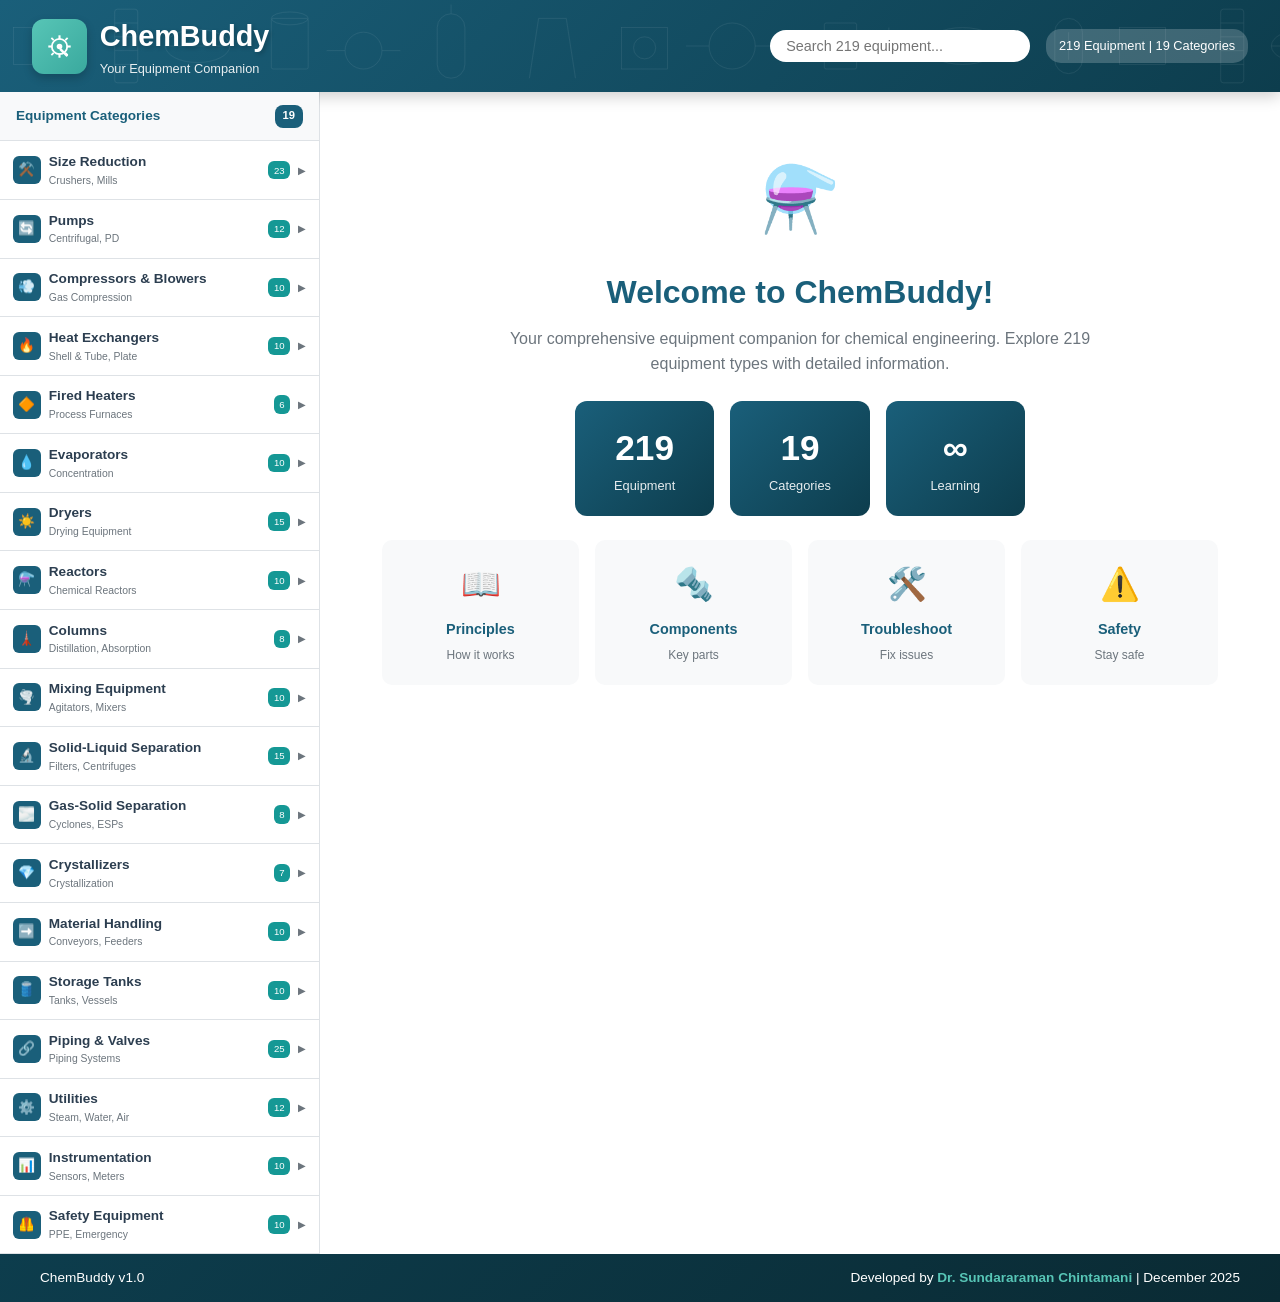
<file: ChemBuddy.html>
<!DOCTYPE html>
<html lang="en">
<head>
    <meta charset="UTF-8">
    <meta name="viewport" content="width=device-width, initial-scale=1.0">
    <title>ChemBuddy - Your Equipment Companion</title>
    <style>
        * { margin: 0; padding: 0; box-sizing: border-box; }
        :root {
            --primary: #1a5f7a; --primary-dark: #0d3d4d; --secondary: #57c5b6;
            --accent: #159895; --bg: #f8f9fa; --text: #2c3e50; --text-light: #6c757d;
            --border: #dee2e6; --hover: #e8f4f8; --white: #fff;
        }
        body { font-family: 'Segoe UI', Tahoma, sans-serif; background: var(--bg); color: var(--text); line-height: 1.6; min-height: 100vh; display: flex; flex-direction: column; }

        .header {
            background: linear-gradient(135deg, var(--primary), var(--primary-dark));
            color: var(--white); padding: 0.8rem 2rem;
            display: flex; align-items: center; justify-content: space-between;
            box-shadow: 0 4px 15px rgba(0,0,0,0.2); position: relative; overflow: hidden;
        }
        .header::before {
            content: ''; position: absolute; top: 0; left: 0; right: 0; bottom: 0;
            background: url("data:image/svg+xml,%3Csvg xmlns='http://www.w3.org/2000/svg' viewBox='0 0 1200 100'%3E%3Cg fill='none' stroke='%23ffffff' stroke-width='0.5' opacity='0.15'%3E%3Crect x='30' y='10' width='25' height='80' rx='3'/%3E%3Cline x1='30' y1='25' x2='55' y2='25'/%3E%3Cline x1='30' y1='40' x2='55' y2='40'/%3E%3Cline x1='30' y1='55' x2='55' y2='55'/%3E%3Cline x1='30' y1='70' x2='55' y2='70'/%3E%3Cellipse cx='120' cy='50' rx='35' ry='18'/%3E%3Cline x1='85' y1='50' x2='155' y2='50'/%3E%3Crect x='200' y='20' width='40' height='55' rx='2'/%3E%3Cellipse cx='220' cy='20' rx='20' ry='7'/%3E%3Ccircle cx='300' cy='55' r='20'/%3E%3Cpath d='M280 55 L260 55 M320 55 L340 55'/%3E%3Crect x='380' y='15' width='30' height='70' rx='15'/%3E%3Cline x1='395' y1='15' x2='395' y2='5'/%3E%3Cpath d='M480 85 L490 20 L520 20 L530 85' /%3E%3Crect x='580' y='30' width='50' height='45'/%3E%3Ccircle cx='605' cy='52' r='12'/%3E%3Ccircle cx='700' cy='50' r='25'/%3E%3Cpath d='M675 50 L650 50 M725 50 L750 50'/%3E%3Crect x='800' y='25' width='35' height='50' rx='2'/%3E%3Cpath d='M835 50 L870 50 L870 30'/%3E%3Cellipse cx='950' cy='50' rx='40' ry='20'/%3E%3Cline x1='910' y1='50' x2='990' y2='50'/%3E%3Crect x='1050' y='20' width='30' height='60' rx='15'/%3E%3Cline x1='1065' y1='35' x2='1065' y2='65'/%3E%3Crect x='1120' y='30' width='50' height='40'/%3E%3C/g%3E%3C/svg%3E") repeat-x center;
            background-size: auto 100%; pointer-events: none;
        }
        .header > * { position: relative; z-index: 1; }

        .logo { display: flex; align-items: center; gap: 0.8rem; }
        .logo-icon {
            width: 55px; height: 55px; background: linear-gradient(135deg, var(--secondary), #3aa99e);
            border-radius: 12px; display: flex; align-items: center; justify-content: center;
            box-shadow: 0 4px 10px rgba(0,0,0,0.2);
        }
        .logo-icon svg { width: 35px; height: 35px; }
        .logo-text h1 { font-size: 1.8rem; font-weight: 700; text-shadow: 2px 2px 4px rgba(0,0,0,0.2); }
        .logo-text p { font-size: 0.8rem; opacity: 0.9; }
        .header-right { display: flex; align-items: center; gap: 1rem; }
        .search-box { padding: 0.5rem 1rem; border: none; border-radius: 20px; width: 260px; font-size: 0.9rem; }
        .search-box:focus { outline: 2px solid var(--secondary); }
        .badge { background: rgba(255,255,255,0.2); padding: 0.4rem 0.8rem; border-radius: 15px; font-size: 0.8rem; }

        .main { display: flex; flex: 1; height: calc(100vh - 130px); }

        .left { width: 320px; background: var(--white); border-right: 1px solid var(--border); overflow-y: auto; flex-shrink: 0; }
        .panel-head { padding: 0.8rem 1rem; background: var(--bg); border-bottom: 1px solid var(--border); font-weight: 600; color: var(--primary); font-size: 0.85rem; position: sticky; top: 0; z-index: 10; display: flex; justify-content: space-between; }
        .panel-head span { background: var(--primary); color: white; padding: 0.15rem 0.5rem; border-radius: 8px; font-size: 0.7rem; }

        .nav { list-style: none; }
        .nav-item { border-bottom: 1px solid var(--border); }
        .nav-head { display: flex; align-items: center; padding: 0.6rem 0.8rem; cursor: pointer; gap: 0.5rem; transition: background 0.2s; }
        .nav-head:hover { background: var(--hover); }
        .nav-icon { width: 28px; height: 28px; background: var(--primary); border-radius: 6px; display: flex; align-items: center; justify-content: center; font-size: 0.85rem; flex-shrink: 0; }
        .nav-text { flex: 1; min-width: 0; }
        .nav-text h3 { font-size: 0.85rem; font-weight: 600; white-space: nowrap; overflow: hidden; text-overflow: ellipsis; }
        .nav-text p { font-size: 0.65rem; color: var(--text-light); }
        .nav-badge { background: var(--accent); color: white; padding: 0.1rem 0.35rem; border-radius: 6px; font-size: 0.6rem; }
        .nav-arrow { color: var(--text-light); font-size: 0.6rem; transition: transform 0.2s; }
        .nav-item.open .nav-arrow { transform: rotate(90deg); }

        .sub { display: none; list-style: none; background: var(--bg); }
        .nav-item.open .sub { display: block; }
        .sub-item { padding: 0.4rem 0.8rem 0.4rem 2.8rem; cursor: pointer; font-size: 0.78rem; border-bottom: 1px solid rgba(0,0,0,0.03); transition: all 0.2s; }
        .sub-item:hover { background: var(--hover); color: var(--primary); }
        .sub-item.active { background: var(--primary); color: white; }

        .right { flex: 1; overflow-y: auto; padding: 1.5rem; background: var(--white); }
        .content { max-width: 900px; margin: 0 auto; }

        .welcome { text-align: center; padding: 2rem; }
        .welcome-icon { font-size: 4rem; margin-bottom: 1rem; }
        .welcome h2 { font-size: 2rem; color: var(--primary); margin-bottom: 0.5rem; }
        .welcome > p { color: var(--text-light); max-width: 600px; margin: 0 auto 1.5rem; }
        .stats { display: grid; grid-template-columns: repeat(3, 1fr); gap: 1rem; max-width: 450px; margin: 1.5rem auto; }
        .stat { background: linear-gradient(135deg, var(--primary), var(--primary-dark)); padding: 1.2rem; border-radius: 12px; color: white; }
        .stat .num { font-size: 2.2rem; font-weight: 700; }
        .stat .lbl { font-size: 0.8rem; opacity: 0.9; }
        .features { display: grid; grid-template-columns: repeat(4, 1fr); gap: 1rem; margin-top: 1.5rem; }
        .feat { background: var(--bg); padding: 1.2rem; border-radius: 10px; transition: transform 0.2s; }
        .feat:hover { transform: translateY(-3px); }
        .feat-icon { font-size: 2rem; margin-bottom: 0.5rem; }
        .feat h4 { color: var(--primary); font-size: 0.9rem; margin-bottom: 0.3rem; }
        .feat p { font-size: 0.75rem; color: var(--text-light); }

        .details { display: none; }
        .details.show { display: block; }
        .bread { font-size: 0.8rem; color: var(--text-light); margin-bottom: 0.8rem; padding: 0.4rem 0.8rem; background: var(--bg); border-radius: 4px; display: inline-block; }
        .bread span { color: var(--primary); font-weight: 600; }
        .eq-head { display: flex; gap: 1.2rem; margin-bottom: 1.5rem; padding-bottom: 1rem; border-bottom: 3px solid var(--secondary); }
        .eq-icon { width: 70px; height: 70px; background: linear-gradient(135deg, var(--primary), var(--accent)); border-radius: 14px; display: flex; align-items: center; justify-content: center; font-size: 2rem; color: white; flex-shrink: 0; }
        .eq-title h2 { font-size: 1.5rem; margin-bottom: 0.3rem; }
        .eq-title p { color: var(--text-light); font-size: 0.9rem; }

        .section { margin-bottom: 1.5rem; }
        .sec-head { display: flex; align-items: center; gap: 0.6rem; margin-bottom: 0.8rem; padding-bottom: 0.4rem; border-bottom: 2px solid var(--secondary); }
        .sec-head h3 { font-size: 1.05rem; color: var(--primary); }
        .sec-icon { width: 28px; height: 28px; background: var(--secondary); border-radius: 6px; display: flex; align-items: center; justify-content: center; color: white; font-size: 0.9rem; }
        .sec-content p { margin-bottom: 0.8rem; }
        .sec-content ul { margin-left: 1.2rem; margin-bottom: 0.8rem; }
        .sec-content li { margin-bottom: 0.3rem; font-size: 0.9rem; }

        .cards { display: grid; grid-template-columns: repeat(auto-fit, minmax(200px, 1fr)); gap: 0.8rem; margin-top: 0.8rem; }
        .card { background: var(--bg); padding: 1rem; border-radius: 8px; border-left: 3px solid var(--primary); }
        .card h4 { color: var(--primary); font-size: 0.85rem; margin-bottom: 0.3rem; }
        .card p { font-size: 0.8rem; margin: 0; }

        .tbl { width: 100%; border-collapse: collapse; margin-top: 0.8rem; font-size: 0.8rem; }
        .tbl th, .tbl td { padding: 0.6rem; text-align: left; border: 1px solid var(--border); }
        .tbl th { background: var(--primary); color: white; }
        .tbl tr:nth-child(even) { background: var(--bg); }

        .safety { background: linear-gradient(135deg, #fff3cd, #ffeaa7); border: 1px solid #f39c12; border-radius: 8px; padding: 1rem; margin-top: 0.8rem; }
        .safety h4 { color: #d35400; margin-bottom: 0.5rem; }
        .safety ul { margin-left: 1.2rem; color: #7f5200; }
        .safety li { margin-bottom: 0.2rem; font-size: 0.85rem; }

        .footer { background: linear-gradient(135deg, var(--primary-dark), #0a2a33); color: white; padding: 0.8rem 2rem; text-align: center; }
        .footer-content { display: flex; justify-content: space-between; align-items: center; max-width: 1200px; margin: 0 auto; font-size: 0.85rem; }
        .footer-content strong { color: var(--secondary); }

        @media (max-width: 900px) {
            .main { flex-direction: column; height: auto; }
            .left { width: 100%; max-height: 40vh; }
            .features { grid-template-columns: repeat(2, 1fr); }
            .footer-content { flex-direction: column; gap: 0.3rem; }
        }
    </style>
</head>
<body>
    <header class="header">
        <div class="logo">
            <div class="logo-icon">
                <svg viewBox="0 0 100 100" fill="none" xmlns="http://www.w3.org/2000/svg">
                    <circle cx="50" cy="50" r="22" stroke="white" stroke-width="5" fill="none"/>
                    <circle cx="50" cy="50" r="8" fill="white"/>
                    <rect x="47" y="18" width="6" height="12" fill="white"/>
                    <rect x="47" y="70" width="6" height="12" fill="white"/>
                    <rect x="18" y="47" width="12" height="6" fill="white"/>
                    <rect x="70" y="47" width="12" height="6" fill="white"/>
                    <rect x="26" y="26" width="9" height="5" fill="white" transform="rotate(45 30 28)"/>
                    <rect x="65" y="26" width="9" height="5" fill="white" transform="rotate(-45 70 28)"/>
                    <rect x="26" y="69" width="9" height="5" fill="white" transform="rotate(-45 30 72)"/>
                    <rect x="65" y="69" width="9" height="5" fill="white" transform="rotate(45 70 72)"/>
                    <rect x="54" y="54" width="30" height="7" rx="2" fill="white" transform="rotate(45 54 54)"/>
                </svg>
            </div>
            <div class="logo-text">
                <h1>ChemBuddy</h1>
                <p>Your Equipment Companion</p>
            </div>
        </div>
        <div class="header-right">
            <input type="text" class="search-box" placeholder="Search 219 equipment..." id="search">
            <span class="badge">219 Equipment | 19 Categories</span>
        </div>
    </header>

    <div class="main">
        <nav class="left">
            <div class="panel-head">Equipment Categories <span>19</span></div>
            <ul class="nav" id="nav"></ul>
        </nav>
        <main class="right">
            <div class="content">
                <div class="welcome" id="welcome">
                    <div class="welcome-icon">⚗️</div>
                    <h2>Welcome to ChemBuddy!</h2>
                    <p>Your comprehensive equipment companion for chemical engineering. Explore 219 equipment types with detailed information.</p>
                    <div class="stats">
                        <div class="stat"><div class="num">219</div><div class="lbl">Equipment</div></div>
                        <div class="stat"><div class="num">19</div><div class="lbl">Categories</div></div>
                        <div class="stat"><div class="num">∞</div><div class="lbl">Learning</div></div>
                    </div>
                    <div class="features">
                        <div class="feat"><div class="feat-icon">📖</div><h4>Principles</h4><p>How it works</p></div>
                        <div class="feat"><div class="feat-icon">🔩</div><h4>Components</h4><p>Key parts</p></div>
                        <div class="feat"><div class="feat-icon">🛠️</div><h4>Troubleshoot</h4><p>Fix issues</p></div>
                        <div class="feat"><div class="feat-icon">⚠️</div><h4>Safety</h4><p>Stay safe</p></div>
                    </div>
                </div>
                <div class="details" id="details"></div>
            </div>
        </main>
    </div>

    <footer class="footer">
        <div class="footer-content">
            <span>ChemBuddy v1.0</span>
            <span>Developed by <strong>Dr. Sundararaman Chintamani</strong> | December 2025</span>
        </div>
    </footer>

<script>
const categories = [
    {id:'size-reduction', name:'Size Reduction', icon:'⚒️', desc:'Crushers, Mills', items:[
        {id:'jaw-crusher',name:'Jaw Crushers'},{id:'gyratory-crusher',name:'Gyratory Crushers'},{id:'cone-crusher',name:'Cone Crushers'},
        {id:'roll-crusher',name:'Roll Crushers'},{id:'roll-press',name:'HPGR / Roll Press'},{id:'impact-crusher',name:'Impact Breakers'},
        {id:'hammer-crusher',name:'Hammer Crushers'},{id:'cage-mill',name:'Cage Mills'},{id:'pan-crusher',name:'Pan Crushers'},
        {id:'ball-mill',name:'Ball Mills'},{id:'rod-mill',name:'Rod Mills'},{id:'sag-mill',name:'SAG Mills'},
        {id:'pebble-mill',name:'Pebble Mills'},{id:'stirred-mill',name:'Stirred Media Mills'},{id:'vibratory-mill',name:'Vibratory Mills'},
        {id:'planetary-mill',name:'Planetary Mills'},{id:'hammer-mill',name:'Hammer Mills'},{id:'pin-mill',name:'Pin Mills'},
        {id:'ring-roller-mill',name:'Ring-Roller Mills'},{id:'bowl-mill',name:'Bowl Mills'},{id:'attrition-mill',name:'Attrition Mills'},
        {id:'colloid-mill',name:'Colloid Mills'},{id:'jet-mill',name:'Jet Mills'}
    ]},
    {id:'pumps', name:'Pumps', icon:'🔄', desc:'Centrifugal, PD', items:[
        {id:'centrifugal-pump',name:'Centrifugal Pumps'},{id:'multistage-pump',name:'Multistage Pumps'},{id:'vertical-pump',name:'Vertical Pumps'},
        {id:'axial-pump',name:'Axial Flow Pumps'},{id:'turbine-pump',name:'Turbine Pumps'},{id:'regenerative-pump',name:'Regenerative Pumps'},
        {id:'reciprocating-pump',name:'Reciprocating Pumps'},{id:'diaphragm-pump',name:'Diaphragm Pumps'},{id:'gear-pump',name:'Gear Pumps'},
        {id:'screw-pump',name:'Screw Pumps'},{id:'peristaltic-pump',name:'Peristaltic Pumps'},{id:'canned-pump',name:'Canned Motor Pumps'}
    ]},
    {id:'compressors', name:'Compressors & Blowers', icon:'💨', desc:'Gas Compression', items:[
        {id:'centrifugal-compressor',name:'Centrifugal Compressors'},{id:'axial-compressor',name:'Axial Compressors'},
        {id:'reciprocating-compressor',name:'Reciprocating Compressors'},{id:'screw-compressor',name:'Screw Compressors'},
        {id:'rotary-vane',name:'Rotary Vane'},{id:'roots-blower',name:'Roots Blowers'},
        {id:'centrifugal-fan',name:'Centrifugal Fans'},{id:'axial-fan',name:'Axial Fans'},
        {id:'ejector',name:'Ejectors'},{id:'vacuum-pump',name:'Vacuum Pumps'}
    ]},
    {id:'heat-exchangers', name:'Heat Exchangers', icon:'🔥', desc:'Shell & Tube, Plate', items:[
        {id:'shell-tube',name:'Shell & Tube'},{id:'u-tube',name:'U-Tube'},{id:'floating-head',name:'Floating Head'},
        {id:'plate-hx',name:'Plate Exchangers'},{id:'air-cooled',name:'Air Cooled'},{id:'double-pipe',name:'Double Pipe'},
        {id:'spiral-hx',name:'Spiral'},{id:'scraped-surface',name:'Scraped Surface'},{id:'plate-fin',name:'Plate-Fin'},{id:'graphite-hx',name:'Graphite'}
    ]},
    {id:'fired-heaters', name:'Fired Heaters', icon:'🔶', desc:'Process Furnaces', items:[
        {id:'cabin-heater',name:'Cabin/Box Heaters'},{id:'cylindrical-heater',name:'Cylindrical Heaters'},
        {id:'reformer',name:'Reformer Furnaces'},{id:'pyrolysis',name:'Pyrolysis Furnaces'},
        {id:'vertical-tube',name:'Vertical Tube'},{id:'radiant-wall',name:'Radiant Wall'}
    ]},
    {id:'evaporators', name:'Evaporators', icon:'💧', desc:'Concentration', items:[
        {id:'forced-circ-evap',name:'Forced Circulation'},{id:'rising-film',name:'Rising Film'},{id:'falling-film',name:'Falling Film'},
        {id:'calandria',name:'Calandria'},{id:'horizontal-tube-evap',name:'Horizontal Tube'},{id:'agitated-film',name:'Agitated Thin Film'},
        {id:'multiple-effect',name:'Multiple Effect'},{id:'mvr',name:'MVR'},{id:'flash-evap',name:'Flash'},{id:'submerged-comb',name:'Submerged Combustion'}
    ]},
    {id:'dryers', name:'Dryers', icon:'☀️', desc:'Drying Equipment', items:[
        {id:'rotary-dryer',name:'Rotary Dryers'},{id:'spray-dryer',name:'Spray Dryers'},{id:'fluid-bed-dryer',name:'Fluidized Bed'},
        {id:'tray-dryer',name:'Tray Dryers'},{id:'tunnel-dryer',name:'Tunnel Dryers'},{id:'vacuum-dryer',name:'Vacuum Dryers'},
        {id:'drum-dryer',name:'Drum Dryers'},{id:'flash-dryer',name:'Flash Dryers'},{id:'conveyor-dryer',name:'Conveyor Dryers'},
        {id:'conical-dryer',name:'Conical Mixer'},{id:'paddle-dryer',name:'Paddle Dryers'},{id:'freeze-dryer',name:'Freeze Dryers'},
        {id:'infrared-dryer',name:'Infrared'},{id:'microwave-dryer',name:'Microwave'},{id:'spin-flash',name:'Spin Flash'}
    ]},
    {id:'reactors', name:'Reactors', icon:'⚗️', desc:'Chemical Reactors', items:[
        {id:'batch-reactor',name:'Batch Reactors'},{id:'cstr',name:'CSTR'},{id:'pfr',name:'Plug Flow'},
        {id:'fixed-bed',name:'Fixed Bed'},{id:'fluidized-bed-rx',name:'Fluidized Bed'},{id:'trickle-bed',name:'Trickle Bed'},
        {id:'slurry-reactor',name:'Slurry Reactors'},{id:'bubble-column-rx',name:'Bubble Column'},{id:'loop-reactor',name:'Loop Reactors'},{id:'autoclave',name:'Autoclave'}
    ]},
    {id:'columns', name:'Columns', icon:'🗼', desc:'Distillation, Absorption', items:[
        {id:'distillation',name:'Distillation Columns'},{id:'packed-column',name:'Packed Columns'},{id:'absorption',name:'Absorption Columns'},
        {id:'stripping',name:'Stripping Columns'},{id:'extraction-col',name:'Extraction Columns'},{id:'wetted-wall',name:'Wetted Wall'},
        {id:'spray-column',name:'Spray Columns'},{id:'bubble-column',name:'Bubble Columns'}
    ]},
    {id:'mixing', name:'Mixing Equipment', icon:'🌪️', desc:'Agitators, Mixers', items:[
        {id:'turbine-agitator',name:'Turbine Agitators'},{id:'propeller-agitator',name:'Propeller Agitators'},{id:'paddle-agitator',name:'Paddle/Anchor'},
        {id:'helical-ribbon',name:'Helical Ribbon'},{id:'static-mixer',name:'Static Mixers'},{id:'homogenizer',name:'Homogenizers'},
        {id:'ribbon-blender',name:'Ribbon Blenders'},{id:'v-blender',name:'V-Blenders'},{id:'jet-mixer',name:'Jet Mixers'},{id:'high-shear',name:'High Shear Mixers'}
    ]},
    {id:'solid-liquid', name:'Solid-Liquid Separation', icon:'🔬', desc:'Filters, Centrifuges', items:[
        {id:'thickener',name:'Thickeners'},{id:'lamella',name:'Lamella Settlers'},{id:'clarifier',name:'Clarifiers'},
        {id:'disc-centrifuge',name:'Disc Centrifuges'},{id:'decanter',name:'Decanters'},{id:'basket-centrifuge',name:'Basket Centrifuges'},
        {id:'hydrocyclone',name:'Hydrocyclones'},{id:'plate-frame',name:'Plate & Frame'},{id:'rotary-vacuum',name:'Rotary Vacuum'},
        {id:'belt-filter',name:'Belt Filters'},{id:'pressure-leaf',name:'Pressure Leaf'},{id:'cartridge-filter',name:'Cartridge Filters'},
        {id:'bag-filter-liq',name:'Bag Filters'},{id:'membrane-filter',name:'Membrane Filters'},{id:'precoat-filter',name:'Precoat Filters'}
    ]},
    {id:'gas-solid', name:'Gas-Solid Separation', icon:'🌫️', desc:'Cyclones, ESPs', items:[
        {id:'cyclone',name:'Cyclone Separators'},{id:'multicyclone',name:'Multicyclones'},{id:'baghouse',name:'Baghouses'},
        {id:'esp',name:'Electrostatic Precipitators'},{id:'wet-scrubber',name:'Wet Scrubbers'},{id:'venturi-scrubber',name:'Venturi Scrubbers'},
        {id:'impingement',name:'Impingement Separators'},{id:'hepa',name:'HEPA Filters'}
    ]},
    {id:'crystallizers', name:'Crystallizers', icon:'💎', desc:'Crystallization', items:[
        {id:'fc-crystallizer',name:'Forced Circulation'},{id:'dtb',name:'DTB Crystallizers'},{id:'oslo',name:'Oslo Crystallizers'},
        {id:'vacuum-cryst',name:'Vacuum Crystallizers'},{id:'cooling-cryst',name:'Cooling Crystallizers'},
        {id:'evap-cryst',name:'Evaporative'},{id:'melt-cryst',name:'Melt Crystallizers'}
    ]},
    {id:'conveyors', name:'Material Handling', icon:'➡️', desc:'Conveyors, Feeders', items:[
        {id:'belt-conveyor',name:'Belt Conveyors'},{id:'screw-conveyor',name:'Screw Conveyors'},{id:'pneumatic',name:'Pneumatic Conveyors'},
        {id:'bucket-elevator',name:'Bucket Elevators'},{id:'vibrating-conv',name:'Vibrating Conveyors'},{id:'chain-conveyor',name:'Chain Conveyors'},
        {id:'apron-conveyor',name:'Apron Conveyors'},{id:'rotary-feeder',name:'Rotary Feeders'},{id:'bin-activator',name:'Bin Activators'},{id:'weigh-feeder',name:'Weigh Feeders'}
    ]},
    {id:'storage', name:'Storage Tanks', icon:'🛢️', desc:'Tanks, Vessels', items:[
        {id:'fixed-roof',name:'Fixed Roof Tanks'},{id:'floating-roof',name:'Floating Roof'},{id:'sphere',name:'Spherical Tanks'},
        {id:'bullet-tank',name:'Bullet Tanks'},{id:'pressure-vessel',name:'Pressure Vessels'},{id:'ust',name:'Underground Tanks'},
        {id:'cryogenic',name:'Cryogenic Tanks'},{id:'day-tank',name:'Day Tanks'},{id:'silo',name:'Silos'},{id:'gas-holder',name:'Gas Holders'}
    ]},
    {id:'piping', name:'Piping & Valves', icon:'🔗', desc:'Piping Systems', items:[
        {id:'process-pipe',name:'Process Piping'},{id:'utility-pipe',name:'Utility Piping'},{id:'gate-valve',name:'Gate Valves'},
        {id:'globe-valve',name:'Globe Valves'},{id:'ball-valve',name:'Ball Valves'},{id:'butterfly-valve',name:'Butterfly Valves'},
        {id:'control-valve',name:'Control Valves'},{id:'check-valve',name:'Check Valves'},{id:'relief-valve',name:'Relief Valves'},
        {id:'plug-valve',name:'Plug Valves'},{id:'needle-valve',name:'Needle Valves'},{id:'diaphragm-valve',name:'Diaphragm Valves'},
        {id:'pinch-valve',name:'Pinch Valves'},{id:'elbow',name:'Elbows'},{id:'tee',name:'Tees & Crosses'},
        {id:'reducer',name:'Reducers'},{id:'union',name:'Unions'},{id:'flange',name:'Flanges'},
        {id:'gasket',name:'Gaskets'},{id:'expansion-joint',name:'Expansion Joints'},{id:'strainer',name:'Strainers'},
        {id:'steam-trap',name:'Steam Traps'},{id:'flex-hose',name:'Flexible Hoses'},{id:'spectacle-blind',name:'Spectacle Blinds'},{id:'rupture-disc',name:'Rupture Discs'}
    ]},
    {id:'utilities', name:'Utilities', icon:'⚙️', desc:'Steam, Water, Air', items:[
        {id:'boiler',name:'Boilers'},{id:'cooling-tower',name:'Cooling Towers'},{id:'chiller',name:'Chillers'},
        {id:'air-compressor',name:'Air Compressors'},{id:'nitrogen-gen',name:'Nitrogen Systems'},{id:'water-treatment',name:'Water Treatment'},
        {id:'dm-plant',name:'Demineralizers'},{id:'deaerator',name:'Deaerators'},{id:'ww-treatment',name:'Wastewater Treatment'},
        {id:'incinerator',name:'Incinerators'},{id:'flare',name:'Flare Systems'},{id:'condensate',name:'Condensate Systems'}
    ]},
    {id:'instrumentation', name:'Instrumentation', icon:'📊', desc:'Sensors, Meters', items:[
        {id:'flow-meter',name:'Flow Meters'},{id:'pressure-inst',name:'Pressure Instruments'},{id:'temp-sensor',name:'Temperature Sensors'},
        {id:'level-inst',name:'Level Instruments'},{id:'ph-meter',name:'pH Meters'},{id:'analyzer',name:'Process Analyzers'},
        {id:'rotameter',name:'Rotameters'},{id:'density-meter',name:'Density Meters'},{id:'viscometer',name:'Viscometers'},{id:'conductivity',name:'Conductivity Meters'}
    ]},
    {id:'safety', name:'Safety Equipment', icon:'🦺', desc:'PPE, Emergency', items:[
        {id:'ppe',name:'PPE'},{id:'eyewash',name:'Eye Wash Stations'},{id:'safety-shower',name:'Safety Showers'},
        {id:'fire-ext',name:'Fire Extinguishers'},{id:'gas-detector',name:'Gas Detectors'},{id:'spill-contain',name:'Spill Containment'},
        {id:'flame-arrester',name:'Flame Arresters'},{id:'deluge',name:'Deluge Systems'},{id:'emergency-vent',name:'Emergency Vents'},{id:'scba',name:'SCBA'}
    ]}
];

// ============================================================================
// EQUIPMENT DATABASE - CATEGORY 1: SIZE REDUCTION (23 items)
// ============================================================================
const equipmentDB = {
    'jaw-crusher': {
        name: 'Jaw Crushers',
        category: 'Size Reduction',
        description: 'Primary crushers that use compressive force between a fixed and moving jaw plate to reduce large rocks and ores. Widely used as the first stage of size reduction in mining, quarrying, and recycling operations for hard, abrasive materials.',
        principles: 'Material is fed into a V-shaped chamber formed between fixed and moving jaw plates. The moving jaw reciprocates against the fixed jaw, compressing and fracturing the material. The nip angle (typically 20-25°) ensures material is gripped and progressively crushed until small enough to pass through the discharge opening.',
        specs: [{t:'Reduction Ratio',v:'4:1 to 9:1'},{t:'Feed Size',v:'Up to 1500mm'},{t:'Capacity',v:'50-1500 t/h'},{t:'Motor Power',v:'30-400 kW'}],
        components: ['Fixed Jaw Plate - stationary manganese steel crushing surface','Moving Jaw - reciprocating jaw carrying the swing plate','Pitman - connects eccentric shaft to moving jaw assembly','Eccentric Shaft - converts rotary motion to reciprocating motion','Toggle Plates - transfer motion and act as safety breakage device','Flywheel - stores energy and smooths out power peaks','Frame - heavy cast iron or fabricated steel structure','Cheek Plates - side wear liners protecting the frame'],
        troubles: [{p:'Low throughput',c:'Bridging at feed, wet/sticky material, CSS too small',a:'Break bridges, pre-screen wet fines, increase CSS'},{p:'Uneven jaw wear',c:'Segregated feed, jaw misalignment',a:'Distribute feed evenly, check jaw alignment'},{p:'Toggle plate breakage',c:'Tramp metal, excessive feed size',a:'Install metal detector, scalp oversize'},{p:'Bearing overheating',c:'Insufficient lubrication, overloading',a:'Check oil level and quality, reduce feed rate'}],
        observations: ['Inspect jaw plate wear pattern weekly','Monitor bearing temperature below 70°C','Listen for abnormal sounds indicating toggle issues','Check CSS setting with lead ball test','Track power draw for capacity optimization'],
        safety: ['Never reach into crushing chamber during operation','Lockout/tagout required for any maintenance','Install guards on flywheel and drive components','Implement dust suppression systems','Use hearing protection in crusher area']
    },
    'gyratory-crusher': {
        name: 'Gyratory Crushers',
        category: 'Size Reduction',
        description: 'Large primary crushers using a conical head that gyrates inside a concave bowl to crush material by compression. Preferred for high-capacity mining operations where continuous crushing of large feed sizes is required.',
        principles: 'A conical crushing head mounted on an eccentric sleeve gyrates within a stationary concave liner. Material is crushed between the mantle and concaves as the head approaches and recedes from the bowl. The continuous gyrating motion provides more crushing action per revolution than jaw crushers.',
        specs: [{t:'Capacity',v:'Up to 10,000 t/h'},{t:'Gyration Speed',v:'85-150 RPM'},{t:'Feed Size',v:'Up to 1500mm'},{t:'Motor Power',v:'200-1000 kW'}],
        components: ['Spider - top assembly supporting the main shaft','Main Shaft - vertical shaft carrying the crushing head','Mantle - conical wear surface on the crushing head','Concaves - bowl liners forming the crushing chamber','Eccentric Assembly - creates gyrating motion','Bottom Shell - main structural housing','Hydraulic System - for setting adjustment and clearing','Lubrication System - oil circulation for bearings'],
        troubles: [{p:'Low capacity',c:'Worn liners, incorrect CSS, bridging',a:'Replace liners, adjust CSS, install rock breaker'},{p:'Excessive vibration',c:'Unbalanced head, worn eccentric bushing',a:'Check balance, replace bushings'},{p:'High oil temperature',c:'Insufficient cooling, worn bearings',a:'Check cooler, inspect bearings'},{p:'Spider bushing wear',c:'Contaminated lube, misalignment',a:'Improve sealing, realign shaft'}],
        observations: ['Monitor mantle and concave wear profiles','Check oil flow and temperature continuously','Listen for grinding or knocking sounds','Verify spider arm bolt tightness weekly','Track power consumption trends'],
        safety: ['Maintain safe distance during operation','Clear area before any setting changes','Never stand under spider during maintenance','Use proper rigging for liner changes','Ensure ventilation for dust control']
    },
    'cone-crusher': {
        name: 'Cone Crushers',
        category: 'Size Reduction',
        description: 'Secondary and tertiary crushers that use a gyrating cone inside a bowl to produce finely crushed material. Essential for producing aggregate and preparing ore for grinding in mineral processing circuits.',
        principles: 'Similar to gyratory crushers but with steeper cone angles and higher speeds. The mantle gyrates eccentrically within the bowl liner, crushing material between them. The crushing action combines compression with attrition, producing more cubical product shapes than other crusher types.',
        specs: [{t:'Reduction Ratio',v:'3:1 to 7:1'},{t:'Product Size',v:'6-50mm'},{t:'Capacity',v:'50-2000 t/h'},{t:'Head Speed',v:'200-300 RPM'}],
        components: ['Bowl - upper assembly with concave liner','Mantle - conical crushing surface on head','Eccentric Bushing - creates gyrating motion','Main Frame - structural support housing','Tramp Release System - hydraulic or spring protection','Feed Hopper - distributes material evenly','Countershaft Assembly - drives eccentric','Lubrication System - pressurized oil circulation'],
        troubles: [{p:'Poor product shape',c:'Worn liners, incorrect CSS, uneven feed',a:'Replace liners, optimize CSS, improve feed distribution'},{p:'Frequent tramp release',c:'Tramp metal, oversized feed, sticky material',a:'Install metal detector, improve screening'},{p:'Liner spin',c:'Insufficient head clamping, worn threads',a:'Retorque, inspect threads'},{p:'High temperature',c:'Oil contamination, bearing wear',a:'Change oil, inspect bearings'}],
        observations: ['Check liner wear thickness regularly','Monitor hydraulic pressure on tramp release','Verify even feed distribution around head','Listen for abnormal sounds','Track CSS changes over liner life'],
        safety: ['Keep clear of tramp release during operation','Lock out for any chamber access','Proper PPE for dust and noise','Secure tools during maintenance','Follow rigging procedures for liner handling']
    },
    'roll-crusher': {
        name: 'Roll Crushers',
        category: 'Size Reduction',
        description: 'Crushers using two counter-rotating rolls to crush material by compression. Suitable for softer materials like coal, salt, and clay where a controlled product size with minimal fines is desired.',
        principles: 'Material is drawn between two parallel cylindrical rolls rotating toward each other. Crushing occurs by compression as material passes through the narrowing gap. The angle of nip (typically <30°) determines the maximum feed size relative to roll diameter.',
        specs: [{t:'Reduction Ratio',v:'2:1 to 4:1'},{t:'Feed Size',v:'Max 1/4 roll diameter'},{t:'Roll Speed',v:'50-300 RPM'},{t:'Capacity',v:'10-500 t/h'}],
        components: ['Crushing Rolls - smooth, corrugated, or toothed cylinders','Roll Shafts - heavy duty shafts supporting rolls','Bearings - heavy pillow block or spherical roller','Frame - rigid structural support','Spring System - overload protection and gap setting','Gap Adjustment - mechanical or hydraulic','Scrapers - keep roll surfaces clean','Drive System - motor, coupling, and gearbox'],
        troubles: [{p:'Uneven product size',c:'Worn roll surfaces, uneven gap, eccentric wear',a:'Resurface rolls, adjust gap evenly'},{p:'Material skidding',c:'Feed too large, nip angle exceeded',a:'Reduce feed size, increase roll speed'},{p:'Excessive wear',c:'Abrasive material, insufficient speed',a:'Use harder roll surface, optimize speed'},{p:'Bearing failure',c:'Overloading, poor lubrication',a:'Check load, maintain lubrication'}],
        observations: ['Inspect roll surface condition daily','Verify gap setting with feeler gauges','Check bearing temperature and vibration','Monitor spring tension settings','Track roll diameter for wear'],
        safety: ['Never reach between rotating rolls','Guard all rotating components','Lockout before any adjustments','Dust collection essential','Hearing protection required']
    },
    'roll-press': {
        name: 'HPGR / Roll Press',
        category: 'Size Reduction',
        description: 'High Pressure Grinding Rolls (HPGR) apply extremely high pressure between two counter-rotating rolls to crush and fracture material through interparticle compression. Used increasingly in mineral processing as energy-efficient alternative to ball mills.',
        principles: 'Material is compressed in a packed bed between two rolls at pressures of 50-300 MPa. The intense pressure causes particle fracture and creation of micro-cracks, improving downstream grinding efficiency. One roll is fixed while the other floats on hydraulic cylinders.',
        specs: [{t:'Pressure',v:'50-300 MPa'},{t:'Energy Savings',v:'15-40% vs ball mills'},{t:'Throughput',v:'Up to 3000 t/h'},{t:'Roll Diameter',v:'1-2.5m'}],
        components: ['Fixed Roll - stationary roll with drive','Floating Roll - hydraulically loaded roll','Hydraulic System - applies and controls pressure','Studs/Wear Surface - tungsten carbide protection','Edge Blocks - contain material at roll ends','Bearings - heavy duty to handle high loads','Hopper - feed distribution system','Drives - variable speed for each roll'],
        troubles: [{p:'Uneven wear pattern',c:'Feed distribution issues, roll misalignment',a:'Improve feed spread, check alignment'},{p:'Stud breakage',c:'Tramp metal, excessive pressure, fatigue',a:'Metal detection, optimize pressure'},{p:'Low throughput',c:'Insufficient pressure, worn rolls',a:'Increase pressure, replace rolls'},{p:'Edge effects',c:'Material bypass at edges, worn edge blocks',a:'Adjust edge blocks, check cheek plates'}],
        observations: ['Monitor roll gap variation continuously','Track hydraulic pressure and stability','Check stud condition in accessible areas','Measure specific energy consumption','Verify roll speed synchronization'],
        safety: ['High pressure hazard - maintain safe distance','Lockout hydraulics before maintenance','Proper procedures for roll changes','Monitor for dust and explosion risk','Emergency stops must be accessible']
    },
    'impact-crusher': {
        name: 'Impact Breakers',
        category: 'Size Reduction',
        description: 'Crushers that use high-speed impact from rotating hammers or blow bars to shatter material. Effective for softer, less abrasive materials and produce more cubical product shapes, making them popular in aggregate production.',
        principles: 'Material is struck by rapidly rotating blow bars or hammers, throwing it against breaker plates or curtains. The high-velocity impact causes fracturing along natural weakness planes. Secondary impacts against breaker plates provide additional size reduction.',
        specs: [{t:'Tip Speed',v:'25-50 m/s'},{t:'Reduction Ratio',v:'10:1 to 25:1'},{t:'Feed Size',v:'Up to 1000mm'},{t:'Capacity',v:'100-2000 t/h'}],
        components: ['Rotor - heavy rotating assembly carrying blow bars','Blow Bars - replaceable impact elements','Breaker Plates - adjustable impact surfaces','Housing - heavy duty enclosure','Bearings - designed for impact loads','Feed Opening - sized for material entry','Curtain Chains - secondary impact surfaces','Drive System - motor, belts, and flywheel'],
        troubles: [{p:'Rapid wear',c:'Abrasive material, high tip speed',a:'Use harder blow bars, reduce speed'},{p:'Excess fines',c:'Too high speed, incorrect gap setting',a:'Reduce speed, adjust breaker plates'},{p:'Vibration',c:'Unbalanced rotor, worn blow bars',a:'Balance rotor, replace bars evenly'},{p:'Low throughput',c:'Plugging, worn components',a:'Clear blockages, replace wear parts'}],
        observations: ['Check blow bar wear and rotation','Inspect breaker plate positions','Monitor bearing temperature and vibration','Listen for abnormal impacts','Track product gradation changes'],
        safety: ['High-speed rotor extremely dangerous','Full lockout required for entry','Ensure all guards in place before start','Dust suppression mandatory','Hearing protection required']
    },
    'hammer-crusher': {
        name: 'Hammer Crushers',
        category: 'Size Reduction',
        description: 'Crushers using pivoting hammers on a rotating shaft to impact and shatter material against grate bars. Widely used for coal, limestone, and other moderately hard materials requiring high reduction ratios.',
        principles: 'Freely swinging hammers mounted on a rotor strike incoming material, shattering it against the housing and grate bars. Material remains in the chamber until small enough to pass through the grate openings, creating a controlled product size.',
        specs: [{t:'Rotor Speed',v:'750-1800 RPM'},{t:'Reduction Ratio',v:'10:1 to 20:1'},{t:'Feed Size',v:'Up to 600mm'},{t:'Capacity',v:'50-1000 t/h'}],
        components: ['Rotor - shaft with hammer mounting discs','Hammers - swinging impact elements','Grate Bars - sized openings for product discharge','Breaker Plates - impact surfaces in chamber','Housing - heavy structural enclosure','Bearings - designed for impact loads','Feed Chute - directs material to rotor','Drive - motor and coupling assembly'],
        troubles: [{p:'Rapid hammer wear',c:'Abrasive feed, high speed',a:'Use harder hammers, reduce speed'},{p:'Grate blockage',c:'Wet material, worn hammers',a:'Pre-dry feed, replace hammers'},{p:'Excessive vibration',c:'Unbalanced rotor, loose hammers',a:'Balance, check hammer pins'},{p:'High power consumption',c:'Worn components, wrong speed',a:'Replace wear parts, optimize speed'}],
        observations: ['Inspect hammer wear and pivot condition','Check grate bar clearances','Monitor motor amperage for loading','Listen for loose or broken hammers','Verify belt tension and alignment'],
        safety: ['Never open doors during operation','Complete lockout before entry','Guards on all rotating parts','Fire protection for coal applications','Dust explosion prevention measures']
    },
    'cage-mill': {
        name: 'Cage Mills',
        category: 'Size Reduction',
        description: 'Impact crushers using multiple rows of rotating pins or bars in concentric cages. The cages rotate in opposite directions, subjecting material to intense impact forces. Used for fertilizers, chemicals, and friable materials.',
        principles: 'Material enters at the center and is thrown outward through successive rows of rotating pins. Opposing rotation of inner and outer cages doubles relative impact velocity. Particles are fragmented by repeated high-energy impacts between cage elements.',
        specs: [{t:'Cage Rows',v:'2-6 rows'},{t:'Rotation',v:'Opposing direction'},{t:'Product Size',v:'Fine to medium'},{t:'Capacity',v:'10-200 t/h'}],
        components: ['Inner Cage - first row of impact pins','Outer Cage - subsequent rows of pins','Pins/Bars - hardened impact elements','Housing - containment structure','Drive System - independent motors for each cage','Feed Hopper - central material entry','Discharge - bottom or peripheral','Bearings - support cage shafts'],
        troubles: [{p:'Pin breakage',c:'Tramp metal, fatigue, excessive feed',a:'Metal detection, replace pins, control feed'},{p:'Uneven product',c:'Worn pins, speed imbalance',a:'Replace pins evenly, check speeds'},{p:'Dust leakage',c:'Worn seals, housing damage',a:'Replace seals, repair housing'},{p:'Drive issues',c:'Belt slippage, motor overload',a:'Tension belts, check motor sizing'}],
        observations: ['Inspect pin condition regularly','Check cage balance and runout','Monitor motor current on both drives','Listen for unusual impacts','Verify seal integrity'],
        safety: ['Dual lockout required for both drives','Never operate with doors open','Dust collection mandatory','Keep clear during startup','PPE for noise and dust']
    },
    'pan-crusher': {
        name: 'Pan Crushers',
        category: 'Size Reduction',
        description: 'Crushers using heavy rollers or mullers rotating in a circular pan to crush material by pressure and attrition. Used for wet or sticky materials, clay preparation, and foundry sand reconditioning.',
        principles: 'Heavy mullers (wheels) roll over material contained in a rotating or stationary pan. The combination of compression under the muller weight and scraping action breaks down material. Scrapers continuously redirect material under the mullers.',
        specs: [{t:'Pan Diameter',v:'1-4m'},{t:'Muller Weight',v:'1-10 tons each'},{t:'Operation',v:'Batch or continuous'},{t:'Motor Power',v:'15-150 kW'}],
        components: ['Pan - circular containment vessel','Mullers - heavy grinding wheels','Vertical Shaft - central rotation axis','Scrapers - redirect material flow','Discharge Gate - product exit','Drive System - motor and gearbox','Frame - structural support','Plows - additional mixing elements'],
        troubles: [{p:'Uneven grinding',c:'Worn mullers, improper scraper setting',a:'Resurface mullers, adjust scrapers'},{p:'Low capacity',c:'Incorrect speed, material buildup',a:'Optimize speed, clean pan'},{p:'Material buildup',c:'Wet/sticky feed, inadequate scrapers',a:'Adjust moisture, improve scraping'},{p:'Drive overload',c:'Excessive feed, worn components',a:'Reduce feed rate, check wear parts'}],
        observations: ['Check muller surface condition','Verify scraper clearances','Monitor power consumption','Inspect discharge gate operation','Track product consistency'],
        safety: ['Guard rotating components','Lockout before entry to pan','Avoid reaching into operating pan','Dust control for dry materials','Proper lifting for muller maintenance']
    },
    'ball-mill': {
        name: 'Ball Mills',
        category: 'Size Reduction',
        description: 'Tumbling mills using steel balls as grinding media to reduce material to fine sizes through impact and attrition. The workhorse of mineral processing for producing flotation-ready ore and cement grinding.',
        principles: 'A rotating horizontal cylinder partially filled with steel balls and material cascades the charge. Balls are lifted by mill rotation and fall onto the material, causing size reduction by impact. Attrition between balls and material provides additional grinding.',
        specs: [{t:'Ball Charge',v:'30-45% of volume'},{t:'Speed',v:'65-80% of critical'},{t:'Product Size',v:'10-100 microns'},{t:'Power',v:'Up to 20 MW'}],
        components: ['Shell - cylindrical rotating body','Grinding Balls - steel grinding media','Liners - protect shell and lift charge','Trunnion Bearings - support shell ends','Feed Chute - material entry at feed end','Discharge - grate or overflow type','Drive - motor, gearbox, and pinion','Seals - prevent leakage at trunnions'],
        troubles: [{p:'Low throughput',c:'Ball charge too low, worn liners, wrong speed',a:'Add balls, replace liners, adjust speed'},{p:'Coarse product',c:'Insufficient residence time, low ball charge',a:'Reduce feed rate, add balls'},{p:'High power',c:'Overcharging, high ball load, wrong speed',a:'Reduce charge, optimize ball load'},{p:'Liner failure',c:'Impact damage, corrosion, fatigue',a:'Select appropriate liner material'}],
        observations: ['Listen for proper grinding sound','Monitor mill power consumption','Check bearing temperature and oil','Measure product size distribution','Track ball and liner consumption'],
        safety: ['Never enter mill without lockout','Rotating mass extremely dangerous','Confined space entry procedures','Noise protection mandatory','Proper rigging for liner handling']
    },
    'rod-mill': {
        name: 'Rod Mills',
        category: 'Size Reduction',
        description: 'Tumbling mills using steel rods instead of balls as grinding media. The line contact of rods provides preferential breakage of coarse particles, producing a more uniform product with less fines than ball mills.',
        principles: 'Long steel rods extending the length of the mill rotate with the shell. Rods cascade and roll over the material, providing line-contact grinding. Coarser particles receive more grinding action, resulting in narrow size distribution.',
        specs: [{t:'L/D Ratio',v:'1.4:1 to 1.6:1'},{t:'Rod Charge',v:'35-45% of volume'},{t:'Product Size',v:'0.5-5mm'},{t:'Speed',v:'60-70% of critical'}],
        components: ['Shell - cylindrical mill body','Grinding Rods - steel media full mill length','Liners - wave or step pattern for lifting','Trunnion Bearings - support at each end','Feed End - typically larger diameter','Discharge End - peripheral or end peripheral','Rod Charging Door - for adding rods','Drive System - motor, gearbox, ring gear'],
        troubles: [{p:'Rod tangling',c:'Rod too long, worn thin, wrong L/D',a:'Remove bent rods, maintain rod diameter'},{p:'Uneven product',c:'Worn rods, uneven charge, liner wear',a:'Sort rods, maintain charge, replace liners'},{p:'High rod consumption',c:'Excessive impact, corrosive environment',a:'Reduce speed, add corrosion inhibitor'},{p:'Shell damage',c:'Rod impact, liner failure',a:'Maintain liner coverage, remove broken rods'}],
        observations: ['Listen for rod rattling or tangling','Check rod condition through door','Monitor power draw and product','Inspect liner wear pattern','Track rod addition rates'],
        safety: ['Lockout required for rod handling','Never enter without proper isolation','Heavy lift hazards with rods','Confined space procedures apply','Noise protection essential']
    },
    'sag-mill': {
        name: 'SAG Mills',
        category: 'Size Reduction',
        description: 'Semi-Autogenous Grinding mills use the ore itself plus a small ball charge as grinding media. The largest grinding mills in operation, SAG mills can process run-of-mine ore directly, eliminating crushing stages.',
        principles: 'Large ore pieces act as grinding media along with a small steel ball charge (6-15%). The rotating mill lifts and drops the ore, causing autogenous grinding. Balls assist with breaking critical size material that would otherwise accumulate.',
        specs: [{t:'Diameter',v:'Up to 12m'},{t:'Power',v:'Up to 28 MW'},{t:'Ball Charge',v:'6-15%'},{t:'Throughput',v:'Up to 100,000 t/day'}],
        components: ['Shell - massive cylindrical body','Liners - high-lift design for ore lifting','Grate Plates - discharge classification','Trommel Screen - oversize return','Pebble Ports - critical size discharge','Trunnions - hollow for feed/discharge','Gearless Drive - wrap-around motor','Mill Bearings - hydrostatic pad type'],
        troubles: [{p:'Critical size buildup',c:'Ore competency variation',a:'Adjust pebble port size, change ball charge'},{p:'Liner failure',c:'High impact, improper design',a:'Select appropriate liner profile'},{p:'Low throughput',c:'Hard ore, incorrect ball charge',a:'Adjust charge, optimize speed'},{p:'Power fluctuation',c:'Ore hardness variation, charge variations',a:'Blend ore, stabilize charging'}],
        observations: ['Monitor power draw and variability','Track bearing pad temperatures','Listen for abnormal grinding sounds','Check pebble crusher performance','Measure product size consistently'],
        safety: ['Extreme rotating mass hazard','Multiple lockout points required','Never enter without full isolation','Specialized training for maintenance','Emergency stop systems essential']
    },
    'pebble-mill': {
        name: 'Pebble Mills',
        category: 'Size Reduction',
        description: 'Autogenous mills using naturally hard pebbles or specially selected rock as grinding media instead of steel. Used where iron contamination must be avoided or where suitable hard pebbles are available from the process.',
        principles: 'Functions similarly to ball mills but uses hard pebbles (SG 2.5-3.5) as grinding media. Pebbles are typically screened from the ore itself or from a secondary crushing circuit. Lower media density results in gentler grinding action.',
        specs: [{t:'Media SG',v:'2.5-3.5'},{t:'Advantage',v:'No iron contamination'},{t:'Media Size',v:'25-75mm'},{t:'Speed',v:'70-80% critical'}],
        components: ['Shell - cylindrical mill body','Pebble Media - selected hard rocks','Liners - designed for pebble lifting','Feed System - ore and pebble addition','Discharge - grate or overflow type','Pebble Screening - media recovery','Trunnion Bearings - support ends','Drive - motor, gearbox, gear train'],
        troubles: [{p:'Media breakage',c:'Soft pebbles, high impact, overloading',a:'Improve pebble selection, reduce charge'},{p:'Low grinding rate',c:'Insufficient media, worn pebbles',a:'Add fresh pebbles, increase charge'},{p:'Product contamination',c:'Pebble degradation products',a:'Select cleaner pebble source'},{p:'High media consumption',c:'Friable pebbles, excessive speed',a:'Harden pebble source, reduce speed'}],
        observations: ['Check pebble size distribution','Monitor media consumption rate','Track product quality for contamination','Measure grinding efficiency','Inspect liner condition'],
        safety: ['Same hazards as conventional mills','Lockout before any entry','Confined space procedures','Material handling for pebbles','Noise and dust protection']
    },
    'stirred-mill': {
        name: 'Stirred Media Mills',
        category: 'Size Reduction',
        description: 'High-intensity mills using a stirred media bed to produce ultra-fine grinding. The stirring action agitates small grinding media, providing very high grinding efficiency. Used for regrinding in mineral processing and fine grinding applications.',
        principles: 'A rotating screw or disc stirrer agitates small grinding media (1-6mm beads) in a stationary or rotating chamber. High energy intensity and small media size enable efficient fine and ultra-fine grinding with lower specific energy than ball mills.',
        specs: [{t:'Product Size',v:'Down to 1 micron'},{t:'Media Size',v:'1-6mm'},{t:'Energy',v:'30-50% of ball mill'},{t:'Types',v:'Tower, horizontal, vertical'}],
        components: ['Grinding Chamber - contains media bed','Stirrer - rotating screw, discs, or pins','Media - ceramic, steel, or sand beads','Media Separator - retains media, passes product','Feed System - slurry introduction','Discharge - overflow or forced','Drive - motor for stirrer rotation','Cooling System - temperature control'],
        troubles: [{p:'Media carryover',c:'Worn separator, oversized media',a:'Replace screen, adjust media size'},{p:'Overheating',c:'High energy input, poor cooling',a:'Improve cooling, reduce power'},{p:'Low throughput',c:'Media packing, high viscosity',a:'Adjust media fill, dilute slurry'},{p:'Coarse product',c:'Worn media, low power input',a:'Add fresh media, increase power'}],
        observations: ['Monitor product size continuously','Check cooling water flow and temperature','Track media addition rates','Measure power consumption','Inspect separator condition'],
        safety: ['High-speed rotating elements','Lockout for any access','Hot surfaces possible','Noise protection required','Proper PPE for media handling']
    },
    'vibratory-mill': {
        name: 'Vibratory Mills',
        category: 'Size Reduction',
        description: 'Mills that vibrate at high frequency to agitate grinding media, providing intensive grinding action. Compact design with high energy intensity makes them suitable for batch or continuous fine grinding of specialty materials.',
        principles: 'A vibrating chamber filled with grinding media operates at 900-1500 RPM with small amplitude (2-10mm). High-frequency vibration causes intense media motion and particle collision, achieving fine grinding in a compact space.',
        specs: [{t:'Frequency',v:'900-1500 RPM'},{t:'Amplitude',v:'2-10mm'},{t:'Media Fill',v:'60-80%'},{t:'Product',v:'Fine to ultrafine'}],
        components: ['Grinding Chamber - single or multi-tube','Grinding Media - balls, cylpebs, or beads','Vibration Generator - eccentric drive','Springs - isolation and support','Motor - vibration drive source','Liners - wear protection','Inlet/Outlet Ports - feed and discharge','Frame - structural mounting'],
        troubles: [{p:'Low grinding rate',c:'Insufficient amplitude, worn media',a:'Adjust eccentric, add media'},{p:'Excessive vibration',c:'Unbalanced charge, worn bearings',a:'Redistribute media, replace bearings'},{p:'Media packing',c:'High moisture, fine feed',a:'Control moisture, adjust feed size'},{p:'Foundation problems',c:'Inadequate isolation, resonance',a:'Improve isolation, check design'}],
        observations: ['Monitor vibration amplitude','Check spring condition','Track power consumption','Inspect media levels','Measure product fineness'],
        safety: ['High vibration hazard - no contact during operation','Noise levels very high','Lockout before opening','Proper foundation essential','Hearing protection mandatory']
    },
    'planetary-mill': {
        name: 'Planetary Mills',
        category: 'Size Reduction',
        description: 'Laboratory and pilot scale mills where grinding jars rotate on their own axis while orbiting around a central axis. The planetary motion creates very high centrifugal forces for intensive grinding of small samples.',
        principles: 'Grinding jars rotate in opposite direction to the main disc (sun wheel). The combined rotation creates alternating centrifugal forces up to 100g. Media impacts jar wall with very high energy, enabling rapid fine grinding of small samples.',
        specs: [{t:'G-Force',v:'Up to 100g'},{t:'Scale',v:'Lab to pilot'},{t:'Batch Size',v:'10mL to 5L'},{t:'Speed',v:'100-800 RPM'}],
        components: ['Main Disc - rotating sun wheel','Grinding Jars - sample containers','Grinding Balls - various sizes and materials','Clamping Device - secures jars','Drive Motor - variable speed','Enclosure - safety containment','Timer Controls - cycle programming','Cooling - compressed air or water'],
        troubles: [{p:'Jar failure',c:'Overpressure, fatigue, wrong material',a:'Use appropriate jar, check seals'},{p:'Imbalance',c:'Uneven jar loading',a:'Balance jar weights precisely'},{p:'Overheating',c:'Excessive speed, long runs',a:'Use cooling, reduce cycle time'},{p:'Seal failure',c:'Material attack, age, overtightening',a:'Replace seals, use compatible materials'}],
        observations: ['Verify jar integrity before each use','Check seal condition','Monitor temperature during grinding','Ensure proper jar balance','Inspect ball condition'],
        safety: ['Secure enclosure before starting','Use appropriate jar materials for samples','Pressure relief for reactive grinding','Handle hot jars with care','Eye protection when opening jars']
    },
    'hammer-mill': {
        name: 'Hammer Mills',
        category: 'Size Reduction',
        description: 'High-speed mills using swinging hammers to pulverize material against a screen for size control. Widely used in food, pharmaceutical, chemical, and waste processing for size reduction of friable materials.',
        principles: 'Rigid or swinging hammers attached to a high-speed rotor impact material fed into the grinding chamber. Particles are repeatedly struck until small enough to pass through the sizing screen at the bottom of the chamber.',
        specs: [{t:'Tip Speed',v:'2000-4000 ft/min'},{t:'Screen Size',v:'0.5-25mm openings'},{t:'Capacity',v:'1-50 t/h'},{t:'Motor',v:'5-500 HP'}],
        components: ['Rotor - shaft with hammer mountings','Hammers - swinging or fixed impact elements','Screen - sizing element at discharge','Chamber - grinding enclosure','Feed Inlet - material entry','Air Assist - aids material transport','Magnets - remove tramp metal','Drive - motor and coupling'],
        troubles: [{p:'Low capacity',c:'Worn hammers, blinded screen, wrong speed',a:'Replace hammers, clean screen, optimize speed'},{p:'Coarse product',c:'Worn hammers, damaged screen, high moisture',a:'Replace wear parts, dry material'},{p:'High temperature',c:'Friction, product buildup, wrong screen',a:'Clean regularly, use appropriate screen'},{p:'Fire/explosion risk',c:'Dust accumulation, sparks, hot surfaces',a:'Implement explosion protection'}],
        observations: ['Check hammer and screen condition','Monitor motor amperage','Measure product temperature','Inspect air assist system','Track product size distribution'],
        safety: ['Explosion venting required for dusts','Fire suppression systems','Never open without lockout','Proper grounding essential','Dust collection mandatory']
    },
    'pin-mill': {
        name: 'Pin Mills',
        category: 'Size Reduction',
        description: 'Impact mills using intermeshing pins on rotating and stationary discs for fine grinding. Excellent for heat-sensitive materials due to short residence time and ability to use cooling air.',
        principles: 'Material passes between a rotating disc with radial pins and a stationary disc with intermeshing pins. High peripheral speeds create intense impact and air turbulence, rapidly reducing particles with minimal heat generation.',
        specs: [{t:'Tip Speed',v:'Up to 20,000 ft/min'},{t:'Product Size',v:'10-100 microns'},{t:'Air Flow',v:'High volume possible'},{t:'Capacity',v:'0.1-10 t/h'}],
        components: ['Rotating Disc - carries moving pins','Stationary Disc - carries fixed pins','Pins - hardened steel or carbide','Housing - containment and air flow','Feed System - screw or gravity','Classifier - internal or external','Drive - high-speed motor','Cooling System - jacket or air'],
        troubles: [{p:'Pin breakage',c:'Tramp material, fatigue, wrong design',a:'Screen feed, use stronger pins'},{p:'Overheating',c:'Excessive throughput, insufficient cooling',a:'Reduce feed, increase air flow'},{p:'Low fineness',c:'Worn pins, low speed, high feed rate',a:'Replace pins, optimize parameters'},{p:'Vibration',c:'Broken pins, buildup, imbalance',a:'Inspect pins, clean, balance'}],
        observations: ['Listen for pin contact sounds','Monitor temperature rise','Check vibration levels','Inspect pins at regular intervals','Track product fineness'],
        safety: ['Very high-speed operation - all guards essential','Complete lockout before opening','Dust explosion protection','Hearing protection required','Hot surface awareness']
    },
    'ring-roller-mill': {
        name: 'Ring-Roller Mills',
        category: 'Size Reduction',
        description: 'Vertical mills using rollers pressed against a grinding ring by centrifugal force or springs. Combined with integral classification, these mills are workhorses for coal, limestone, and other minerals requiring fine grinding.',
        principles: 'Material is ground between rollers and a rotating or stationary ring. Rollers are pressed against the ring by centrifugal force or spring pressure. An integral classifier returns oversize material while allowing fines to exit with the air stream.',
        specs: [{t:'Fineness',v:'70-80% passing 200 mesh'},{t:'Classification',v:'Integral air classifier'},{t:'Capacity',v:'5-100 t/h'},{t:'Types',v:'Raymond, roller-race'}],
        components: ['Grinding Table/Ring - rotating grinding surface','Rollers - grinding elements on journals','Journal Assemblies - support and pressure application','Classifier - separates fines from oversize','Air System - material transport','Reject Chute - removes oversize/tramp','Gearbox - drives table rotation','Hydraulic System - roller loading'],
        troubles: [{p:'Low fineness',c:'Worn rollers, classifier issues, low pressure',a:'Replace rollers, adjust classifier, increase pressure'},{p:'Vibration',c:'Foreign material, uneven wear, loose parts',a:'Clear tramp, grind surfaces, tighten'},{p:'Low capacity',c:'Insufficient air, roller wear, low pressure',a:'Increase air, replace parts, adjust loading'},{p:'Fire/explosion',c:'Hot spots, coal accumulation',a:'Monitor temps, CO2 inerting, cleanup'}],
        observations: ['Monitor roller and table wear','Check journal condition and temperature','Track air flow and differential pressure','Measure product fineness','Monitor for hot spots'],
        safety: ['Fire and explosion protection essential','CO2 inerting system required for coal','Never open without proper purging','Confined space entry procedures','Hot surface hazards']
    },
    'bowl-mill': {
        name: 'Bowl Mills',
        category: 'Size Reduction',
        description: 'Large vertical mills with a rotating bowl and spring-loaded rollers for grinding coal and other materials. Widely used in power plants for pulverizing coal to boiler-feed fineness.',
        principles: 'Coal is fed onto a rotating bowl where spring-loaded rollers crush it against the bowl surface. Hot primary air dries and carries the pulverized coal upward through a classifier, returning coarse particles for further grinding.',
        specs: [{t:'Capacity',v:'Up to 100+ t/h'},{t:'Air Temp',v:'150-350°C'},{t:'Fineness',v:'70%+ through 200 mesh'},{t:'Types',v:'E, HP, MPS designs'}],
        components: ['Bowl - rotating grinding surface','Grinding Rollers - spring-loaded crushing elements','Bull Ring - wear surface on bowl','Spring Frame - applies roller pressure','Classifier - static or dynamic','Pyrites Removal - rejects hard dense material','Air System - drying and transport','Housing - containment structure'],
        troubles: [{p:'Low fineness',c:'Worn parts, classifier issues, low air',a:'Replace wear parts, adjust classifier'},{p:'Mill fire',c:'Hot spots, coal deposits, low air flow',a:'CO2 inerting, improve cleaning'},{p:'High vibration',c:'Foreign material, worn journals',a:'Clear pyrites, check journals'},{p:'Classifier plugging',c:'High moisture, deposits',a:'Increase air temp, clean regularly'}],
        observations: ['Monitor roller and bowl segment wear','Track journal oil temperature','Check classifier vane positions','Measure air flow and temperature','Monitor for fire indicators'],
        safety: ['Coal dust explosion hazard','Fire detection and suppression required','Inerting capability essential','Hot surface protection','Proper purging before entry']
    },
    'attrition-mill': {
        name: 'Attrition Mills',
        category: 'Size Reduction',
        description: 'Mills that reduce particle size through rubbing action between two disc surfaces. Used for wet or dry grinding where a narrow product size distribution and shearing action is desired.',
        principles: 'Material passes between two disc surfaces - one or both rotating. Size reduction occurs through shear and attrition as particles rub against each other and the disc surfaces. Adjustable gap controls product fineness.',
        specs: [{t:'Gap',v:'0.1-5mm adjustable'},{t:'Action',v:'Shear and attrition'},{t:'Feed',v:'Wet or dry'},{t:'Product',v:'Narrow distribution'}],
        components: ['Rotating Disc - powered grinding surface','Stationary Disc - fixed grinding surface','Grinding Segments - replaceable wear surfaces','Gap Adjustment - controls product size','Housing - containment','Feed Hopper - material introduction','Drive Motor - disc rotation','Discharge - product exit'],
        troubles: [{p:'Coarse product',c:'Large gap, worn segments, low speed',a:'Reduce gap, replace segments'},{p:'Disc contact',c:'Gap too small, deflection, foreign material',a:'Increase gap, check alignment'},{p:'Uneven grinding',c:'Worn segments, misalignment',a:'Replace segments evenly, align'},{p:'High temperature',c:'Friction, wrong gap, excessive feed',a:'Increase gap, reduce feed'}],
        observations: ['Check disc gap setting','Monitor temperature rise','Inspect segment wear pattern','Track power consumption','Listen for disc contact'],
        safety: ['Lockout before adjustments','High-speed disc hazard','Hot surface awareness','Dust control required','Proper guarding essential']
    },
    'colloid-mill': {
        name: 'Colloid Mills',
        category: 'Size Reduction',
        description: 'High-shear mills for producing colloidal dispersions, emulsions, and suspensions. The intense shear between rotor and stator breaks down particles and droplets to micron and submicron sizes.',
        principles: 'Material passes through a very small gap (25-250 microns) between a high-speed rotor and stator. The extreme shear rates (20,000-100,000 s⁻¹) break down particles and create stable emulsions. The gap is adjustable for different products.',
        specs: [{t:'Gap',v:'25-250 microns'},{t:'Speed',v:'3000-18000 RPM'},{t:'Shear Rate',v:'20,000-100,000 s⁻¹'},{t:'Product',v:'Emulsions, dispersions'}],
        components: ['Rotor - high-speed cone or disc','Stator - precision-machined housing','Gap Adjustment - micrometer type','Housing - product containment','Mechanical Seal - prevents leakage','Cooling Jacket - temperature control','Drive - high-speed motor','Feed Hopper - material inlet'],
        troubles: [{p:'Poor dispersion',c:'Gap too large, low speed, wrong formulation',a:'Reduce gap, increase speed, check formula'},{p:'Overheating',c:'Excessive shear, poor cooling',a:'Increase cooling, reduce speed'},{p:'Seal failure',c:'Abrasive material, dry running, chemical attack',a:'Use appropriate seal, ensure primed'},{p:'Vibration',c:'Worn rotor/stator, misalignment',a:'Replace worn parts, align'}],
        observations: ['Check gap setting accuracy','Monitor temperature continuously','Inspect seal for leakage','Listen for contact sounds','Measure product quality'],
        safety: ['Very high-speed rotating parts','Never run dry','Hot surface warnings','Pressure may build in housing','Proper sealing for hazardous materials']
    },
    'jet-mill': {
        name: 'Jet Mills',
        category: 'Size Reduction',
        description: 'Mills using high-velocity gas jets to accelerate particles for impact grinding with no moving parts. Produces very fine, uncontaminated products for pharmaceuticals, chemicals, and specialty materials.',
        principles: 'High-pressure gas (6-10 bar) accelerates particles through nozzles to supersonic velocities. Particles collide with each other or with targets, fracturing into fine fragments. Classification is typically integral to the grinding chamber.',
        specs: [{t:'Product Size',v:'1-10 microns typical'},{t:'Gas Pressure',v:'6-10 bar'},{t:'Types',v:'Spiral, fluidized bed, opposed jet'},{t:'Capacity',v:'1-1000 kg/h'}],
        components: ['Grinding Chamber - impact and classification zone','Nozzles - accelerate particles','Classifier - separates fines from oversize','Feed System - controlled introduction','Gas Supply - compressed air or inert gas','Collector - product recovery','Housing - containment structure','Controls - pressure and feed regulation'],
        troubles: [{p:'Coarse product',c:'Low pressure, classifier issues, worn nozzles',a:'Increase pressure, adjust classifier, replace nozzles'},{p:'Low throughput',c:'Insufficient gas, feed system issues',a:'Check gas supply, clear feed'},{p:'Nozzle wear',c:'Abrasive material',a:'Use wear-resistant nozzles'},{p:'Product buildup',c:'Moisture, electrostatics',a:'Dry feed, ground equipment'}],
        observations: ['Monitor gas pressure at nozzles','Check product size distribution','Track nozzle condition','Measure classifier performance','Watch for buildup in chamber'],
        safety: ['High-pressure gas hazard','Noise levels very high','Dust explosion potential','Proper containment essential','Inert gas for reactive materials']
    },
    // ============================================================================
    // CATEGORY 2: PUMPS (12 items)
    // ============================================================================
    'centrifugal-pump': {
        name: 'Centrifugal Pumps',
        category: 'Pumps',
        description: 'The most common pump type in process industries, using a rotating impeller to convert mechanical energy into fluid velocity and pressure. Suitable for low-viscosity liquids with capacities from small to very large flows.',
        principles: 'Fluid enters axially at the impeller eye and is accelerated radially outward by the rotating vanes. The volute or diffuser casing converts velocity energy to pressure energy. Head developed is proportional to impeller diameter squared and speed squared.',
        specs: [{t:'Flow Range',v:'5-50,000 m3/h'},{t:'Head',v:'10-150m per stage'},{t:'Efficiency',v:'65-85% at BEP'},{t:'Speed',v:'1450-3600 RPM'}],
        components: ['Impeller - rotating vaned disc that imparts energy','Volute Casing - spiral housing converting velocity to pressure','Shaft - transmits torque from driver to impeller','Bearings - support shaft radial and axial loads','Mechanical Seal - prevents leakage at shaft penetration','Wear Rings - minimize internal recirculation','Coupling - connects pump to driver','Baseplate - provides rigid mounting foundation'],
        troubles: [{p:'No or low discharge',c:'Wrong rotation, air-bound, closed valve, worn impeller',a:'Check rotation, vent and prime, open valve, inspect impeller'},{p:'Excessive vibration',c:'Misalignment, cavitation, impeller imbalance, bearing wear',a:'Realign, check NPSH, balance impeller, replace bearings'},{p:'Seal leakage',c:'Worn faces, shaft runout, dry running, wrong flush',a:'Replace seal, check shaft, ensure flush flow'},{p:'Bearing overheating',c:'Over-lubrication, misalignment, excessive thrust',a:'Correct lube amount, realign, check hydraulic balance'}],
        observations: ['Listen for cavitation rumbling sounds','Check bearing housing temperature below 82C','Monitor seal leakage rate','Feel for abnormal vibration on bearings','Verify suction strainer differential pressure'],
        safety: ['Never operate against closed discharge (deadhead)','Lockout/tagout for all maintenance','Ground pump for static electricity','Full PPE when handling hazardous fluids','Beware of hot surfaces above 60C']
    },
    'multistage-pump': {
        name: 'Multistage Pumps',
        category: 'Pumps',
        description: 'Pumps with multiple impellers arranged in series within a single casing to develop high heads. Used for boiler feed water, high-pressure process services, and pipeline applications requiring heads beyond single-stage capability.',
        principles: 'Fluid passes through successive impeller stages, with each stage adding head. Interstage passages guide flow from one impeller discharge to the next impeller suction. Total head equals the sum of individual stage heads.',
        specs: [{t:'Stages',v:'2-20+ stages'},{t:'Head',v:'Up to 3000m total'},{t:'Pressure',v:'Up to 400 bar'},{t:'Balance',v:'Drum or disc type'}],
        components: ['Impellers - multiple stages in series','Stage Casings - diffusers between stages','Balance Device - drum or disc for axial thrust','Interstage Seals - minimize stage-to-stage leakage','Barrel/Casing - pressure containment','Bearings - radial and thrust support','Mechanical Seals - high-pressure shaft sealing','Coupling - often flexible spacer type'],
        troubles: [{p:'Low head/flow',c:'Worn impellers, interstage leakage, cavitation',a:'Inspect wear rings, replace seals, check NPSH'},{p:'High thrust',c:'Balance device wear, blocked balance line',a:'Check balance drum/disc, clear line'},{p:'Vibration',c:'Misalignment, impeller damage, critical speed',a:'Realign, inspect internals, check speed'},{p:'Seal failure',c:'High pressure, temperature, shaft movement',a:'Verify seal rating, check shaft runout'}],
        observations: ['Monitor balance line flow and pressure','Check thrust bearing temperature','Track stage pressure differentials','Listen for internal rubbing sounds','Verify coupling alignment regularly'],
        safety: ['High pressure hazard - proper isolation required','Lockout multiple energy sources','Hot surfaces in high-temp service','Confined space procedures for barrel entry','Proper rigging for heavy internals']
    },
    'vertical-pump': {
        name: 'Vertical Pumps',
        category: 'Pumps',
        description: 'Pumps with vertical shaft orientation, often suspended in tanks or sumps. Used for cooling water, condensate extraction, and applications where the pump must be lowered to the liquid level.',
        principles: 'Similar hydraulics to horizontal pumps but with vertical shaft and stacked bowl assemblies. The column pipe connects submerged bowls to the discharge head at floor level. Bearings may be product-lubricated or oil-lubricated.',
        specs: [{t:'Column Length',v:'Up to 30m+'},{t:'Bowls',v:'1-20+ stages'},{t:'Lubrication',v:'Product or oil'},{t:'Setting',v:'Wet pit or can'}],
        components: ['Bowl Assembly - impeller and diffuser stages','Column Pipe - connects bowls to discharge','Line Shaft - transmits power down column','Line Shaft Bearings - support shaft in column','Discharge Head - supports pump, contains thrust bearing','Suction Bell - guides flow into first impeller','Thrust Bearing - carries hydraulic thrust','Motor - vertical solid or hollow shaft'],
        troubles: [{p:'Excessive vibration',c:'Shaft whip, worn bearings, cavitation',a:'Check shaft straightness, replace bearings, verify NPSH'},{p:'Low flow/head',c:'Worn bowls, air entrainment, low level',a:'Inspect bowls, check for vortexing, verify level'},{p:'Bearing failure',c:'Loss of lubrication, misalignment',a:'Ensure lube flow, check alignment'},{p:'Shaft breakage',c:'Fatigue, corrosion, excessive thrust',a:'Inspect shaft, check thrust bearing'}],
        observations: ['Monitor thrust bearing temperature','Check column for vibration','Verify lubrication flow to bearings','Listen for cavitation at low levels','Track motor current for pump condition'],
        safety: ['Fall hazard working at pit level','Confined space entry for wet pits','Never operate below minimum submergence','Proper rigging for shaft handling','Lockout pump and sump isolation']
    },
    'axial-pump': {
        name: 'Axial Flow Pumps',
        category: 'Pumps',
        description: 'High-flow, low-head pumps where fluid moves parallel to the shaft axis through propeller-like impellers. Used for flood control, irrigation, cooling water circulation, and evaporator circulation.',
        principles: 'A propeller imparts axial velocity to the fluid with minimal radial component. Guide vanes downstream convert some velocity to pressure. Very high specific speed designs achieve flows impossible with centrifugal pumps.',
        specs: [{t:'Flow',v:'Very high capacity'},{t:'Head',v:'3-15m typical'},{t:'Specific Speed',v:'Ns 10,000-15,000'},{t:'Efficiency',v:'80-90%'}],
        components: ['Propeller - axial flow impeller','Hub - propeller mounting','Casing - flow passage around propeller','Guide Vanes - convert velocity to pressure','Shaft - transmits torque','Bearings - support shaft loads','Pitch Adjustment - on adjustable designs','Motor - vertical or horizontal drive'],
        troubles: [{p:'Cavitation damage',c:'Insufficient NPSH, high flow operation',a:'Increase submergence, reduce flow'},{p:'Vibration',c:'Propeller damage, bearing wear, vortexing',a:'Inspect propeller, replace bearings, add baffles'},{p:'Thrust bearing failure',c:'Hydraulic imbalance, bearing wear',a:'Check propeller condition, replace bearing'},{p:'Low efficiency',c:'Worn propeller, improper pitch',a:'Replace propeller, adjust pitch if applicable'}],
        observations: ['Monitor thrust bearing temperature closely','Check for cavitation noise','Inspect propeller for erosion','Verify proper submergence','Track power consumption vs flow'],
        safety: ['Large rotating mass hazard','Never enter pump chamber without lockout','Flooding hazard in pump stations','Proper guarding on exposed shafts','Electrical hazards in wet environments']
    },
    'turbine-pump': {
        name: 'Turbine Pumps',
        category: 'Pumps',
        description: 'Vertical pumps with multiple bowl stages suspended in a well or borehole. The primary choice for groundwater extraction, capable of lifting water from hundreds of meters depth.',
        principles: 'Multiple impeller stages in close-coupled bowls progressively add head to lift water from deep sources. Line shaft transmits power from surface motor to submerged bowls. Oil or water lubricated bearings support the long shaft.',
        specs: [{t:'Setting Depth',v:'Up to 600m'},{t:'Stages',v:'1-20+ bowls'},{t:'Flow',v:'Varies with well yield'},{t:'Efficiency',v:'70-82%'}],
        components: ['Bowl Assembly - impeller and diffuser sections','Column Pipe - shaft housing and flow conduit','Line Shaft - power transmission','Shaft Bearings - rubber or bronze in column','Discharge Head - surface mounting and bearing','Strainer - protects against sand entry','Thrust Bearing - carries all hydraulic load','Motor - surface vertical or submersible'],
        troubles: [{p:'Declining performance',c:'Worn bowls, declining water table, sand damage',a:'Pull pump for inspection, check well level'},{p:'Sand pumping',c:'Screen failure, overpumping, fine formation',a:'Check strainer, reduce rate, well rehabilitation'},{p:'Shaft problems',c:'Worn bearings, corrosion, straightness',a:'Replace bearings, inspect shaft'},{p:'Motor overload',c:'Mechanical binding, sand in bowls, high thrust',a:'Check for rubbing, clean bowls'}],
        observations: ['Monitor discharge pressure and flow','Track pumping water level','Listen for sand in discharge','Check motor current regularly','Record operating hours for maintenance'],
        safety: ['Deep well work requires specialized rigging','Fall protection at wellhead','Electrical safety with submersibles','Proper well sealing for groundwater protection','Never exceed well yield capacity']
    },
    'regenerative-pump': {
        name: 'Regenerative Pumps',
        category: 'Pumps',
        description: 'Also called turbine or peripheral pumps, these develop high heads at low flows through regenerative action. The fluid makes multiple passes through the impeller vanes, building head progressively.',
        principles: 'An impeller with radial vanes rotates in a close-clearance channel. Fluid circulates in a helical path, passing through the vanes many times. Each pass adds energy, enabling high heads from a single stage at the cost of efficiency.',
        specs: [{t:'Head',v:'Up to 300m per stage'},{t:'Flow',v:'Less than 50 m3/h typical'},{t:'Efficiency',v:'40-55%'},{t:'Self-priming',v:'Often capable'}],
        components: ['Impeller - radial vanes on periphery','Casing - close-clearance channel','Stripper - separates inlet from outlet','Shaft - power transmission','Bearings - support shaft','Seal - prevents leakage','Inlet/Outlet Ports - flow connections','Priming Connection - if self-priming'],
        troubles: [{p:'Head loss',c:'Worn impeller or casing, internal recirculation',a:'Check clearances, replace worn parts'},{p:'Noise',c:'Cavitation, air entrainment, worn parts',a:'Check NPSH, eliminate air, inspect internals'},{p:'Seal failure',c:'Shaft runout, pressure, temperature',a:'Check shaft condition, verify seal rating'},{p:'Low flow',c:'Clogged strainer, worn impeller',a:'Clean strainer, inspect impeller'}],
        observations: ['Monitor discharge pressure stability','Listen for cavitation sounds','Check seal leakage','Verify inlet strainer condition','Track power consumption'],
        safety: ['High pressure at low flow - relief valve essential','Lockout for maintenance','Hot surfaces possible at high heads','Proper pressure rating of connected piping','Never deadhead - install recirculation']
    },
    'reciprocating-pump': {
        name: 'Reciprocating Pumps',
        category: 'Pumps',
        description: 'Positive displacement pumps using pistons or plungers in cylinders to move fluid. Deliver nearly constant flow regardless of discharge pressure, essential for high-pressure applications and metering.',
        principles: 'A piston or plunger reciprocates in a cylinder, drawing fluid through inlet valves on the suction stroke and expelling it through discharge valves on the pressure stroke. Flow is proportional to stroke and speed.',
        specs: [{t:'Pressure',v:'Up to 1000+ bar'},{t:'Configuration',v:'Simplex to multiplex'},{t:'Accuracy',v:'Plus/minus 1% metering'},{t:'Pulsation',v:'Dampeners required'}],
        components: ['Cylinder - fluid compression chamber','Piston/Plunger - displacing element','Packing - seals plunger or piston rod','Inlet Valves - allow fluid entry','Discharge Valves - allow fluid exit','Crankshaft - converts rotation to reciprocation','Connecting Rods - link crank to crosshead','Pulsation Dampeners - smooth flow'],
        troubles: [{p:'Low pressure/flow',c:'Worn valves, packing leak, low speed',a:'Replace valves, repack, check drive'},{p:'Packing leak',c:'Worn packing, scored plunger, misalignment',a:'Replace packing, polish plunger, align'},{p:'Valve failure',c:'Corrosion, erosion, fatigue',a:'Select correct materials, replace'},{p:'Knocking',c:'Gas in fluid, loose parts, worn bearings',a:'Improve suction, tighten, replace bearings'}],
        observations: ['Monitor packing leakage rate','Listen for valve clicking sounds','Check crankcase oil level and condition','Track pressure pulsation amplitude','Verify pulsation dampener charge'],
        safety: ['Very high pressure hazard','Relief valve required on discharge','Pulsation may loosen fittings','Proper isolation for maintenance','Hot surfaces at high pressures']
    },
    'diaphragm-pump': {
        name: 'Diaphragm Pumps',
        category: 'Pumps',
        description: 'Positive displacement pumps using a flexible diaphragm to displace fluid, completely isolating the fluid from the drive mechanism. Available as air-operated (AODD), mechanical, or hydraulic types.',
        principles: 'A flexible diaphragm alternately expands and contracts a pumping chamber. Check valves control flow direction. The sealed fluid chamber makes these ideal for hazardous, abrasive, or sensitive fluids.',
        specs: [{t:'Type',v:'AODD, mechanical, hydraulic'},{t:'Pressure',v:'Up to 100+ bar'},{t:'Flow',v:'0.1-200 m3/h'},{t:'Solids',v:'Can handle slurries'}],
        components: ['Diaphragm - flexible pumping membrane','Pump Chamber - fluid cavity','Check Valves - inlet and outlet flow control','Actuator - air cylinder, cam, or hydraulics','Housing - structural containment','Air Distribution - valve system for AODD','Manifolds - inlet and outlet connections','Muffler - exhaust silencing for AODD'],
        troubles: [{p:'Diaphragm rupture',c:'Fatigue, chemical attack, debris',a:'Replace diaphragm, check compatibility'},{p:'Loss of prime',c:'Air leak, valve wear, low suction',a:'Check connections, replace valves, flood suction'},{p:'Low flow',c:'Air supply issues, valve sticking',a:'Check air pressure, clean valves'},{p:'Stalling',c:'Debris in valves, icing, viscous fluid',a:'Clean valves, provide heat, reduce viscosity'}],
        observations: ['Listen for diaphragm flutter','Check air consumption on AODD','Monitor discharge consistency','Inspect diaphragms at regular intervals','Track valve condition'],
        safety: ['Diaphragm rupture releases process fluid','Sealless design for hazardous service','Ice hazard with air exhausts','Proper relief protection','Noise protection near AODD pumps']
    },
    'gear-pump': {
        name: 'Gear Pumps',
        category: 'Pumps',
        description: 'Positive displacement pumps using meshing gears to transfer fluid. External gear pumps have two gears in mesh; internal gear pumps have one gear inside another. Excellent for viscous fluids and lubricating oils.',
        principles: 'Fluid is carried in the spaces between gear teeth and the casing from inlet to outlet. As teeth mesh, fluid is displaced into the discharge. Tight clearances minimize slip, maintaining flow at high pressures.',
        specs: [{t:'Viscosity Range',v:'1-1,000,000 cP'},{t:'Pressure',v:'Up to 200 bar'},{t:'Flow',v:'0.1-500 m3/h'},{t:'Type',v:'External or internal gear'}],
        components: ['Driving Gear - powered by motor','Driven Gear - meshes with drive gear','Housing - contains gears and flow path','End Plates - axial sealing surfaces','Bearings - support gear shafts','Shaft Seal - prevents external leakage','Relief Valve - overpressure protection','Inlet/Outlet Ports - flow connections'],
        troubles: [{p:'Flow loss',c:'Wear, low viscosity, cavitation',a:'Replace worn parts, check fluid, improve suction'},{p:'Noise',c:'Cavitation, air entrainment, gear wear',a:'Improve NPSH, eliminate air, replace gears'},{p:'Seal leakage',c:'Worn seal, pressure too high',a:'Replace seal, check relief valve'},{p:'Overheating',c:'Running dry, high slip, blocked relief',a:'Ensure fluid supply, check clearances, test relief'}],
        observations: ['Monitor discharge pressure stability','Listen for cavitation or grinding','Check seal area for leakage','Track temperature rise through pump','Verify relief valve operation'],
        safety: ['High pressure positive displacement hazard','Never run dry','Relief valve essential','Hot surfaces in high-pressure service','Proper guarding of coupling']
    },
    'screw-pump': {
        name: 'Screw Pumps',
        category: 'Pumps',
        description: 'Positive displacement pumps using one, two, or three helical screws to move fluid axially. Provide smooth, pulsation-free flow ideal for viscous fluids, crude oil, and sensitive products.',
        principles: 'Rotating screws mesh to form sealed cavities that progress axially from inlet to outlet. The continuous sealing line between screws provides nearly pulsation-free flow and self-priming capability.',
        specs: [{t:'Type',v:'Single, twin, or triple screw'},{t:'Flow',v:'Up to 5000 m3/h'},{t:'Pressure',v:'Up to 200 bar'},{t:'Pulsation',v:'Minimal'}],
        components: ['Power Rotor - driven screw element','Idler Rotors - driven by fluid or timing gears','Stator/Liner - housing with close clearance','Housing - structural shell','Timing Gears - synchronize rotors (if used)','Shaft Seals - prevent external leakage','Bearings - support rotor shafts','Universal Joint - accommodates rotor movement'],
        troubles: [{p:'Stator wear',c:'Abrasive fluid, running dry, overpressure',a:'Replace stator, ensure flooded suction, check relief'},{p:'Low flow',c:'Worn parts, internal leakage, low speed',a:'Inspect internals, replace worn parts'},{p:'High temperature',c:'Dry running, high viscosity, worn parts',a:'Ensure lubrication, heat fluid, replace parts'},{p:'Noise/vibration',c:'Timing gear wear, bearing failure, cavitation',a:'Replace gears, check bearings, improve suction'}],
        observations: ['Monitor temperature rise across pump','Listen for abnormal sounds','Check seal leakage','Track power consumption','Inspect stator at maintenance intervals'],
        safety: ['Positive displacement - relief required','Never run dry','High torque startup possible','Proper guarding on drive','Hot surfaces with viscous fluids']
    },
    'peristaltic-pump': {
        name: 'Peristaltic Pumps',
        category: 'Pumps',
        description: 'Pumps that compress a flexible tube with rollers or shoes to push fluid through. The fluid contacts only the tube, making these ideal for sterile, corrosive, or shear-sensitive applications.',
        principles: 'Rotating rollers or shoes compress a flexible tube against a track, creating a moving seal that pushes fluid ahead. When compression passes, the tube springs back, creating suction that draws in more fluid.',
        specs: [{t:'Flow',v:'0.001-50 m3/h'},{t:'Pressure',v:'Up to 15 bar'},{t:'Tube Life',v:'Millions of cycles'},{t:'Accuracy',v:'Plus/minus 0.5% dosing'}],
        components: ['Flexible Tube/Hose - fluid conduit and pumping element','Rollers or Shoes - compress the tube','Rotor - carries rollers or shoes','Housing - contains and guides tube','Drive Motor - provides rotation','Lubricant - reduces tube wear','Tube Connectors - inlet and outlet fittings','Leak Detector - safety feature for containment'],
        troubles: [{p:'Tube failure',c:'Age, incompatibility, over-compression, abrasion',a:'Replace tube, verify material, adjust compression'},{p:'Pulsation',c:'Inherent to design, few rollers',a:'Use pulsation dampener, more rollers'},{p:'Low flow',c:'Tube relaxation, low speed, worn tube',a:'Replace tube, increase speed'},{p:'Air in discharge',c:'Suction leak, degassing, empty supply',a:'Check connections, ensure flooded suction'}],
        observations: ['Inspect tube for wear and fatigue','Check for proper roller compression','Monitor flow consistency','Look for tube lubricant condition','Track tube operating hours'],
        safety: ['Tube rupture releases process fluid','Containment housing recommended','Pinch hazard at rollers','Proper tube selection for chemicals','Verify hose pressure rating']
    },
    'canned-pump': {
        name: 'Canned Motor Pumps',
        category: 'Pumps',
        description: 'Sealless pumps with the motor rotor and pump impeller on a common shaft, both submerged in the pumped fluid. The motor stator is isolated from the fluid by a thin can, eliminating shaft seals entirely.',
        principles: 'The pump impeller and motor rotor share a common shaft supported by process-lubricated bearings. A thin metallic can separates the wet rotor from the dry stator. Process fluid provides cooling and bearing lubrication.',
        specs: [{t:'Seal',v:'Sealless design'},{t:'Pressure',v:'Up to 100 bar'},{t:'Temperature',v:'Up to 400 deg C'},{t:'Bearings',v:'Process lubricated'}],
        components: ['Impeller - pump element on motor shaft','Motor Rotor - wet, in process fluid','Motor Stator - dry, outside containment','Rotor Can - isolates rotor from stator','Process Bearings - lubricated by pumped fluid','Thermal Barrier - protects motor from hot fluid','Circulation System - cooling and lubrication','Containment Shell - secondary containment'],
        troubles: [{p:'Bearing failure',c:'Dry running, particulates, loss of circulation',a:'Ensure proper priming, filter fluid, check circulation'},{p:'Can failure',c:'Corrosion, fatigue, erosion',a:'Check compatibility, monitor can thickness'},{p:'Motor overheating',c:'Low circulation, high fluid temp, electrical fault',a:'Verify circulation, check thermal barrier, test motor'},{p:'Vibration',c:'Bearing wear, rotor damage, imbalance',a:'Replace bearings, inspect rotor'}],
        observations: ['Monitor motor winding temperature','Check bearing wear indicators','Track motor current for degradation','Listen for bearing sounds','Verify circulation flow'],
        safety: ['Hazardous fluid contained - check can integrity','Motor may be hot from fluid heating','Electrical hazards with liquid-filled motor','Proper isolation before disassembly','Fluid drainage required before opening']
    },
    // ============================================================================
    // CATEGORY 3: COMPRESSORS & BLOWERS (10 items)
    // ============================================================================
    'centrifugal-compressor': {
        name: 'Centrifugal Compressors',
        category: 'Compressors & Blowers',
        description: 'Dynamic compressors using rotating impellers to accelerate gas radially outward, converting velocity to pressure in diffusers. The workhorse of the process industry for large-volume gas compression in refineries, petrochemical plants, and gas processing.',
        principles: 'Gas enters axially at the impeller eye and is accelerated to high velocity by the rotating impeller blades. The diffuser and volute convert kinetic energy to pressure. Multiple stages can achieve compression ratios of 3:1 to 10:1 per casing.',
        specs: [{t:'Compression Ratio',v:'3:1 to 10:1 per casing'},{t:'Speed',v:'3,000-50,000 RPM'},{t:'Flow',v:'500-500,000 m3/h'},{t:'Efficiency',v:'70-85% polytropic'}],
        components: ['Impellers - rotating bladed wheels for compression','Diffusers - convert velocity to pressure','Casing - pressure containment vessel','Shaft - supports and drives impellers','Journal Bearings - radial shaft support','Thrust Bearing - axial load support','Dry Gas Seals - prevent gas leakage','Lube Oil System - bearing lubrication'],
        troubles: [{p:'Surge',c:'Low flow, high discharge pressure, fouled internals',a:'Open recycle, check anti-surge system, clean internals'},{p:'High vibration',c:'Imbalance, misalignment, bearing wear, fouling',a:'Balance rotor, realign, replace bearings, clean'},{p:'Seal failure',c:'Contaminated seal gas, worn faces, pressure upsets',a:'Check seal gas quality, replace seals'},{p:'Bearing problems',c:'Oil contamination, low flow, high temperature',a:'Check oil quality, verify flow, inspect cooler'}],
        observations: ['Monitor vibration continuously','Track discharge temperature and pressure','Check seal gas differential pressure','Verify lube oil temperature and flow','Listen for surge sounds'],
        safety: ['High-speed rotating equipment hazard','Seal gas and oil systems critical','Never operate in surge','Proper isolation for maintenance','Hot surface protection required']
    },
    'axial-compressor': {
        name: 'Axial Compressors',
        category: 'Compressors & Blowers',
        description: 'Dynamic compressors where gas flows parallel to the shaft through alternating rows of rotating and stationary blades. Used for very high flow applications in gas turbines, air separation plants, and FCC main air blowers.',
        principles: 'Rotating blades accelerate gas while stationary blades (stators) convert velocity to pressure. Each stage provides low compression ratio (1.1-1.3:1) but many stages combine for high overall ratios with excellent efficiency.',
        specs: [{t:'Compression Ratio',v:'1.1-1.3:1 per stage'},{t:'Stages',v:'Up to 20+'},{t:'Efficiency',v:'85-92% polytropic'},{t:'Flow',v:'Very high volume'}],
        components: ['Rotor Blades - rotating compression elements','Stator Blades - stationary diffuser vanes','Casing - cylindrical pressure housing','Rotor - shaft with blade rows','Bearings - journal and thrust support','Inlet Guide Vanes - capacity control','Seals - prevent internal leakage','Anti-surge System - protection controls'],
        troubles: [{p:'Blade fouling',c:'Dirty inlet air, carryover from upstream',a:'Wash rotor, improve filtration'},{p:'Surge',c:'Low flow, discharge restriction',a:'Open IGVs, check anti-surge, reduce load'},{p:'Blade damage',c:'Foreign object, erosion, fatigue',a:'Inspect blades, improve inlet protection'},{p:'High vibration',c:'Blade damage, bearing wear, imbalance',a:'Inspect rotor, check bearings, balance'}],
        observations: ['Monitor blade passing frequency','Track stage pressures and temperatures','Check for ice formation at inlet','Verify IGV position and response','Listen for blade contact sounds'],
        safety: ['High-speed blade hazard','Never open casing under pressure','Blade fragments can penetrate casing','Proper inlet screening essential','Hot discharge surfaces']
    },
    'reciprocating-compressor': {
        name: 'Reciprocating Compressors',
        category: 'Compressors & Blowers',
        description: 'Positive displacement compressors using pistons in cylinders to compress gas. Preferred for high-pressure applications, variable flow requirements, and where high compression ratios are needed in a single frame.',
        principles: 'A piston reciprocates in a cylinder, drawing gas through inlet valves on the suction stroke and compressing it through discharge valves on the compression stroke. Double-acting cylinders compress on both strokes for higher capacity.',
        specs: [{t:'Pressure',v:'Up to 500+ bar'},{t:'Compression Ratio',v:'Up to 10:1 per stage'},{t:'Configuration',v:'Single to multi-stage'},{t:'Action',v:'Single or double acting'}],
        components: ['Cylinders - compression chambers','Pistons - displacing elements','Piston Rings - sealing elements','Valves - plate, ring, or poppet type','Packing - rod seal for double-acting','Crankshaft - converts rotation to reciprocation','Connecting Rods - link crank to crosshead','Crosshead - guides piston rod motion'],
        troubles: [{p:'Valve failure',c:'Fatigue, corrosion, liquid carryover',a:'Replace valves, check knockouts, improve filtration'},{p:'Packing leak',c:'Worn packing, scored rod, misalignment',a:'Replace packing, polish rod, align'},{p:'Rod runout',c:'Worn crosshead, piston wear, misalignment',a:'Check crosshead, inspect piston, realign'},{p:'Knocking',c:'Liquid in cylinder, loose parts, worn bearings',a:'Improve separation, tighten, replace bearings'}],
        observations: ['Monitor valve temperature differentials','Check packing vent for leakage','Listen for valve clicks and knocking','Track rod drop measurements','Verify oil pressure and temperature'],
        safety: ['High pressure hazard','Never open cylinder under pressure','Crankcase explosion potential','Proper valve handling procedures','Hot surface protection']
    },
    'screw-compressor': {
        name: 'Screw Compressors',
        category: 'Compressors & Blowers',
        description: 'Rotary positive displacement compressors using intermeshing helical rotors to trap and compress gas. Available as oil-flooded or oil-free designs for industrial air, refrigeration, and process gas applications.',
        principles: 'Male and female helical rotors mesh to form sealed pockets that decrease in volume as they move from inlet to discharge. Oil-flooded designs inject oil for sealing, cooling, and lubrication; oil-free designs use timing gears.',
        specs: [{t:'Compression Ratio',v:'Up to 20:1'},{t:'Flow',v:'100-50,000 m3/h'},{t:'Type',v:'Oil-flooded or oil-free'},{t:'Speed',v:'3,000-15,000 RPM'}],
        components: ['Male Rotor - driving helical element','Female Rotor - driven helical element','Casing - precision-machined housing','Bearings - radial and thrust support','Oil System - injection, separation, cooling','Slide Valve - capacity control','Inlet Valve - unloader mechanism','Separator - removes oil from discharge'],
        troubles: [{p:'High discharge temp',c:'Low oil flow, dirty cooler, worn rotors',a:'Check oil system, clean cooler, inspect rotors'},{p:'Oil carryover',c:'Separator failure, overfilling, foaming',a:'Check separator, verify level, check oil type'},{p:'Low capacity',c:'Worn rotors, leaking valves, inlet restriction',a:'Inspect rotors, check valves, clear inlet'},{p:'High vibration',c:'Bearing wear, rotor contact, coupling',a:'Replace bearings, check clearances, align'}],
        observations: ['Monitor oil separator differential pressure','Track discharge temperature trends','Check oil level and condition','Listen for rotor contact sounds','Verify slide valve operation'],
        safety: ['Oil injection systems under pressure','High temperature discharge','Proper oil handling and disposal','Noise protection required','Guard rotating couplings']
    },
    'rotary-vane': {
        name: 'Rotary Vane Compressors',
        category: 'Compressors & Blowers',
        description: 'Positive displacement compressors using sliding vanes in an eccentric rotor to trap and compress gas. Simple, compact design for low to medium pressure applications in air compression and vacuum service.',
        principles: 'Vanes slide in rotor slots, maintaining contact with the eccentric casing by centrifugal force or springs. Gas is trapped between vanes and compressed as the chamber volume decreases from inlet to discharge.',
        specs: [{t:'Pressure',v:'Up to 13 bar'},{t:'Compression Ratio',v:'Up to 10:1'},{t:'Flow',v:'10-3,000 m3/h'},{t:'Efficiency',v:'60-75%'}],
        components: ['Rotor - eccentric rotating element','Vanes - sliding compression elements','Casing - cylindrical housing','Inlet Port - gas entry','Outlet Port - compressed gas exit','Oil System - lubrication and sealing','Bearings - rotor support','Drive - motor and coupling'],
        troubles: [{p:'Vane wear',c:'Insufficient lubrication, contamination, high speed',a:'Check oil system, improve filtration, reduce speed'},{p:'Low output',c:'Worn vanes, port wear, internal leakage',a:'Replace vanes, check ports, inspect casing'},{p:'High temperature',c:'Low oil, high compression ratio, blocked cooler',a:'Check oil level, reduce pressure, clean cooler'},{p:'Noise',c:'Vane chatter, bearing wear, cavitation',a:'Check vane tension, replace bearings, verify inlet'}],
        observations: ['Check oil level daily','Monitor discharge temperature','Listen for vane chatter','Track current draw','Inspect vanes at service intervals'],
        safety: ['Hot surfaces on casing','Oil fire hazard','Proper guarding on drive','Pressure relief required','Noise protection needed']
    },
    'roots-blower': {
        name: 'Roots/Lobe Blowers',
        category: 'Compressors & Blowers',
        description: 'Positive displacement blowers using two figure-eight shaped rotors that counter-rotate without touching. Provide high volumes of low-pressure air for pneumatic conveying, aeration, and vacuum applications.',
        principles: 'Two identical rotors trap gas between their lobes and the casing, carrying it from inlet to outlet without internal compression. Compression occurs at discharge when trapped gas meets the higher-pressure system.',
        specs: [{t:'Pressure',v:'Up to 1 bar (gauge)'},{t:'Vacuum',v:'Up to 500 mbar absolute'},{t:'Flow',v:'100-50,000 m3/h'},{t:'Speed',v:'500-4,000 RPM'}],
        components: ['Rotors - figure-eight lobed elements','Casing - precision housing','Timing Gears - synchronize rotor rotation','Bearings - support rotor shafts','Seals - prevent gas and oil leakage','Inlet/Outlet - flow connections','Silencer - reduce pulsation noise','Drive - motor, belts, or direct'],
        troubles: [{p:'High temperature',c:'Overpressure, restricted inlet, worn clearances',a:'Check system pressure, clear inlet, inspect rotors'},{p:'Noise',c:'Pulsation, worn gears, bearing failure',a:'Check silencers, replace gears, inspect bearings'},{p:'Low flow',c:'Slip from worn clearances, belt slip',a:'Inspect clearances, tension belts'},{p:'Vibration',c:'Misalignment, gear wear, rotor contact',a:'Realign, replace gears, check clearances'}],
        observations: ['Monitor discharge pressure','Check timing gear oil level','Listen for rotor contact','Feel for bearing vibration','Track motor current'],
        safety: ['High noise levels - hearing protection','Hot surfaces from compression heat','Never restrict inlet or outlet','Belt guards required','Pressure relief essential']
    },
    'centrifugal-fan': {
        name: 'Centrifugal Fans',
        category: 'Compressors & Blowers',
        description: 'Fans using a rotating impeller to move air radially outward into a scroll housing. Used for HVAC, process ventilation, combustion air, and dust collection where moderate pressures and high flows are needed.',
        principles: 'Air enters axially at the wheel center and is accelerated radially by the rotating blades. The scroll housing converts velocity to static pressure. Blade types (forward curved, backward curved, radial) determine characteristics.',
        specs: [{t:'Pressure',v:'Up to 30 kPa'},{t:'Blade Types',v:'Forward, backward, radial'},{t:'Flow',v:'100-500,000 m3/h'},{t:'Efficiency',v:'60-85%'}],
        components: ['Impeller - rotating blade wheel','Scroll Housing - pressure conversion casing','Shaft - supports impeller','Bearings - shaft support','Inlet Cone - guides flow to wheel','Drive - motor, belts, or direct','Dampers - flow control','Inlet Vanes - efficiency control'],
        troubles: [{p:'Low airflow',c:'Damper position, belt slip, wheel buildup',a:'Check dampers, tension belts, clean wheel'},{p:'High vibration',c:'Imbalance, bearing wear, buildup',a:'Balance wheel, replace bearings, clean'},{p:'Bearing failure',c:'Misalignment, over-lubrication, contamination',a:'Realign, correct lube, improve sealing'},{p:'High noise',c:'Turbulence, loose parts, worn bearings',a:'Check inlet conditions, tighten, inspect'}],
        observations: ['Check belt condition and tension','Monitor bearing temperature','Listen for wheel rubbing','Track static pressure','Inspect for buildup'],
        safety: ['Rotating equipment hazard','Guard belt drives','Lockout before cleaning','Noise protection often required','Hot motor surfaces']
    },
    'axial-fan': {
        name: 'Axial Fans',
        category: 'Compressors & Blowers',
        description: 'Fans where air flows parallel to the shaft through a propeller-type impeller. Used for high-volume, low-pressure applications like cooling towers, ventilation, and heat exchanger cooling.',
        principles: 'Rotating propeller blades accelerate air axially. Blade pitch determines flow and pressure characteristics. Guide vanes before or after the propeller improve efficiency by reducing swirl.',
        specs: [{t:'Pressure',v:'Up to 2 kPa'},{t:'Flow',v:'Very high volumes'},{t:'Types',v:'Tube-axial, vane-axial, propeller'},{t:'Efficiency',v:'50-80%'}],
        components: ['Propeller - rotating blade assembly','Hub - blade mounting','Housing - cylindrical duct','Motor - drives propeller','Guide Vanes - straighten airflow','Blade Pitch Adjustment - on variable designs','Guard - safety screen','Inlet Bell - improves flow entry'],
        troubles: [{p:'Low airflow',c:'Blade angle wrong, obstruction, reverse rotation',a:'Adjust pitch, clear obstruction, check rotation'},{p:'Vibration',c:'Blade damage, imbalance, loose mounting',a:'Inspect blades, balance, tighten'},{p:'Motor overload',c:'High density air, blade pitch, restriction',a:'Check conditions, reduce pitch, clear system'},{p:'Noise',c:'Tip speed, turbulence, blade damage',a:'Reduce speed, improve inlet, replace blades'}],
        observations: ['Inspect blade condition','Check motor current','Listen for unusual sounds','Verify rotation direction','Monitor vibration'],
        safety: ['Blade contact extremely dangerous','Guards required at inlet and outlet','Lockout for any blade work','Noise protection needed','Wind effects on outdoor fans']
    },
    'ejector': {
        name: 'Steam/Gas Ejectors',
        category: 'Compressors & Blowers',
        description: 'Devices using a high-pressure motive fluid (steam or gas) to entrain and compress a low-pressure suction fluid. No moving parts makes them reliable for vacuum systems, gas boosting, and mixing applications.',
        principles: 'High-pressure motive fluid expands through a nozzle, creating a high-velocity jet that entrains suction gas. The mixture enters a diffuser where velocity is converted to pressure, compressing the suction stream.',
        specs: [{t:'Motive Fluid',v:'Steam, air, or gas'},{t:'Vacuum',v:'Down to 1 mbar absolute'},{t:'Stages',v:'1-6 for deep vacuum'},{t:'Moving Parts',v:'None'}],
        components: ['Motive Nozzle - accelerates driving fluid','Suction Chamber - gas entry zone','Mixing Section - entrainment zone','Diffuser - velocity to pressure conversion','Body - structural housing','Intercondensers - between stages','Aftercondenser - final cooling','Steam/Gas Supply - motive source'],
        troubles: [{p:'Low vacuum',c:'Low motive pressure, air leaks, fouled nozzle',a:'Check supply, find leaks, clean nozzle'},{p:'Unstable operation',c:'Operating off-curve, hunting, leaks',a:'Verify operating point, check controls, fix leaks'},{p:'High steam use',c:'Worn nozzle, off-design operation',a:'Replace nozzle, optimize conditions'},{p:'Noise/vibration',c:'Cavitation, unstable flow, mechanical',a:'Check condenser, verify operation point'}],
        observations: ['Monitor suction pressure stability','Check motive steam/gas pressure','Verify intercondenser operation','Listen for chattering','Track steam consumption'],
        safety: ['No moving parts but high energy fluid','Hot surfaces from steam','Vacuum collapse hazard','Proper venting required','Condensate handling']
    },
    'vacuum-pump': {
        name: 'Vacuum Pumps',
        category: 'Compressors & Blowers',
        description: 'Pumps designed to evacuate gases from a system to create vacuum. Types include liquid ring, rotary vane, dry screw, and roots, each suited to different vacuum levels and applications.',
        principles: 'Various mechanisms remove gas from a sealed system: liquid ring uses rotating liquid seal, rotary vane uses sliding vanes, dry screw uses meshing rotors, roots uses lobed rotors with backing pump. Selection depends on required vacuum and gas properties.',
        specs: [{t:'Ultimate Vacuum',v:'Varies by type'},{t:'Liquid Ring',v:'Down to 33 mbar'},{t:'Dry Screw',v:'Down to 0.01 mbar'},{t:'Roots',v:'Requires backing pump'}],
        components: ['Pumping Element - varies by type','Inlet Port - gas entry','Discharge Port - gas exit','Seal Liquid System - for liquid ring','Gas Ballast - for condensables','Inlet Filter - protects pump','Silencer/Separator - on discharge','Drive - motor and coupling'],
        troubles: [{p:'Low vacuum',c:'Air leaks, worn internals, seal issues',a:'Leak test system, inspect pump, check seals'},{p:'High power',c:'Contamination, worn parts, high inlet pressure',a:'Clean, inspect internals, check process'},{p:'Contamination',c:'Process carryover, inadequate separation',a:'Improve upstream separation, add filtration'},{p:'Noise',c:'Cavitation, worn parts, loose mounting',a:'Check seal liquid, inspect pump, tighten'}],
        observations: ['Monitor ultimate vacuum capability','Check seal liquid temperature and level','Track power consumption','Listen for abnormal sounds','Inspect inlet filter'],
        safety: ['Vacuum collapse hazard','Hot surfaces from compression','Seal liquid handling','Exhaust may contain process gases','Proper isolation for maintenance']
    },
    // ============================================================================
    // CATEGORY 4: HEAT EXCHANGERS (10 items)
    // ============================================================================
    'shell-tube': {
        name: 'Shell and Tube Heat Exchangers',
        category: 'Heat Exchangers',
        description: 'The most versatile and widely used heat exchanger type, with tubes enclosed in a cylindrical shell. Handles high pressures, temperatures, and a wide range of fluids in refining, petrochemical, and power generation.',
        principles: 'One fluid flows through the tube bundle while another flows around the tubes in the shell. Heat transfers through the tube walls. Baffles direct shell-side flow perpendicular to tubes for improved heat transfer. Multiple tube passes increase heat transfer efficiency.',
        specs: [{t:'Area',v:'1-10,000+ m2'},{t:'Pressure',v:'Up to 300 bar'},{t:'Temperature',v:'Up to 500C'},{t:'TEMA Types',v:'AES, BEM, AEU, CFU'}],
        components: ['Shell - cylindrical outer pressure vessel','Tube Bundle - array of heat transfer tubes','Tube Sheets - hold tubes, separate fluids','Baffles - direct shell flow, support tubes','Channel/Bonnet - tube-side distribution','Tie Rods - maintain baffle spacing','Impingement Plate - protects tubes from inlet flow','Expansion Joint - accommodates thermal growth'],
        troubles: [{p:'Low heat transfer',c:'Fouling, air pockets, low flow, bypassing',a:'Clean tubes, vent air, check flows, seal bypasses'},{p:'Tube leaks',c:'Corrosion, vibration, erosion, thermal stress',a:'Plug or replace tubes, analyze failure'},{p:'High pressure drop',c:'Fouling, blocked tubes, wrong baffle cut',a:'Clean, rod tubes, verify design'},{p:'Vibration damage',c:'High velocity, unsupported spans, resonance',a:'Reduce flow, add supports, detune'}],
        observations: ['Monitor approach temperatures','Check for tube leaks with pressure test','Track pressure drops both sides','Listen for tube vibration','Verify vent and drain operation'],
        safety: ['Pressure vessel hazard both sides','Hot/cold surface burns','Tube rupture can cause mixing','Proper isolation before opening','Confined space in shell']
    },
    'u-tube': {
        name: 'U-Tube Heat Exchangers',
        category: 'Heat Exchangers',
        description: 'Shell and tube exchangers with tubes bent into U-shape, allowing free thermal expansion without expansion joints. Only one tube sheet simplifies construction and eliminates one potential leak path.',
        principles: 'U-tubes expand freely at the bend, accommodating differential thermal expansion between tubes and shell. The single tube sheet reduces cost and potential leak points. However, the tube-side cannot be mechanically cleaned due to bends.',
        specs: [{t:'Expansion',v:'Free thermal expansion'},{t:'Tube Sheet',v:'Single'},{t:'Cleaning',v:'Chemical only tube-side'},{t:'Cost',v:'Lower than floating head'}],
        components: ['U-Tubes - bent tubes for expansion','Single Tube Sheet - tube/shell interface','Shell - outer pressure vessel','Baffles - flow direction and tube support','Channel - tube-side inlet/outlet','Support Plates - at U-bend region','Shell Cover - access to shell side','Nozzles - process connections'],
        troubles: [{p:'U-bend fouling',c:'Cannot mechanically clean, deposits accumulate',a:'Chemical cleaning, avoid fouling service'},{p:'Tube failure at bend',c:'Stress, erosion, vibration',a:'Inspect bends, reduce velocity, support'},{p:'Bundle removal difficult',c:'Fouling, corrosion, tight fit',a:'Keep clean, protect surfaces'},{p:'Thermal stress',c:'Severe temperature differences',a:'Check design limits, control temps'}],
        observations: ['Track pressure drop increase','Monitor for tube leaks','Check bundle guide rails','Verify thermal expansion is free','Inspect accessible tube ends'],
        safety: ['Same as shell and tube general','Bundle heavy - proper rigging','Chemical cleaning hazards','Hot surfaces','Confined space entry for shell']
    },
    'floating-head': {
        name: 'Floating Head Heat Exchangers',
        category: 'Heat Exchangers',
        description: 'Shell and tube exchangers where one tube sheet floats freely, allowing for differential thermal expansion and complete bundle removal for cleaning. Used where both sides require mechanical cleaning.',
        principles: 'One tube sheet is fixed to the shell while the other floats inside a removable cover, sealed by an internal gasket or packing. This allows tubes to expand freely and enables bundle removal for thorough cleaning of both sides.',
        specs: [{t:'Expansion',v:'Free thermal expansion'},{t:'Cleaning',v:'Both sides mechanical'},{t:'Bundle',v:'Fully removable'},{t:'Cost',v:'Higher than U-tube'}],
        components: ['Floating Tube Sheet - moves with thermal expansion','Stationary Tube Sheet - fixed to shell','Floating Head Cover - contains floating sheet','Backing Device - clamps floating head','Shell - outer vessel','Baffles - support tubes, direct flow','Split Ring - seals floating head','Channel - tube-side distribution'],
        troubles: [{p:'Floating head leak',c:'Gasket failure, improper assembly',a:'Replace gasket, verify torque sequence'},{p:'Tube vibration',c:'High velocity, insufficient support',a:'Add supports, reduce flow'},{p:'Bundle stuck',c:'Fouling, corrosion between bundle and shell',a:'Soak, hydraulic extraction'},{p:'Shell side leak',c:'Backing device seal failure',a:'Inspect and replace seals'}],
        observations: ['Monitor for leaks at floating head','Track shell-side pressure drop','Check bundle slide rails','Verify expansion movement','Inspect gasket condition at maintenance'],
        safety: ['Heavy bundle - rigging required','Multiple pressure boundaries','Hot surfaces','Proper isolation essential','Confined space in shell']
    },
    'plate-hx': {
        name: 'Plate Heat Exchangers',
        category: 'Heat Exchangers',
        description: 'Compact exchangers using corrugated metal plates to transfer heat between fluids. Very high heat transfer efficiency in a small footprint, ideal for food, pharmaceutical, and HVAC applications.',
        principles: 'Corrugated plates create turbulent flow paths with high heat transfer coefficients. Fluids flow in alternate channels between plates. Gaskets or welding seal plate edges and direct flow patterns.',
        specs: [{t:'Efficiency',v:'Up to 95%'},{t:'Pressure',v:'Up to 25 bar (gasketed)'},{t:'Temperature',v:'Up to 180C (gasketed)'},{t:'Approach',v:'1C possible'}],
        components: ['Plates - corrugated heat transfer surface','Gaskets - seal and direct flow','Frame - fixed and movable end covers','Tightening Bolts - compress plate pack','Carrying Bar - supports plates','Guide Bar - aligns plates','Nozzles - flow connections','Inspection Cover - access panel'],
        troubles: [{p:'Gasket failure',c:'Age, chemical attack, overtightening',a:'Replace gaskets, verify compatibility'},{p:'Low efficiency',c:'Fouling, maldistribution, bypass',a:'Clean plates, check gaskets'},{p:'Plate corrosion',c:'Wrong material, concentration cells',a:'Verify material, improve cleaning'},{p:'High pressure drop',c:'Fouling, too many plates, port size',a:'Clean, reconfigure, check ports'}],
        observations: ['Check for external leaks','Monitor approach temperature','Track pressure drop trends','Verify bolt tightening','Inspect gasket condition'],
        safety: ['Gasket failure can release fluids','Hot surfaces','Proper plate handling','Chemical cleaning hazards','Pressure test after assembly']
    },
    'air-cooled': {
        name: 'Air Cooled Heat Exchangers',
        category: 'Heat Exchangers',
        description: 'Heat exchangers using ambient air to cool process fluids in finned tube bundles. Eliminates cooling water requirements and associated problems, common in refineries, gas plants, and power generation.',
        principles: 'Process fluid flows through finned tubes while fans move ambient air across the fins. The extended fin surface compensates for airs poor heat transfer. Forced draft (fans below) or induced draft (fans above) configurations.',
        specs: [{t:'Approach',v:'10-15C to dry bulb'},{t:'Draft Type',v:'Forced or induced'},{t:'Fin Density',v:'8-12 fins per inch'},{t:'Area Ratio',v:'15-25:1 fin to tube'}],
        components: ['Tube Bundle - finned tube section','Header Boxes - distribute process fluid','Fans - move air across bundle','Structure - supports bundle and fans','Plenum - directs airflow','Louvers - control airflow','Drive System - motor, belts, gearbox','Vibration Switches - fan protection'],
        troubles: [{p:'Hot process outlet',c:'Low air flow, fouled fins, fan failure',a:'Check fans, clean fins, verify fan operation'},{p:'High vibration',c:'Fan imbalance, bearing wear, loose blades',a:'Balance fan, replace bearings, tighten'},{p:'Belt failure',c:'Wear, tension, misalignment, heat',a:'Replace belts, adjust tension, align'},{p:'Louver stuck',c:'Corrosion, ice, actuator failure',a:'Free louvers, heat trace, fix actuator'}],
        observations: ['Check fan operation and amperage','Monitor fin cleanliness','Listen for bearing noise','Verify louver operation','Track outlet temperatures'],
        safety: ['Rotating fan hazard','Hot tube surfaces','Working at height','Lockout fans before access','Weather exposure']
    },
    'double-pipe': {
        name: 'Double Pipe Heat Exchangers',
        category: 'Heat Exchangers',
        description: 'Simple exchangers with one pipe inside another. One fluid in the inner pipe, the other in the annulus. Easy to construct and maintain, used for small duties and where very high pressures are needed.',
        principles: 'True counter-current flow is achieved with one fluid in the inner pipe and one in the annular space flowing the opposite direction. Multiple hairpin sections can be connected for larger duties.',
        specs: [{t:'Configuration',v:'Hairpin sections'},{t:'Flow Pattern',v:'True counter-current'},{t:'Pressure',v:'Very high possible'},{t:'Duty',v:'Small to medium'}],
        components: ['Inner Pipe - carries one fluid','Outer Pipe - forms annulus','Return Bends - connect sections','Inlet/Outlet Nozzles - connections','Supports - pipe mounting','Glands - allow thermal expansion','Insulation - heat retention','End Closures - seal annulus'],
        troubles: [{p:'Low heat transfer',c:'Fouling, low velocity, incorrect flow',a:'Clean pipes, increase flow, check direction'},{p:'Leakage at glands',c:'Worn packing, thermal movement',a:'Repack glands, check expansion allowance'},{p:'Plugging',c:'Fouling, debris, wrong orientation',a:'Clean, filter feed, verify draining'},{p:'Thermal stress',c:'Excessive temperature difference, restrained',a:'Check expansion provisions, reduce temps'}],
        observations: ['Monitor inlet and outlet temps','Check glands for leaks','Track pressure drops','Verify flow directions','Inspect insulation condition'],
        safety: ['High pressure possible','Hot or cold surfaces','Small enclosed spaces','Support failure risk','Thermal expansion forces']
    },
    'spiral-hx': {
        name: 'Spiral Heat Exchangers',
        category: 'Heat Exchangers',
        description: 'Compact exchangers with two spiral channels wound around a central core. True counter-current flow and self-cleaning action make them ideal for fouling services, slurries, and viscous fluids.',
        principles: 'Two long plates wound into spiral form create separate flow channels. The single-channel design creates high velocity and turbulence that minimizes fouling. Any deposits tend to break loose and flush out.',
        specs: [{t:'Flow Pattern',v:'True counter-current'},{t:'Self-cleaning',v:'High velocity action'},{t:'Fouling',v:'Resistant design'},{t:'Fluids',v:'Slurries, viscous OK'}],
        components: ['Spiral Elements - wound plate channels','Center Column - core support','Cover Plates - seal spiral ends','Studs - hold covers in place','Nozzles - flow connections','Gaskets - seal covers to spiral','Frame - structural support','Insulation - heat retention'],
        troubles: [{p:'Plugging',c:'Debris larger than channel gap',a:'Screen feed, clear blockage'},{p:'Low efficiency',c:'Bypass at center, cover leak',a:'Check center gasket, retorque covers'},{p:'Gasket failure',c:'Thermal cycling, chemical attack',a:'Replace gaskets, check material'},{p:'Channel leak',c:'Corrosion, erosion, weld failure',a:'Pressure test, repair or replace'}],
        observations: ['Track pressure drops closely','Monitor outlet temperatures','Check for external leaks','Verify flow rates','Listen for flow restriction'],
        safety: ['Difficult internal access','Hot surfaces','Bolted covers under pressure','Heavy unit handling','Chemical cleaning often needed']
    },
    'scraped-surface': {
        name: 'Scraped Surface Heat Exchangers',
        category: 'Heat Exchangers',
        description: 'Exchangers with rotating blades that continuously scrape the heat transfer surface. Essential for viscous products, crystallizing fluids, and fouling applications where conventional surfaces would fail.',
        principles: 'Rotating scraper blades continuously remove product from the heated or cooled cylinder wall, maintaining high heat transfer rates. The scraping action provides mixing and prevents fouling or crystallization on surfaces.',
        specs: [{t:'Applications',v:'Viscous, crystallizing, fouling'},{t:'Residence Time',v:'Seconds to minutes'},{t:'Heat Transfer',v:'High despite viscosity'},{t:'Blade Speed',v:'50-300 RPM'}],
        components: ['Heated/Cooled Cylinder - jacketed shell','Rotor Shaft - carries scraper blades','Scraper Blades - surface cleaning elements','Drive - motor and gearbox','Jacket - heating/cooling medium','Seals - shaft sealing','Product Inlet/Outlet - flow connections','Bearings - shaft support'],
        troubles: [{p:'Poor heat transfer',c:'Worn blades, low speed, fouled jacket',a:'Replace blades, increase speed, clean jacket'},{p:'Seal failure',c:'Wear, product attack, heat',a:'Replace seals, verify compatibility'},{p:'Blade breakage',c:'Foreign material, fatigue, wrong material',a:'Screen feed, replace blades'},{p:'Drive overload',c:'High viscosity, blade binding',a:'Check product, inspect blades, reduce speed'}],
        observations: ['Monitor drive motor current','Check seal area for leaks','Track jacket temperatures','Listen for blade contact sounds','Verify product flow'],
        safety: ['Rotating internal parts','Hot or cold surfaces','Seal leaks release product','High torque on shaft','Confined space for cleaning']
    },
    'plate-fin': {
        name: 'Plate-Fin Heat Exchangers',
        category: 'Heat Exchangers',
        description: 'Compact aluminum exchangers with fins between plates, used primarily for cryogenic applications like air separation and LNG processing. Very high surface area to volume ratio enables close temperature approaches.',
        principles: 'Alternating layers of fins and parting sheets create separate flow passages. Brazed aluminum construction provides huge surface area in a compact block. Multiple streams can exchange heat in a single unit.',
        specs: [{t:'Material',v:'Brazed aluminum'},{t:'Applications',v:'Cryogenic services'},{t:'Effectiveness',v:'95%+ possible'},{t:'Streams',v:'Multiple in one unit'}],
        components: ['Core - brazed aluminum block','Parting Sheets - separate streams','Fins - extended surface area','Headers - collect and distribute flow','Nozzles - stream connections','Support Structure - mounting frame','Insulation - cold box enclosure','Distributor Fins - flow distribution'],
        troubles: [{p:'Internal plugging',c:'Ice, debris, mercury embrittlement',a:'Warm up, filter feeds, remove mercury'},{p:'External leak',c:'Thermal stress, corrosion, fatigue',a:'Pressure test, repair or isolate'},{p:'Maldistribution',c:'Blocked passages, header issues',a:'Clean, check distributors'},{p:'Thermal stress failure',c:'Rapid temperature changes, uneven flow',a:'Control ramp rates, balance flows'}],
        observations: ['Monitor temperature profiles','Track pressure drops per stream','Check cold box vacuum','Watch for ice formation','Verify stream flow balances'],
        safety: ['Cryogenic temperatures','Asphyxiation in cold box','Aluminum fire hazard with LOX','High pressure possible','Mercury toxicity risk']
    },
    'graphite-hx': {
        name: 'Graphite Heat Exchangers',
        category: 'Heat Exchangers',
        description: 'Heat exchangers made from impervious graphite for highly corrosive services. Excellent thermal conductivity and corrosion resistance for handling acids, chlorides, and other aggressive chemicals.',
        principles: 'Graphite blocks with machined channels transfer heat while resisting chemical attack. Impregnated with resin to make impervious. Block-type and shell-tube configurations available.',
        specs: [{t:'Corrosion',v:'Excellent resistance'},{t:'Temperature',v:'Up to 200C typical'},{t:'Pressure',v:'Moderate (10-20 bar)'},{t:'Applications',v:'Strong acids, chlorides'}],
        components: ['Graphite Blocks - heat transfer elements','Shell - containment vessel','Headers - distribute flow','Gaskets - seal between blocks','Tie Rods - compress stack','Support Frame - structure','Nozzles - connections','Insulation - if required'],
        troubles: [{p:'Block cracking',c:'Thermal shock, pressure surge, overtightening',a:'Control ramp rates, install dampeners, proper torque'},{p:'Gasket failure',c:'Chemical attack, overtightening',a:'Check compatibility, proper torque'},{p:'Erosion',c:'High velocity, particulates',a:'Reduce velocity, filter feed'},{p:'Low efficiency',c:'Fouling, blocked channels',a:'Chemical clean, clear blockages'}],
        observations: ['Monitor for leaks between blocks','Track pressure drops','Check bolt torque periodically','Verify tie rod condition','Inspect gaskets at maintenance'],
        safety: ['Corrosive fluid handling','Block fragile - handle carefully','Hot surfaces possible','Chemical cleaning hazards','Proper PPE for acid service']
    },
    // ============================================================================
    // CATEGORY 5: FIRED HEATERS (6 items)
    // ============================================================================
    'cabin-heater': {
        name: 'Cabin/Box Heaters',
        category: 'Fired Heaters',
        description: 'Rectangular furnaces with horizontal tube coils in both radiant and convection sections. The most common process heater design for crude oil heating, reboilers, and general process heating applications.',
        principles: 'Burners fire into a radiant section where tube coils receive heat by radiation from flames and refractory walls. Flue gases then pass through a convection section with extended surface tubes before exiting the stack.',
        specs: [{t:'Efficiency',v:'85-93% with air preheat'},{t:'Configuration',v:'Horizontal tubes'},{t:'Capacity',v:'10-500 MW thermal'},{t:'Draft',v:'Natural or forced'}],
        components: ['Radiant Section - primary heat transfer zone','Convection Section - recovers flue gas heat','Process Tubes - contain heated fluid','Burners - fuel combustion devices','Refractory - insulating/radiating lining','Stack - flue gas exhaust','Air Preheater - combustion air heating','Sootblowers - convection section cleaning'],
        troubles: [{p:'Hot spots on tubes',c:'Flame impingement, coking, low flow',a:'Adjust burners, decoke, increase flow'},{p:'Low efficiency',c:'High stack temp, air leaks, fouled convection',a:'Check APH, seal leaks, clean tubes'},{p:'Tube failure',c:'Overheating, corrosion, creep',a:'Monitor temps, check metallurgy, replace'},{p:'High NOx emissions',c:'High flame temp, excess air',a:'Tune burners, install low-NOx, reduce air'}],
        observations: ['Monitor tube skin temperatures','Check flame pattern at burners','Track stack temperature and O2','Inspect refractory condition','Verify draft balance'],
        safety: ['Fire and explosion hazard','Hot surfaces everywhere','Tube rupture risk','Confined space in firebox','CO and H2S exposure risk']
    },
    'cylindrical-heater': {
        name: 'Cylindrical Heaters',
        category: 'Fired Heaters',
        description: 'Vertical cylindrical furnaces with vertical tube coils around the walls. Compact footprint makes them ideal for offshore platforms and locations where space is limited.',
        principles: 'Burners fire upward from the floor into a cylindrical radiant chamber. Vertical tubes along the walls absorb radiant heat. Flue gases exit through a convection section at the top before the stack.',
        specs: [{t:'Configuration',v:'Vertical tubes, cylindrical'},{t:'Footprint',v:'Compact design'},{t:'Burners',v:'Floor-fired upward'},{t:'Applications',v:'Offshore, compact plants'}],
        components: ['Cylindrical Shell - heater structure','Vertical Tubes - radiant heat absorbing','Floor Burners - upward firing','Convection Coil - heat recovery','Refractory Lining - insulation','Stack - flue gas exit','Tube Supports - hold tubes in position','Access Doors - maintenance entry'],
        troubles: [{p:'Uneven tube heating',c:'Burner maldistribution, coking',a:'Balance burners, decoke tubes'},{p:'Tube coking',c:'Low velocity, high skin temp',a:'Increase flow, reduce firing'},{p:'Refractory damage',c:'Thermal cycling, flame impingement',a:'Slow ramp rates, adjust burners'},{p:'High stack temperature',c:'Fouled convection, excess air',a:'Clean convection, reduce air'}],
        observations: ['Check vertical tube temp profile','Monitor burner flames','Track convection section DP','Verify refractory integrity','Watch for tube sagging'],
        safety: ['Vertical fall hazards','High-level hot surfaces','Floor-level flame hazard','Confined space entry','Burner light-off procedures']
    },
    'reformer': {
        name: 'Reformer Furnaces',
        category: 'Fired Heaters',
        description: 'Specialized furnaces for catalytic reforming reactions, primarily steam methane reforming for hydrogen production. Feature catalyst-filled tubes operating at extreme temperatures with precise heat distribution.',
        principles: 'Catalyst-filled tubes hang vertically in the radiant section. Endothermic reforming reaction requires very high heat input. Top-fired, side-fired, or terrace-wall burner configurations provide uniform heating.',
        specs: [{t:'Tube Wall Temp',v:'800-950C'},{t:'Reaction',v:'Endothermic reforming'},{t:'Catalyst',v:'Nickel-based in tubes'},{t:'Firing',v:'Top, side, or terrace wall'}],
        components: ['Catalyst Tubes - reaction vessels with catalyst','Inlet Manifolds - feed distribution','Outlet Manifolds - collect products','Burners - multiple for uniform heat','Refractory - lined chamber','Flue Gas Tunnel - gas collection','Waste Heat Section - steam generation','Tube Supports - top-hung or bottom'],
        troubles: [{p:'Hot tubes',c:'Catalyst deactivation, maldistribution, coking',a:'Replace catalyst, balance flow, steam treatment'},{p:'Tube failure',c:'Creep, carburization, overtemperature',a:'Monitor temps, check metallurgy'},{p:'Low conversion',c:'Catalyst poison, low temperature',a:'Analyze feed, increase firing'},{p:'Burner issues',c:'Flame impingement, poor combustion',a:'Adjust burners, check fuel quality'}],
        observations: ['Infrared scanning of tubes','Monitor tube metal temps','Track conversion and exit temps','Check burner flame patterns','Inspect tube hangers'],
        safety: ['Very high temperatures','Hydrogen atmosphere','Tube rupture releases syngas','Hot refractory surfaces','Catalyst handling hazards']
    },
    'pyrolysis': {
        name: 'Pyrolysis/Cracking Furnaces',
        category: 'Fired Heaters',
        description: 'High-temperature furnaces for thermal cracking of hydrocarbons to produce ethylene, propylene, and other olefins. Feature very short residence times and rapid quenching to maximize olefin yields.',
        principles: 'Hydrocarbon feed with steam passes through radiant coils at 800-875C for fractions of a second. The severe conditions crack molecules into olefins. Immediate quenching in transfer line exchangers stops further reactions.',
        specs: [{t:'Outlet Temp',v:'800-875C'},{t:'Residence Time',v:'0.1-0.5 seconds'},{t:'Coil Config',v:'Single or split flow'},{t:'Quench',v:'Transfer line exchangers'}],
        components: ['Radiant Coils - high-alloy cracking tubes','Transfer Line - to quench system','Transfer Line Exchangers - rapid cooling','Burners - floor and/or wall-fired','Decoking System - steam/air burn','Dilution Steam - reduces partial pressure','Convection Section - feed preheat','Quench System - stops reactions'],
        troubles: [{p:'High coking rate',c:'High severity, poor atomization, low steam',a:'Reduce severity, check feed, increase steam'},{p:'Tube failure',c:'Carburization, overheating, creep',a:'Monitor temps, decoke, check metallurgy'},{p:'Low olefin yield',c:'Wrong severity, feed quality, residence time',a:'Optimize conditions, check feed'},{p:'TLE fouling',c:'Polymer formation, coking',a:'Clean TLE, adjust quench'}],
        observations: ['Monitor coil outlet temps','Track run length between decokes','Check TLE outlet temps','Verify dilution steam ratio','Inspect tube condition'],
        safety: ['Extreme temperatures','Hydrocarbon atmosphere','Decoking procedures critical','Hot surfaces throughout','High-pressure steam systems']
    },
    'vertical-tube': {
        name: 'Vertical Tube Heaters',
        category: 'Fired Heaters',
        description: 'Fired heaters with vertical tubes in the radiant section, suitable for vaporizing and two-phase services where natural circulation or gravity flow is advantageous.',
        principles: 'Vertical tube orientation allows natural circulation in thermosiphon reboilers and gravity flow in once-through heaters. Burners typically fire from the floor with flue gases rising past the tubes.',
        specs: [{t:'Tubes',v:'Vertical orientation'},{t:'Circulation',v:'Natural possible'},{t:'Applications',v:'Reboilers, vaporizers'},{t:'Two-phase',v:'Suitable for'}],
        components: ['Vertical Tubes - radiant heat transfer','Tube Supports - top and bottom','Burners - floor or wall mounted','Radiant Section - combustion chamber','Convection Section - heat recovery','Headers - top and bottom manifolds','Refractory - chamber lining','Stack - flue gas exit'],
        troubles: [{p:'Circulation problems',c:'Low DP, vapor lock, flow restrictions',a:'Check driving head, clear restrictions'},{p:'Uneven heating',c:'Burner maldistribution, tube arrangement',a:'Balance burners, check design'},{p:'Tube fouling',c:'Coking, deposits, scaling',a:'Clean tubes, treat feed'},{p:'Tube damage',c:'Overheating, thermal stress',a:'Monitor temps, check supports'}],
        observations: ['Monitor circulation flow','Check tube skin temperatures','Track radiant section draft','Verify two-phase separation','Inspect tube supports'],
        safety: ['Two-phase surging hazard','High-level hot surfaces','Natural circulation upsets','Tube rupture risks','Fire hazards']
    },
    'radiant-wall': {
        name: 'Radiant Wall Heaters',
        category: 'Fired Heaters',
        description: 'Heaters where burners are mounted on refractory walls rather than firing directly at tubes. Provides very uniform heat flux distribution, ideal for services sensitive to local overheating.',
        principles: 'Wall-mounted burners heat the refractory surface which radiates heat uniformly to process tubes in the center. This eliminates direct flame impingement and provides even heat distribution across all tubes.',
        specs: [{t:'Heat Flux',v:'Uniform distribution'},{t:'Burners',v:'Wall-mounted'},{t:'Flame',v:'No direct impingement'},{t:'Applications',v:'Sensitive services'}],
        components: ['Wall Burners - mounted on refractory','Radiating Walls - refractory surfaces','Process Tubes - center of firebox','Convection Section - heat recovery','Refractory Lining - critical for function','Floor Tubes - optional','Stack - flue gas exhaust','Controls - combustion management'],
        troubles: [{p:'Refractory damage',c:'Hot spots, spalling, flame impingement',a:'Balance burners, repair refractory'},{p:'Uneven heating',c:'Burner imbalance, refractory deterioration',a:'Tune burners, repair walls'},{p:'Low efficiency',c:'Refractory heat loss, air leaks',a:'Repair insulation, seal casing'},{p:'High emissions',c:'Poor combustion, high excess air',a:'Tune burners, optimize air'}],
        observations: ['Inspect refractory condition','Check burner flame patterns','Monitor tube temperatures','Track stack O2 and CO','Verify draft distribution'],
        safety: ['Hot refractory surfaces','Refractory collapse hazard','Burner flame supervision','CO monitoring required','Confined space in firebox']
    },
    // ============================================================================
    // CATEGORY 6: EVAPORATORS (10 items)
    // ============================================================================
    'forced-circ-evap': {
        name: 'Forced Circulation Evaporators',
        category: 'Evaporators',
        description: 'Evaporators using a pump to circulate liquid at high velocity through an external heat exchanger. Handles viscous, fouling, and crystallizing solutions where natural circulation would fail.',
        principles: 'A circulation pump moves liquid through an external shell-and-tube heater at 5-10 times the feed rate. Flash evaporation occurs in the separator vessel. High velocities minimize fouling and handle slurries.',
        specs: [{t:'Circulation',v:'5-10x feed rate'},{t:'Velocity',v:'2-5 m/s in tubes'},{t:'Applications',v:'Fouling, viscous, crystals'},{t:'Heat Transfer',v:'Good with velocity'}],
        components: ['Flash Vessel - vapor-liquid separation','Circulation Pump - drives high velocity flow','Heat Exchanger - external heater','Vapor Line - to condenser','Feed Inlet - solution entry','Concentrate Outlet - product discharge','Level Control - maintains liquid level','Temperature Control - steam regulation'],
        troubles: [{p:'Fouling',c:'Low velocity, hot surfaces, scaling salts',a:'Increase circulation, reduce temp, treat water'},{p:'Pump problems',c:'Cavitation, wear, seal failure',a:'Check NPSH, replace wear parts, fix seal'},{p:'Entrainment',c:'High vapor velocity, small separator',a:'Reduce rate, add demister, check separator'},{p:'Low capacity',c:'Fouled exchanger, pump wear, low steam',a:'Clean HX, check pump, verify steam'}],
        observations: ['Monitor circulation rate','Check pump condition','Track heat transfer coefficient','Verify separator level','Watch for entrainment'],
        safety: ['Hot surfaces','Pump isolation required','Pressure vessel hazards','Chemical exposure','Steam burns']
    },
    'rising-film': {
        name: 'Rising Film Evaporators',
        category: 'Evaporators',
        description: 'Long-tube vertical evaporators where liquid and vapor rise together inside heated tubes. High heat transfer coefficients with short residence time, suitable for heat-sensitive materials.',
        principles: 'Feed enters the bottom of long vertical tubes (4-10m). As liquid heats and boils, the expanding vapor accelerates the liquid film upward. The rising two-phase flow creates thin films with excellent heat transfer.',
        specs: [{t:'Tube Length',v:'4-10m'},{t:'Heat Transfer',v:'Very high coefficients'},{t:'Residence',v:'Short time'},{t:'Feed',v:'Bottom entry'}],
        components: ['Vertical Tubes - long heated tubes','Tube Sheet - supports tubes','Steam Chest - heating medium','Vapor Head - separation space','Feed Distributor - bottom entry','Concentrate Outlet - bottom discharge','Vapor Outlet - to condenser','Liquid Redistributor - if multi-pass'],
        troubles: [{p:'Dry tubes',c:'Low feed, uneven distribution, high temp',a:'Increase feed, fix distributor, reduce steam'},{p:'Fouling',c:'Scale, product degradation',a:'Chemical clean, reduce temps'},{p:'Low capacity',c:'Fouled tubes, low driving force',a:'Clean tubes, check temps'},{p:'Product quality',c:'Long residence, overheating',a:'Increase feed rate, reduce steam'}],
        observations: ['Check tube wetting','Monitor outlet temperature','Track steam consumption','Verify feed distribution','Watch for foaming'],
        safety: ['Hot tube surfaces','Pressure vessel','Chemical cleaning hazards','Vapor release','Height hazards']
    },
    'falling-film': {
        name: 'Falling Film Evaporators',
        category: 'Evaporators',
        description: 'Evaporators where liquid flows as a thin film down the inside of vertical heated tubes by gravity. Minimal thermal degradation makes these ideal for heat-sensitive products like foods and pharmaceuticals.',
        principles: 'Liquid is distributed evenly at the top of vertical tubes and flows down as a thin film. Gentle boiling in the film with very short residence time (seconds) minimizes heat damage. Vapor flows co-current with liquid.',
        specs: [{t:'Residence',v:'Seconds only'},{t:'Film Thickness',v:'0.5-2mm'},{t:'Applications',v:'Heat-sensitive products'},{t:'Distribution',v:'Critical for performance'}],
        components: ['Distribution System - even liquid spread','Vertical Tubes - falling film surface','Steam Jacket - heating medium','Vapor Separator - bottom of unit','Concentrate Outlet - product exit','Vapor Outlet - to condenser','Recirculation - if needed','Tube Sheet - tube support'],
        troubles: [{p:'Dry spots',c:'Poor distribution, low feed, fouling',a:'Fix distributor, increase feed, clean'},{p:'Fouling',c:'Product degradation, scale',a:'Clean, reduce temps, treat feed'},{p:'Entrainment',c:'High vapor velocity, poor separation',a:'Reduce rate, improve separator'},{p:'Quality issues',c:'Dry spots, overheating',a:'Improve distribution, reduce temps'}],
        observations: ['Check distribution pattern','Monitor product temperature','Track capacity trends','Verify film coverage','Watch for channeling'],
        safety: ['Hot surfaces','Product contamination risk','Chemical cleaning','Vacuum operation hazards','Height for distribution access']
    },
    'calandria': {
        name: 'Calandria/Short Tube Evaporators',
        category: 'Evaporators',
        description: 'Natural circulation evaporators with short vertical tubes in a steam chest and a large central downcomer. The classic sugar industry evaporator, handles crystal slurries and viscous solutions.',
        principles: 'Liquid boils in short tubes (1-2m), and the vapor-liquid mixture rises. Liquid returns down the central downcomer. Natural circulation driven by density difference between downcomer and boiling tubes.',
        specs: [{t:'Tube Length',v:'1-2m'},{t:'Circulation',v:'Natural'},{t:'Downcomer',v:'Central return'},{t:'Applications',v:'Sugar, salts, crystals'}],
        components: ['Short Tubes - heating surface','Central Downcomer - liquid return','Calandria - tube bundle with steam','Vapor Space - above liquid level','Steam Inlet - heating medium','Condensate Outlet - removed water','Feed Inlet - solution entry','Product Outlet - concentrate exit'],
        troubles: [{p:'Poor circulation',c:'Fouling, low level, high viscosity',a:'Clean tubes, adjust level, dilute'},{p:'Scaling',c:'High concentration, temperature',a:'Clean, reduce concentration'},{p:'Entrainment',c:'High level, vigorous boiling',a:'Lower level, reduce steam'},{p:'Low efficiency',c:'Air in steam, fouled tubes',a:'Vent air, clean tubes'}],
        observations: ['Watch circulation patterns','Check steam trap operation','Monitor product concentration','Track heat transfer','Verify level control'],
        safety: ['Hot surfaces throughout','Large liquid inventory','Steam pressure hazards','Entry for cleaning','Slippery surfaces']
    },
    'horizontal-tube-evap': {
        name: 'Horizontal Tube Evaporators',
        category: 'Evaporators',
        description: 'Evaporators with steam inside horizontal tubes and liquid cascading over the outside. Low headroom requirements and simple construction for moderate duties.',
        principles: 'Steam condenses inside horizontal tubes while process liquid is distributed over the tube bundle and drips from tube to tube. Evaporation occurs from the liquid film on tube surfaces.',
        specs: [{t:'Steam Side',v:'Inside tubes'},{t:'Process',v:'Outside tubes'},{t:'Headroom',v:'Low requirement'},{t:'Circulation',v:'Spray or cascade'}],
        components: ['Tube Bundle - horizontal steam tubes','Shell - contains process liquid','Steam Header - distributes steam','Condensate Header - collects condensate','Spray System - wets tubes','Vapor Outlet - exits shell top','Liquid Distributor - spreads liquid','Product Outlet - concentrate exit'],
        troubles: [{p:'Uneven wetting',c:'Poor distribution, plugged sprays',a:'Fix distributors, clean nozzles'},{p:'Tube fouling',c:'Scale, deposits',a:'Clean tubes, treat water'},{p:'Low efficiency',c:'Poor wetting, air binding',a:'Improve distribution, vent air'},{p:'Tube damage',c:'Vibration, corrosion',a:'Check supports, verify materials'}],
        observations: ['Verify tube wetting','Check condensate quality','Monitor vapor rate','Track tube condition','Watch spray pattern'],
        safety: ['Steam pressure hazard','Hot surfaces','Tube bundle handling','Chemical cleaning','Confined space in shell']
    },
    'agitated-film': {
        name: 'Agitated Thin Film Evaporators',
        category: 'Evaporators',
        description: 'Evaporators using rotating blades to spread liquid into a thin film on a heated wall. Handles the most difficult materials: extremely viscous, fouling, or heat-sensitive products.',
        principles: 'A rotor with blades or wipers spreads liquid into a thin film on the heated cylindrical wall. The mechanical action ensures film renewal and prevents fouling. Residence time is seconds with precise control.',
        specs: [{t:'Viscosity',v:'Up to 100,000 cP'},{t:'Residence',v:'Seconds'},{t:'Film',v:'Mechanically controlled'},{t:'Fouling',v:'Self-cleaning action'}],
        components: ['Heated Shell - jacketed cylinder','Rotor - blade or wiper carrier','Blades/Wipers - spread film','Drive System - motor and gearbox','Vapor Outlet - product vapor exit','Feed Inlet - material entry','Concentrate Outlet - heavy phase','Seals - shaft sealing'],
        troubles: [{p:'Blade wear',c:'Abrasive products, contact',a:'Replace blades, adjust clearance'},{p:'Seal failure',c:'Temperature, product attack',a:'Replace seals, cool barrier'},{p:'Poor film',c:'Wrong blade type, low speed',a:'Select correct blades, increase speed'},{p:'Drive overload',c:'High viscosity, blade binding',a:'Check product, inspect blades'}],
        observations: ['Monitor drive current','Check seal condition','Track product quality','Verify blade wear','Watch for vibration'],
        safety: ['Rotating equipment','Hot surfaces','Seal leaks release product','High torque hazard','Product may be hazardous']
    },
    'multiple-effect': {
        name: 'Multiple Effect Evaporators',
        category: 'Evaporators',
        description: 'Systems using vapor from one evaporator as heating medium for the next, dramatically reducing steam consumption. Standard for large-scale concentration in sugar, pulp, and desalination.',
        principles: 'Each effect operates at lower pressure/temperature than the previous. Vapor from effect 1 heats effect 2, and so on. Steam economy improves with more effects but capital cost increases.',
        specs: [{t:'Effects',v:'2-7 typical'},{t:'Steam Economy',v:'0.8-6 kg evap/kg steam'},{t:'Flow Pattern',v:'Forward, backward, mixed'},{t:'Vacuum',v:'Last effect under vacuum'}],
        components: ['Multiple Bodies - evaporator vessels','Vapor Lines - connect effects','Condensers - final vapor condensation','Vacuum System - maintains low pressure','Feed System - distribution to effects','Product Lines - concentrate transfer','Steam Supply - first effect heating','Condensate System - recovery'],
        troubles: [{p:'Effect imbalance',c:'Fouling, leaks, control issues',a:'Clean, fix leaks, tune controls'},{p:'Vacuum loss',c:'Air leaks, condenser fouling',a:'Find leaks, clean condenser'},{p:'Low economy',c:'Heat losses, poor control',a:'Insulate, optimize operation'},{p:'Scaling',c:'Concentration too high, temperature',a:'Reduce concentration, clean'}],
        observations: ['Track each effect temperature','Monitor vacuum levels','Check steam consumption','Verify balance between effects','Watch condensate quality'],
        safety: ['Multiple pressure vessels','Vacuum implosion risk','Hot surfaces','Complex isolation','Height hazards on multi-level']
    },
    'mvr': {
        name: 'MVR (Mechanical Vapor Recompression)',
        category: 'Evaporators',
        description: 'Ultra-efficient evaporators using a compressor to boost vapor pressure for reuse as heating medium. Electrical energy replaces steam for very low operating costs in suitable applications.',
        principles: 'Vapor from evaporation is compressed to raise its saturation temperature above the boiling liquid. The recompressed vapor condenses on the heating surface, releasing latent heat. Only compression energy input needed.',
        specs: [{t:'COP',v:'10-30 typical'},{t:'Energy',v:'Very low operating cost'},{t:'Compressor',v:'Fan, blower, or compressor'},{t:'Delta T',v:'Small, 3-8C'}],
        components: ['Evaporator Body - concentration vessel','Compressor - vapor recompression','Heat Exchanger - condensing surface','Separator - vapor-liquid separation','Feed Preheater - uses condensate heat','Controls - precise regulation','Condensate System - heat recovery','Vent System - non-condensables removal'],
        troubles: [{p:'Compressor issues',c:'Surge, fouling, wear',a:'Check operating point, clean, maintain'},{p:'Fouling',c:'Low delta-T, deposits',a:'Clean surfaces, treat feed'},{p:'Control problems',c:'Narrow operating range',a:'Tune controllers carefully'},{p:'High power',c:'Fouling, non-condensables',a:'Clean, improve venting'}],
        observations: ['Monitor compressor operation','Track power consumption','Check temperature approaches','Verify non-condensable venting','Watch for compressor surge'],
        safety: ['Rotating machinery','Electrical systems','Hot surfaces','Pressure systems','Compressor hazards']
    },
    'flash-evap': {
        name: 'Flash Evaporators',
        category: 'Evaporators',
        description: 'Evaporators where preheated liquid flashes to vapor when pressure is reduced. Used in desalination, waste heat recovery, and where liquid enters above saturation temperature.',
        principles: 'Hot liquid under pressure flows into a lower-pressure chamber where it instantly flashes to vapor. Multiple stages at decreasing pressures maximize vapor production. No heat transfer surface in the flash chamber.',
        specs: [{t:'Stages',v:'Multiple for efficiency'},{t:'Flash',v:'Instant vaporization'},{t:'Surfaces',v:'No heating surface in chamber'},{t:'Applications',v:'Desalination, waste heat'}],
        components: ['Flash Chambers - pressure reduction vessels','Orifices/Valves - pressure drop devices','Vapor Separators - remove liquid droplets','Condensers - vapor to liquid','Vacuum System - low pressure stages','Brine System - concentrated liquid','Distillate System - product water','Heat Recovery - incoming feed'],
        troubles: [{p:'Incomplete flash',c:'Low inlet temp, high pressure',a:'Increase heating, check valves'},{p:'Entrainment',c:'High velocity, demister issues',a:'Reduce flow, fix demisters'},{p:'Scaling',c:'High concentration, temperature',a:'Add scale inhibitor, clean'},{p:'Vacuum loss',c:'Air leaks, condenser fouling',a:'Find leaks, clean condenser'}],
        observations: ['Check flash chamber levels','Monitor vacuum levels','Track distillate production','Verify temperature drops','Watch for scaling'],
        safety: ['Vacuum vessels','Hot brine','Multiple pressure levels','Chemical treatment','Electrical in wet area']
    },
    'submerged-comb': {
        name: 'Submerged Combustion Evaporators',
        category: 'Evaporators',
        description: 'Evaporators where combustion gases bubble directly through the liquid being concentrated. Very high thermal efficiency for concentrating corrosive or scaling solutions.',
        principles: 'Fuel burns in a submerged burner with combustion gases bubbling through the liquid. Direct contact eliminates heat transfer surfaces that could foul. Turbulent mixing provides excellent heat transfer.',
        specs: [{t:'Efficiency',v:'95%+ thermal'},{t:'Contact',v:'Direct gas-liquid'},{t:'Surfaces',v:'No heat transfer surface'},{t:'Applications',v:'Corrosive, scaling liquids'}],
        components: ['Evaporation Tank - contains liquid','Submerged Burner - below liquid surface','Fuel System - gas or oil supply','Combustion Air - blower system','Vapor Handling - captures steam','Scrubber - cleans exhaust','Liquid Handling - feed and product','Controls - burner management'],
        troubles: [{p:'Burner fouling',c:'Deposits, poor combustion',a:'Clean burner, adjust combustion'},{p:'Corrosion',c:'Acidic conditions, chlorides',a:'Material selection, pH control'},{p:'Emissions',c:'Incomplete combustion, carryover',a:'Tune burner, improve scrubbing'},{p:'Foaming',c:'Organics, surfactants',a:'Add antifoam, reduce rate'}],
        observations: ['Monitor combustion quality','Check exhaust composition','Track evaporation rate','Verify liquid level','Watch for foaming'],
        safety: ['Open flame in liquid','Combustible gas hazards','Hot exhaust','Corrosive liquids','Burner explosion risk']
    },
    // ============================================================================
    // CATEGORY 7: DRYERS (15 items)
    // ============================================================================
    'rotary-dryer': {
        name: 'Rotary Dryers',
        category: 'Dryers',
        description: 'Continuous dryers using a rotating cylinder with internal flights to tumble material through a stream of hot gas. The workhorse for drying minerals, chemicals, and bulk solids.',
        principles: 'Material feeds into a slightly inclined rotating drum. Internal flights lift and shower material through the hot gas stream. Direct (gas contacts material) or indirect (heated shell) configurations available.',
        specs: [{t:'Configuration',v:'Direct or indirect'},{t:'Flow',v:'Co-current or counter'},{t:'Speed',v:'1-5 RPM'},{t:'Residence',v:'10-60 minutes'}],
        components: ['Rotating Shell - cylindrical drum','Flights - internal lifting baffles','Drive System - motor, gearbox, girth gear','Riding Rings - support shell on trunnions','Trunnion Rolls - support and align shell','Seals - inlet and outlet gas seals','Burner/Heater - hot gas generation','Dust Collector - exhaust cleaning'],
        troubles: [{p:'Non-uniform drying',c:'Poor flight design, segregation',a:'Modify flights, control feed size'},{p:'Ring formation',c:'Sticky material, temperature',a:'Adjust temp, add knockers'},{p:'Shell distortion',c:'Uneven heating, hot spots',a:'Balance temperature, check alignment'},{p:'Seal wear',c:'Thermal movement, abrasion',a:'Adjust seals, reduce dust'}],
        observations: ['Check shell alignment','Monitor product moisture','Track gas temperatures','Inspect flight condition','Watch for hot spots'],
        safety: ['Rotating equipment hazard','Hot surfaces','Dust explosion risk','Confined space in drum','CO from direct firing']
    },
    'spray-dryer': {
        name: 'Spray Dryers',
        category: 'Dryers',
        description: 'Dryers that atomize liquid feed into fine droplets in a hot gas stream, producing powder in seconds. Essential for dairy, chemicals, and pharmaceuticals requiring instant soluble powders.',
        principles: 'Feed is atomized through nozzles or rotary atomizers into a large chamber with hot inlet air (150-300C). Rapid evaporation dries droplets to powder before they reach the walls. Product exits with exhaust air.',
        specs: [{t:'Inlet Air',v:'150-300C'},{t:'Outlet Air',v:'70-100C'},{t:'Particle Size',v:'10-500 microns'},{t:'Residence',v:'5-30 seconds'}],
        components: ['Drying Chamber - large cylindrical/conical vessel','Atomizer - rotary wheel or pressure nozzles','Air Heater - gas or steam','Air Disperser - distributes hot air','Cyclone - primary product collection','Bag Filter - fines collection','Feed System - pumps and piping','Exhaust Fan - draws air through system'],
        troubles: [{p:'Wet product',c:'Low inlet temp, high feed rate, atomizer issues',a:'Increase temp, reduce feed, check atomizer'},{p:'Wall deposits',c:'Sticky product, air pattern',a:'Reduce outlet temp, adjust air flow'},{p:'Burned product',c:'High temp, poor atomization',a:'Reduce temp, fix atomizer'},{p:'Explosion/fire',c:'Dust accumulation, hot spots',a:'Clean walls, install protection'}],
        observations: ['Monitor inlet/outlet temperatures','Check atomizer operation','Track product moisture','Inspect chamber walls','Watch for blockages'],
        safety: ['Dust explosion hazard','Hot surfaces','Height hazards','Confined space in chamber','Fire suppression required']
    },
    'fluid-bed-dryer': {
        name: 'Fluidized Bed Dryers',
        category: 'Dryers',
        description: 'Dryers where hot gas fluidizes a bed of particles, providing excellent heat and mass transfer. Uniform temperature and efficient drying for granular materials.',
        principles: 'Hot air passes upward through a distributor plate, suspending particles in a fluidized state. The turbulent mixing ensures uniform temperature and rapid drying. Batch or continuous operation.',
        specs: [{t:'Fluidization',v:'Good mixing'},{t:'Heat Transfer',v:'Excellent'},{t:'Temperature',v:'Uniform throughout'},{t:'Operation',v:'Batch or continuous'}],
        components: ['Plenum Chamber - air distribution space','Distributor Plate - perforated plate','Fluidizing Chamber - drying zone','Freeboard - above bed disengagement','Air Heater - hot gas generation','Bag Filter - dust collection','Feed System - material entry','Discharge - product exit'],
        troubles: [{p:'Poor fluidization',c:'Wrong air velocity, agglomeration, fines',a:'Adjust velocity, control moisture, screen fines'},{p:'Channeling',c:'Uneven distribution, wet spots',a:'Check distributor, improve feed'},{p:'Attrition',c:'Excessive velocity, brittle material',a:'Reduce velocity, gentle handling'},{p:'Agglomeration',c:'Sticky feed, high moisture',a:'Pre-dry feed, reduce temperature'}],
        observations: ['Watch bed behavior','Monitor bed temperature','Check distributor pressure drop','Track product moisture','Listen for abnormal sounds'],
        safety: ['Dust explosion risk','Hot surfaces','Fluidized material hazard','Confined space','Static electricity']
    },
    'tray-dryer': {
        name: 'Tray/Shelf Dryers',
        category: 'Dryers',
        description: 'Batch dryers with material spread on trays in a heated chamber with air circulation. Simple, flexible design for small batches and varied products in pharmaceuticals and specialty chemicals.',
        principles: 'Material is spread in thin layers on trays. Hot air circulates over tray surfaces, removing moisture by convection. Uniform thin layers ensure even drying. Vacuum versions for heat-sensitive materials.',
        specs: [{t:'Operation',v:'Batch'},{t:'Temperature',v:'50-150C typical'},{t:'Air Flow',v:'Cross-flow circulation'},{t:'Loading',v:'10-50 kg/m2'}],
        components: ['Insulated Cabinet - heated enclosure','Trays - removable drying surfaces','Heating System - steam or electric','Circulation Fans - air movement','Air Inlet/Outlet - fresh air exchange','Temperature Controls - regulation','Truck/Racks - tray transport','Door - loading access'],
        troubles: [{p:'Uneven drying',c:'Poor circulation, varying layer thickness',a:'Improve air flow, even spreading'},{p:'Long cycle time',c:'Thick layers, low temperature',a:'Thin layers, optimize temp'},{p:'Tray warping',c:'Thermal stress, overloading',a:'Use proper trays, even loading'},{p:'Poor air flow',c:'Blocked passages, fan issues',a:'Clear obstructions, check fans'}],
        observations: ['Check tray loading','Monitor air temperature','Track drying time','Verify circulation','Inspect product uniformity'],
        safety: ['Hot surfaces','Manual handling','Opening hot chamber','Solvent vapors','Dust when unloading']
    },
    'tunnel-dryer': {
        name: 'Tunnel Dryers',
        category: 'Dryers',
        description: 'Continuous dryers where material on trolleys or conveyors passes through a heated tunnel. Different zones can have varying conditions for controlled drying profiles.',
        principles: 'Material on carts or belts travels through a long tunnel with hot air circulation. Temperature and humidity can vary through zones. Counter-current air flow maximizes efficiency.',
        specs: [{t:'Operation',v:'Continuous'},{t:'Transport',v:'Trolleys or conveyors'},{t:'Zones',v:'Multiple temperature zones'},{t:'Length',v:'10-100m typical'}],
        components: ['Tunnel Structure - insulated enclosure','Transport System - trolleys or belt','Heating Zones - staged temperatures','Circulation Fans - zone air movement','Air Handling - inlet and exhaust','Rails/Tracks - trolley guidance','Doors - inlet and outlet','Controls - zone temperature'],
        troubles: [{p:'Non-uniform drying',c:'Poor air distribution, loading variation',a:'Adjust baffles, standardize loading'},{p:'Tracking issues',c:'Trolley/belt problems',a:'Align tracks, tension belt'},{p:'Product damage',c:'Too high temperature, too long',a:'Adjust zones, increase speed'},{p:'Energy waste',c:'Air leaks, poor insulation',a:'Seal tunnel, repair insulation'}],
        observations: ['Check transport operation','Monitor zone temperatures','Track product moisture','Verify air circulation','Watch door seals'],
        safety: ['Hot zones','Moving equipment','Product on trolleys','Long confined space','Emergency exits needed']
    },
    'vacuum-dryer': {
        name: 'Vacuum Dryers',
        category: 'Dryers',
        description: 'Dryers operating under vacuum to lower boiling point, enabling drying at low temperatures. Essential for heat-sensitive pharmaceuticals, foods, and chemicals.',
        principles: 'Reduced pressure lowers water boiling point, allowing evaporation at 40-70C instead of 100C. Heat input through jacketed walls or heated shelves. Vacuum removes vapor without high gas flows.',
        specs: [{t:'Pressure',v:'10-100 mbar typical'},{t:'Temperature',v:'40-70C'},{t:'Products',v:'Heat-sensitive materials'},{t:'Energy',v:'Higher than atmospheric'}],
        components: ['Vacuum Chamber - pressure vessel','Heating Shelves/Jacket - heat input','Vacuum System - pumps and condensers','Condenser - vapor recovery','Temperature Controls - shelf heating','Pressure Controls - vacuum regulation','Loading Door - sealed access','Product Supports - trays or agitator'],
        troubles: [{p:'Vacuum loss',c:'Leaks, seal failure, pump issues',a:'Find leaks, replace seals, check pump'},{p:'Long cycle',c:'Thick layers, low heat',a:'Thin layers, increase shelf temp'},{p:'Uneven heating',c:'Poor contact, cold spots',a:'Improve loading, check heating'},{p:'Condenser icing',c:'Too cold, overload',a:'Adjust refrigeration, reduce rate'}],
        observations: ['Monitor vacuum level','Track shelf temperatures','Check condenser operation','Watch for leaks','Verify drying progress'],
        safety: ['Vacuum vessel implosion','Hot surfaces possible','Solvent vapor recovery','Confined space','Pump exhaust handling']
    },
    'drum-dryer': {
        name: 'Drum Dryers',
        category: 'Dryers',
        description: 'Dryers where liquid or paste is applied as thin film on heated rotating drums, dried, and scraped off as flakes. Produces instant soluble products from slurries and pastes.',
        principles: 'Feed is applied to the surface of steam-heated rotating drums. The thin film dries in less than one revolution. Doctor blades scrape the dried product off as flakes or powder.',
        specs: [{t:'Film',v:'Thin layer on drum'},{t:'Heating',v:'Steam inside drum'},{t:'Product',v:'Flakes or powder'},{t:'Residence',v:'Seconds per revolution'}],
        components: ['Rotating Drum - heated cylinder','Steam System - internal heating','Feed Applicator - spreads material','Doctor Blade - scrapes product','Product Conveyor - collects flakes','Hood - vapor containment','Drive System - drum rotation','Condensate Removal - from drum'],
        troubles: [{p:'Uneven film',c:'Applicator issues, feed variation',a:'Adjust applicator, control feed'},{p:'Product sticking',c:'Wrong temperature, blade wear',a:'Optimize temp, sharpen blade'},{p:'Drum damage',c:'Blade contact, corrosion',a:'Adjust blade, check material'},{p:'Poor capacity',c:'Thick film, slow speed',a:'Thin film, increase speed'}],
        observations: ['Check film uniformity','Monitor drum temperature','Inspect blade condition','Track product quality','Watch for buildup'],
        safety: ['Rotating drum hazard','Hot surfaces','Blade handling','Steam pressure','Nip point hazards']
    },
    'flash-dryer': {
        name: 'Flash/Pneumatic Dryers',
        category: 'Dryers',
        description: 'Rapid dryers where wet material is dispersed in a hot gas stream and dried in seconds while being conveyed pneumatically. Ideal for surface moisture removal from fine particles.',
        principles: 'Wet feed is dispersed into a high-velocity hot gas stream. The large surface area of small particles enables very rapid drying during pneumatic transport. Product separates in cyclones.',
        specs: [{t:'Residence',v:'1-10 seconds'},{t:'Particles',v:'Fine materials'},{t:'Gas Velocity',v:'15-35 m/s'},{t:'Temperature',v:'200-600C inlet'}],
        components: ['Feed System - wet material entry','Disperser - breaks up feed','Drying Duct - pneumatic transport','Hot Gas Generator - heating','Cyclone - product separation','Bag Filter - fines collection','Exhaust Fan - gas movement','Product Discharge - dried material'],
        troubles: [{p:'Incomplete drying',c:'Large particles, high moisture, low temp',a:'Improve dispersion, reduce moisture, increase temp'},{p:'Plugging',c:'Wet spots, sticky material',a:'Better dispersion, higher temp'},{p:'Fires',c:'Dust accumulation, hot spots',a:'Clean system, monitor temps'},{p:'Product degradation',c:'Too high temperature',a:'Reduce inlet temperature'}],
        observations: ['Monitor outlet temperature','Check cyclone efficiency','Track product moisture','Inspect for buildup','Watch inlet conditions'],
        safety: ['Dust explosion hazard','Very hot surfaces','Fire risk','Confined ductwork','High noise levels']
    },
    'conveyor-dryer': {
        name: 'Conveyor/Band Dryers',
        category: 'Dryers',
        description: 'Continuous dryers with material on a moving belt passing through heated zones. Good for bulky materials, controlled drying profiles, and gentle handling.',
        principles: 'Material spreads on a perforated belt that travels through drying zones. Air passes through the belt and material bed. Multiple zones allow controlled temperature profiles.',
        specs: [{t:'Belt',v:'Perforated conveyor'},{t:'Air Flow',v:'Through-circulation'},{t:'Zones',v:'Multiple temperature'},{t:'Loading',v:'Shallow bed depth'}],
        components: ['Conveyor Belt - perforated band','Drive System - belt movement','Drying Zones - heating sections','Air Circulation - fans and ducts','Heating System - zone heaters','Belt Cleaning - removes residue','Loading System - material spreading','Discharge - product exit'],
        troubles: [{p:'Belt tracking',c:'Tension, alignment, wear',a:'Adjust tension, align pulleys'},{p:'Uneven drying',c:'Loading variation, air distribution',a:'Even loading, adjust baffles'},{p:'Product spillage',c:'Belt damage, edge sealing',a:'Repair belt, improve edges'},{p:'Belt wear',c:'Abrasion, heat damage',a:'Proper belt selection, temp control'}],
        observations: ['Check belt condition','Monitor zone temperatures','Track belt tracking','Verify air distribution','Watch loading uniformity'],
        safety: ['Moving belt hazard','Hot zones','Product on belt','Belt cleaning access','Nip points at rollers']
    },
    'conical-dryer': {
        name: 'Conical Mixer Dryers',
        category: 'Dryers',
        description: 'Batch dryers combining mixing and drying in a conical vessel with orbital screw. Provides gentle mixing with heating for uniform drying of bulk solids.',
        principles: 'An orbital screw rotates around the vessel axis while also rotating on its own axis. This creates gentle three-dimensional mixing while jacketed walls provide heat for drying. Can operate under vacuum.',
        specs: [{t:'Mixing',v:'Orbital screw'},{t:'Heating',v:'Jacketed vessel'},{t:'Vacuum',v:'Optional'},{t:'Operation',v:'Batch'}],
        components: ['Conical Vessel - jacketed container','Orbital Screw - mixing element','Drive System - screw rotation','Heating Jacket - thermal fluid or steam','Vacuum System - if equipped','Discharge Valve - bottom outlet','Filter - vapor venting','Controls - temperature and vacuum'],
        troubles: [{p:'Lumping',c:'Insufficient mixing, local wetting',a:'Increase screw speed, improve feed'},{p:'Long cycle',c:'Thick batch, low heat',a:'Reduce batch, increase heat'},{p:'Screw wear',c:'Abrasive material, misalignment',a:'Check clearance, realign'},{p:'Poor heat transfer',c:'Fouled jacket, scale',a:'Clean jacket, check fluid'}],
        observations: ['Monitor screw drive current','Check jacket temperatures','Track moisture content','Verify vacuum if used','Listen for abnormal sounds'],
        safety: ['Rotating equipment','Hot jacket','Vacuum operation','Confined vessel','Product discharge hazard']
    },
    'paddle-dryer': {
        name: 'Paddle/Disc Dryers',
        category: 'Dryers',
        description: 'Continuous indirect dryers with hollow paddles or discs on a rotating shaft providing heat transfer surface. Efficient for sludges, pastes, and bulk solids.',
        principles: 'Hollow paddles or discs rotate through the material while heating medium flows inside. Heat transfers through the paddle surfaces. Material moves axially through the trough by paddle action.',
        specs: [{t:'Heating',v:'Indirect through paddles'},{t:'Medium',v:'Steam or thermal fluid'},{t:'Transport',v:'Paddle action'},{t:'Atmosphere',v:'Controlled possible'}],
        components: ['Trough - contains material','Paddle Shaft - hollow heated shaft','Paddles/Discs - heat transfer elements','Jacket - supplemental heating','Drive - shaft rotation','Rotary Joints - fluid connection','Weirs - discharge control','Vapor Handling - condensation or exhaust'],
        troubles: [{p:'Poor heat transfer',c:'Buildup on paddles, low circulation',a:'Clean paddles, check heating fluid'},{p:'Shaft seal failure',c:'Temperature, wear',a:'Replace seals, cool seal area'},{p:'Shaft deflection',c:'Overloading, bearing wear',a:'Reduce load, check bearings'},{p:'Material buildup',c:'Sticky product, wrong speed',a:'Adjust moisture, optimize speed'}],
        observations: ['Monitor shaft drive power','Check heating medium flow','Track product temperature','Inspect paddle condition','Verify seal operation'],
        safety: ['Rotating shaft hazard','Hot surfaces','Confined trough','Vapor release','Seal maintenance']
    },
    'freeze-dryer': {
        name: 'Freeze Dryers',
        category: 'Dryers',
        description: 'Dryers that remove water by sublimation from frozen material under deep vacuum. Produces highest quality products for pharmaceuticals, foods, and biologics.',
        principles: 'Material is frozen, then subjected to deep vacuum. Ice sublimes directly to vapor without passing through liquid phase. Vapor is captured on cold condenser coils. Gentle process preserves quality.',
        specs: [{t:'Pressure',v:'0.1-1 mbar'},{t:'Temperature',v:'Below freezing'},{t:'Drying',v:'Sublimation'},{t:'Quality',v:'Highest possible'}],
        components: ['Drying Chamber - vacuum vessel','Product Shelves - heated platforms','Condenser - ice collection','Refrigeration - cooling system','Vacuum Pumps - deep vacuum','Heating System - shelf warming','Controls - cycle automation','Stoppering System - vial closing'],
        troubles: [{p:'Long cycle',c:'Thick product, poor contact, conservative',a:'Optimize loading, improve contact, adjust cycle'},{p:'Meltback',c:'Too much heat, vacuum loss',a:'Reduce heating, check vacuum'},{p:'Condenser overload',c:'High vapor rate, ice buildup',a:'Slow drying, defrost'},{p:'Vacuum leak',c:'Door seal, penetrations',a:'Check seals, find leak'}],
        observations: ['Monitor chamber pressure','Track product temperature','Check condenser ice','Verify shelf temperatures','Watch for meltback'],
        safety: ['Deep vacuum vessel','Refrigeration hazards','Very cold surfaces','Electrical systems','Aseptic requirements']
    },
    'infrared-dryer': {
        name: 'Infrared Dryers',
        category: 'Dryers',
        description: 'Dryers using infrared radiation to heat material surfaces directly. Fast response and surface heating ideal for coatings, thin films, and paper.',
        principles: 'IR emitters radiate energy directly to the material surface. Absorption converts radiation to heat for evaporation. No hot gas needed. Different wavelengths suit different materials.',
        specs: [{t:'Heating',v:'Radiant, direct'},{t:'Response',v:'Instant on/off'},{t:'Surface',v:'Heats surface first'},{t:'Applications',v:'Coatings, thin films'}],
        components: ['IR Emitters - electric or gas-fired','Reflectors - direct radiation','Conveyor - material transport','Temperature Sensors - product monitoring','Power Controls - intensity regulation','Ventilation - vapor removal','Enclosure - contains radiation','Cooling - emitter protection'],
        troubles: [{p:'Hot spots',c:'Emitter pattern, non-uniform material',a:'Adjust emitters, even loading'},{p:'Uneven drying',c:'Shadow areas, varying thickness',a:'Optimize layout, control loading'},{p:'Product damage',c:'Over-temperature, too close',a:'Reduce power, increase distance'},{p:'Emitter failure',c:'Age, contamination',a:'Replace emitters, keep clean'}],
        observations: ['Check emitter operation','Monitor product temperature','Track drying quality','Verify ventilation','Watch for hot spots'],
        safety: ['Burn hazard from radiation','Hot emitters','Fire risk with combustibles','Electrical hazards','Eye protection needed']
    },
    'microwave-dryer': {
        name: 'Microwave Dryers',
        category: 'Dryers',
        description: 'Dryers using microwave radiation to heat water molecules throughout the material volume. Rapid internal heating for specialty applications where conventional drying is too slow.',
        principles: 'Microwave energy at 915 or 2450 MHz causes water molecules to rotate, generating internal heat. Volumetric heating is much faster than surface heating. Selective heating of moisture.',
        specs: [{t:'Frequency',v:'915 or 2450 MHz'},{t:'Heating',v:'Volumetric'},{t:'Rate',v:'Very fast'},{t:'Selectivity',v:'Heats water preferentially'}],
        components: ['Microwave Generators - magnetrons','Waveguides - energy transmission','Applicator - drying cavity','Conveyor - material transport','Chokes - radiation containment','Power Controls - output regulation','Ventilation - vapor removal','Shielding - safety enclosure'],
        troubles: [{p:'Arcing',c:'Metal in product, moisture variation',a:'Screen product, even moisture'},{p:'Uneven heating',c:'Applicator design, loading pattern',a:'Optimize design, adjust loading'},{p:'Product damage',c:'Over-heating, thermal runaway',a:'Reduce power, monitor carefully'},{p:'Low efficiency',c:'Reflected power, poor matching',a:'Optimize applicator, tune system'}],
        observations: ['Monitor forward and reflected power','Check product temperature','Track moisture uniformity','Verify containment','Watch for arcing'],
        safety: ['Microwave radiation hazard','Interlock systems critical','Burns from hot product','High voltage electrical','Fire risk from overheating']
    },
    'spin-flash': {
        name: 'Spin Flash Dryers',
        category: 'Dryers',
        description: 'Dryers combining mechanical disintegration with flash drying for wet cakes and pastes. Rotor breaks up feed while hot gas dries particles in seconds.',
        principles: 'Wet cake feeds onto a high-speed rotor that mechanically disperses it into fine particles. Hot gas simultaneously dries the dispersed material. Classification keeps wet material in the chamber.',
        specs: [{t:'Feed',v:'Wet cakes, pastes'},{t:'Action',v:'Mechanical dispersion'},{t:'Drying',v:'Flash in hot gas'},{t:'Classification',v:'Internal, by particle size'}],
        components: ['Feed System - wet cake handling','Rotor/Cage - mechanical dispersion','Drying Chamber - evaporation zone','Hot Gas System - heating','Classifier - size separation','Cyclone - product collection','Bag Filter - fines capture','Exhaust Fan - gas flow'],
        troubles: [{p:'Agglomeration',c:'Sticky feed, insufficient dispersion',a:'Condition feed, increase rotor speed'},{p:'Rotor wear',c:'Abrasive material',a:'Hard facing, material selection'},{p:'Fires',c:'Dust accumulation, high temps',a:'Clean system, temperature control'},{p:'Incomplete drying',c:'Large particles, high moisture',a:'Improve dispersion, classifier adjustment'}],
        observations: ['Monitor rotor power','Check classifier operation','Track outlet moisture','Verify hot gas temperature','Watch for buildup'],
        safety: ['High-speed rotor','Hot surfaces','Dust explosion hazard','Fire risk','Confined chamber access']
    },
    // ============================================================================
    // CATEGORY 8: REACTORS (10 items)
    // ============================================================================
    'batch-reactor': {
        name: 'Batch Reactors',
        category: 'Reactors',
        description: 'Versatile reactors where all reactants are charged, reaction proceeds, and products are discharged as a batch. Maximum flexibility for varied products and recipes in specialty chemicals and pharmaceuticals.',
        principles: 'Reactants are loaded, conditions adjusted (temperature, pressure), and reaction proceeds until complete. Agitation ensures uniformity. Variable residence time allows reaction optimization. Cleaning between batches prevents cross-contamination.',
        specs: [{t:'Operation',v:'Batch cycles'},{t:'Flexibility',v:'Maximum'},{t:'Residence',v:'Variable'},{t:'Cleaning',v:'Between batches'}],
        components: ['Vessel - reaction container','Agitator - mixing system','Jacket/Coils - heating/cooling','Baffles - improve mixing','Feed Nozzles - reactant addition','Vent/Relief - pressure protection','Bottom Outlet - product discharge','Instrumentation - T, P, level'],
        troubles: [{p:'Temperature control',c:'Exothermic runaway, jacket fouling',a:'Improve cooling, clean jacket'},{p:'Mixing issues',c:'Wrong impeller, dead zones',a:'Optimize agitator, add baffles'},{p:'Batch variation',c:'Inconsistent charging, timing',a:'Automate, improve procedures'},{p:'Cleaning difficulty',c:'Residue, complex geometry',a:'Optimize CIP, simplify design'}],
        observations: ['Monitor temperature profile','Check agitator operation','Track reaction progress','Verify additions complete','Watch pressure behavior'],
        safety: ['Runaway reaction hazard','Pressure relief critical','Chemical exposure','Agitator entanglement','Hot/cold surfaces']
    },
    'cstr': {
        name: 'CSTR (Continuous Stirred Tank Reactor)',
        category: 'Reactors',
        description: 'Continuous reactors with perfect mixing where outlet composition equals the uniform internal composition. Steady-state operation for constant product quality in large-scale chemical production.',
        principles: 'Continuous feed and discharge with intense agitation creates uniform composition throughout. The outlet stream has the same composition as the reactor contents. Steady-state operation at constant conditions.',
        specs: [{t:'Operation',v:'Continuous'},{t:'Mixing',v:'Perfect (assumed)'},{t:'Composition',v:'Uniform = outlet'},{t:'Conversion',v:'Lower than PFR per volume'}],
        components: ['Vessel - continuous reactor','Agitator - intense mixing','Jacket/Coils - heat transfer','Feed Nozzles - continuous entry','Overflow/Outlet - product exit','Baffles - prevent vortexing','Level Control - maintains volume','Temperature Control - reaction heat'],
        troubles: [{p:'Poor mixing',c:'Dead zones, short-circuiting',a:'Improve agitator, add baffles'},{p:'Temperature upset',c:'Feed variation, fouled jacket',a:'Control feed, clean jacket'},{p:'Low conversion',c:'Short residence, back-mixing',a:'Increase volume, stages'},{p:'Fouling',c:'Polymerization, deposits',a:'Inhibitors, cleaning protocol'}],
        observations: ['Monitor outlet composition','Check temperature stability','Verify residence time','Watch level control','Track agitator power'],
        safety: ['Continuous chemical handling','Runaway in exothermic','Overflow hazards','Agitator hazards','Relief sizing for runaway']
    },
    'pfr': {
        name: 'Plug Flow Reactors',
        category: 'Reactors',
        description: 'Tubular reactors with no back-mixing where composition changes along the length. Higher conversion per volume than CSTR for same conditions. Used for high-volume production.',
        principles: 'Reactants flow through a tube with no radial mixing and no axial dispersion. Concentration changes progressively from inlet to outlet. All fluid elements have identical residence time.',
        specs: [{t:'Flow',v:'Plug flow ideal'},{t:'Mixing',v:'No back-mixing'},{t:'Conversion',v:'Higher than CSTR'},{t:'Residence',v:'Identical for all elements'}],
        components: ['Tube/Pipe - reactor vessel','Heating/Cooling - jacket or bath','Feed System - reactant inlet','Outlet - product collection','Packing - if used for mixing','Static Mixers - radial mixing','Thermowells - temperature profile','Pressure Taps - DP monitoring'],
        troubles: [{p:'Channeling',c:'Poor distribution, packing voids',a:'Improve distributor, repack'},{p:'Hot spots',c:'Poor heat transfer, exothermic',a:'Improve cooling, dilute feed'},{p:'Plugging',c:'Solids formation, coking',a:'Filter feed, increase velocity'},{p:'RTD variation',c:'Poor plug flow, dispersion',a:'Increase L/D, add static mixers'}],
        observations: ['Check temperature profile','Monitor pressure drop','Track conversion vs length','Verify flow distribution','Watch for hot spots'],
        safety: ['High-pressure tubes','Hot spots possible','Runaway in tubes','Plugging and blowout','Tube rupture hazard']
    },
    'fixed-bed': {
        name: 'Fixed Bed Reactors',
        category: 'Reactors',
        description: 'Reactors with catalyst in a stationary packed bed through which reactants flow. Dominant reactor type for catalytic processes in refining and petrochemicals.',
        principles: 'Reactant gas or liquid flows through a bed of solid catalyst particles. Reaction occurs on catalyst surfaces. Adiabatic or with heat exchange. Multiple beds with interstage cooling for exothermic reactions.',
        specs: [{t:'Catalyst',v:'Fixed in bed'},{t:'Flow',v:'Downflow or upflow'},{t:'Heat',v:'Adiabatic or isothermal'},{t:'Applications',v:'Refining, petrochemicals'}],
        components: ['Vessel - pressure containment','Catalyst Bed - packed particles','Distributors - flow spreading','Support Grid - holds catalyst','Thermowells - bed temperatures','Quench System - temperature control','Catalyst Dump - removal system','Inert Balls - top/bottom layers'],
        troubles: [{p:'Channeling',c:'Poor distribution, voids',a:'Improve distributor, dense load'},{p:'Hot spots',c:'Maldistribution, deactivation',a:'Balance flow, check catalyst'},{p:'Catalyst deactivation',c:'Poisons, coking, sintering',a:'Treat feed, regenerate'},{p:'High pressure drop',c:'Fines, fouling, crushing',a:'Screen feed, reload'}],
        observations: ['Monitor bed temperature profile','Track pressure drop','Check conversion levels','Verify flow distribution','Watch for hot spots'],
        safety: ['Hot catalyst handling','Pressure vessel','Exothermic runaway','Catalyst dust','Pyrophoric catalyst']
    },
    'fluidized-bed-rx': {
        name: 'Fluidized Bed Reactors',
        category: 'Reactors',
        description: 'Reactors where catalyst particles are suspended in upward-flowing gas, creating excellent mixing and heat transfer. Critical for FCC, combustion, and polymerization processes.',
        principles: 'Gas velocity suspends catalyst particles in a fluidized state with intense mixing. Excellent temperature uniformity and heat transfer. Continuous catalyst circulation possible between reaction and regeneration zones.',
        specs: [{t:'Catalyst',v:'Fluidized particles'},{t:'Mixing',v:'Excellent'},{t:'Heat Transfer',v:'Very high'},{t:'Temperature',v:'Nearly uniform'}],
        components: ['Reactor Vessel - contains bed','Distributor - gas introduction','Cyclones - particle recovery','Diplegs - particle return','Heat Exchangers - in-bed cooling','Catalyst Addition - makeup system','Withdrawal - spent catalyst','Freeboard - above bed space'],
        troubles: [{p:'Poor fluidization',c:'Wrong velocity, agglomeration',a:'Adjust velocity, screen catalyst'},{p:'Catalyst loss',c:'Cyclone failure, attrition',a:'Repair cyclones, adjust velocity'},{p:'Agglomeration',c:'Sticky particles, temperature',a:'Control conditions, add fines'},{p:'Erosion',c:'High velocity, particle impact',a:'Protect surfaces, reduce velocity'}],
        observations: ['Monitor bed density','Check cyclone performance','Track catalyst losses','Verify temperature uniformity','Watch for defluidization'],
        safety: ['Hot catalyst','Catalyst dust hazard','Cyclone access','Static electricity','Thermal runaway']
    },
    'trickle-bed': {
        name: 'Trickle Bed Reactors',
        category: 'Reactors',
        description: 'Fixed bed reactors with liquid trickling down over catalyst while gas flows through. Standard for hydroprocessing reactions in refining including hydrotreating and hydrocracking.',
        principles: 'Liquid trickles downward through a packed catalyst bed while gas flows co-currently or counter-currently. Three-phase contact on catalyst surface. Gas absorbs into liquid film for reaction.',
        specs: [{t:'Phases',v:'Gas-liquid-solid'},{t:'Flow',v:'Liquid trickle down'},{t:'Applications',v:'Hydroprocessing'},{t:'Contact',v:'Film on catalyst'}],
        components: ['Reactor Vessel - high pressure','Catalyst Bed - packed section','Liquid Distributor - even spreading','Gas Distribution - mixing device','Quench Points - between beds','Thermowells - temperature monitor','Collector Trays - redistribute flow','Catalyst Support - holds bed'],
        troubles: [{p:'Maldistribution',c:'Poor distributor, channeling',a:'Improve distributor, redistribute'},{p:'Hot spots',c:'Dry areas, uneven reaction',a:'Balance flow, add quench'},{p:'Catalyst wetting',c:'Low liquid rate, high gas',a:'Increase liquid, adjust ratios'},{p:'Pressure drop increase',c:'Fouling, fines, coke',a:'Clean, screen feed, regenerate'}],
        observations: ['Check temperature profiles','Monitor pressure drop','Track product quality','Verify liquid distribution','Watch for hot spots'],
        safety: ['High pressure hydrogen','Hot reactor','Hydrogen sulfide','Catalyst handling','Hydrocarbon release']
    },
    'slurry-reactor': {
        name: 'Slurry Reactors',
        category: 'Reactors',
        description: 'Reactors with fine catalyst particles suspended in liquid with gas bubbling through. Excellent heat transfer and temperature control for highly exothermic reactions.',
        principles: 'Fine catalyst is suspended in liquid by agitation or gas bubbling. Gas reactant bubbles through the slurry. Large liquid inventory provides thermal stability. Catalyst circulates continuously.',
        specs: [{t:'Catalyst',v:'Suspended in liquid'},{t:'Gas',v:'Bubbled through'},{t:'Heat Transfer',v:'Excellent'},{t:'Temperature',v:'Easy to control'}],
        components: ['Reactor Vessel - slurry container','Agitator - if stirred','Gas Sparger - bubble distribution','Heat Exchanger - cooling coils','Catalyst Filter/Settler - recovery','Gas Outlet - unreacted gas','Liquid Overflow - product exit','Catalyst Addition - makeup'],
        troubles: [{p:'Catalyst attrition',c:'Agitation, circulation wear',a:'Gentle mixing, harder catalyst'},{p:'Foaming',c:'Surfactants, fine bubbles',a:'Antifoam, adjust sparging'},{p:'Separation issues',c:'Fine catalyst, settling',a:'Improve filter, adjust size'},{p:'Erosion',c:'Catalyst abrasion',a:'Protect internals, reduce velocity'}],
        observations: ['Monitor catalyst level','Check gas distribution','Track temperature','Verify catalyst settling','Watch product quality'],
        safety: ['Catalyst dust','Gas under liquid','Agitator hazards','Thermal runaway','Catalyst pyrophoric']
    },
    'bubble-column-rx': {
        name: 'Bubble Column Reactors',
        category: 'Reactors',
        description: 'Simple reactors with gas bubbling up through a liquid column. No mechanical agitation needed. Used for oxidations, fermentations, and gas-liquid reactions.',
        principles: 'Gas is sparged at the bottom and bubbles rise through the liquid. Gas-liquid mass transfer occurs at bubble surfaces. Rising bubbles provide mixing. Simple construction with no moving parts.',
        specs: [{t:'Construction',v:'Simple, no moving parts'},{t:'Mixing',v:'By rising bubbles'},{t:'Mass Transfer',v:'Bubble surfaces'},{t:'Height',v:'Provides driving force'}],
        components: ['Column - vertical vessel','Gas Sparger - bubble generation','Liquid Inlet/Outlet - process flow','Disengagement - at top','Level Control - liquid height','Temperature Control - jacket/coils','Gas Outlet - exhaust','Sampling Points - monitoring'],
        troubles: [{p:'Poor mass transfer',c:'Wrong bubble size, low area',a:'Adjust sparger, increase rate'},{p:'Foaming',c:'Surface active compounds',a:'Add antifoam, mechanical breaker'},{p:'Liquid entrainment',c:'High gas rate, small disengagement',a:'Reduce rate, add demister'},{p:'Bubble coalescence',c:'Large bubbles, poor distribution',a:'Better sparger design, baffles'}],
        observations: ['Watch bubble pattern','Monitor liquid level','Check gas distribution','Track mass transfer','Verify temperature'],
        safety: ['Pressure hazard','Gas release','Liquid overflow','Hot/cold surfaces','Chemical exposure']
    },
    'loop-reactor': {
        name: 'Loop Reactors',
        category: 'Reactors',
        description: 'Continuous reactors with high recirculation through an external loop. Intense mixing and heat transfer for polymerization and highly exothermic reactions.',
        principles: 'Reaction mixture circulates rapidly through a loop with external heat exchanger. High velocity provides excellent heat removal and mixing. Residence time set by loop volume and circulation rate.',
        specs: [{t:'Circulation',v:'High internal recycle'},{t:'Heat Transfer',v:'External exchanger'},{t:'Mixing',v:'Excellent from flow'},{t:'Applications',v:'Polymerization'}],
        components: ['Loop Piping - circulation path','Circulation Pump - drives flow','Heat Exchanger - cooling','Feed Points - reactant addition','Product Takeoff - discharge','Static Mixers - blend streams','Control Valves - flow regulation','Instrumentation - monitoring'],
        troubles: [{p:'Pump wear',c:'Slurry erosion, polymer',a:'Hard materials, spare pump'},{p:'Fouling',c:'Polymer on walls, heat loss',a:'Inhibitors, regular cleaning'},{p:'Dead spots',c:'Poor mixing, deposits',a:'Increase velocity, clean'},{p:'Temperature variation',c:'Fouled exchanger, pump issues',a:'Clean HX, check pump'}],
        observations: ['Monitor circulation flow','Check pump condition','Track temperatures','Verify mixing quality','Watch polymer buildup'],
        safety: ['High-pressure loop','Polymer hazards','Pump isolation','Hydrocarbon release','Runaway reaction']
    },
    'autoclave': {
        name: 'Autoclave Reactors',
        category: 'Reactors',
        description: 'High-pressure batch reactors for reactions requiring elevated pressure. Used for hydrogenation, polymerization, and specialty chemical synthesis from lab to production scale.',
        principles: 'Sealed vessel withstands high pressure for reactions with gaseous reactants or at supercritical conditions. Agitation ensures contact. Precise control of temperature and pressure.',
        specs: [{t:'Pressure',v:'Up to hundreds of bar'},{t:'Operation',v:'Batch'},{t:'Applications',v:'Hydrogenation, polymerization'},{t:'Scale',v:'Lab to production'}],
        components: ['Pressure Vessel - rated container','Closure - quick-opening or bolted','Agitator - internal mixing','Jacket/Coils - heating/cooling','Gas Inlet - pressurization','Vent/Relief - pressure safety','Rupture Disc - backup protection','Controls - T, P regulation'],
        troubles: [{p:'Seal failure',c:'Wear, temperature cycling',a:'Replace seals, check condition'},{p:'Temperature control',c:'Mass of vessel, exothermic',a:'Improve cooling, control rate'},{p:'Safety device trips',c:'Over-pressure, malfunction',a:'Check set points, test devices'},{p:'Cleaning difficulty',c:'Residue, closure design',a:'Optimize cleaning, simplify'}],
        observations: ['Monitor pressure carefully','Check seals and gaskets','Track temperature profile','Verify safety devices','Watch agitator operation'],
        safety: ['Very high pressure hazard','Closure security critical','Rupture disc condition','Runaway reaction','Gas release risk']
    },
    // ============================================================================
    // CATEGORY 9: COLUMNS (8 items)
    // ============================================================================
    'distillation': {
        name: 'Distillation Columns',
        category: 'Columns',
        description: 'Columns separating liquid mixtures based on differences in volatility. The core separation technology in petroleum refining, petrochemicals, and chemical processing worldwide.',
        principles: 'Liquid and vapor contact on trays or packing. More volatile components concentrate in rising vapor; less volatile in descending liquid. Reboiler provides vapor; condenser provides reflux. Multiple stages achieve sharp separations.',
        specs: [{t:'Separation',v:'Based on volatility'},{t:'Stages',v:'5-100+ theoretical'},{t:'Internals',v:'Trays or packing'},{t:'Efficiency',v:'50-80% Murphree'}],
        components: ['Column Shell - pressure vessel','Trays - vapor-liquid contact stages','Packing - structured or random','Reboiler - vapor generation','Condenser - overhead cooling','Reflux Drum - liquid accumulator','Feed Nozzle - column entry','Distributors - liquid spreading'],
        troubles: [{p:'Flooding',c:'High vapor/liquid, fouling',a:'Reduce rates, clean internals'},{p:'Weeping',c:'Low vapor rate, tray damage',a:'Increase vapor, fix trays'},{p:'Off-spec product',c:'Wrong reflux, feed change',a:'Adjust reflux, check feed'},{p:'Foaming',c:'Surface active compounds',a:'Add antifoam, reduce rates'}],
        observations: ['Monitor column DP','Check temperature profile','Track reflux ratio','Verify product quality','Watch for flooding signs'],
        safety: ['Pressure vessel hazard','Hot surfaces','Hydrocarbon release','Height working','Confined space in column']
    },
    'packed-column': {
        name: 'Packed Columns',
        category: 'Columns',
        description: 'Columns using random or structured packing instead of trays for vapor-liquid contact. Lower pressure drop and higher efficiency for many services, especially vacuum distillation.',
        principles: 'Packing provides surface area for vapor-liquid contact. Liquid trickles down over packing surfaces while vapor rises through voids. Structured packing gives higher efficiency; random packing costs less.',
        specs: [{t:'Packing',v:'Random or structured'},{t:'HETP',v:'Lower than trays'},{t:'Pressure Drop',v:'Lower than trays'},{t:'Capacity',v:'Higher than trays'}],
        components: ['Packing - random or structured','Support Plate - holds packing','Liquid Distributor - spreads liquid','Redistributor - mid-column spreading','Holddown Grid - prevents flotation','Bed Limiter - contains packing','Shell - column vessel','Nozzles - feed and product'],
        troubles: [{p:'Maldistribution',c:'Poor distributor, wall flow',a:'Fix distributor, add wipers'},{p:'Channeling',c:'Damaged packing, voids',a:'Repack carefully, inspect'},{p:'Fouling',c:'Deposits on packing',a:'Clean, select right packing'},{p:'Packing damage',c:'Pressure surge, flooding',a:'Control carefully, replace'}],
        observations: ['Monitor pressure drop','Check liquid distribution','Track separation quality','Verify proper loading','Watch for hot spots'],
        safety: ['Column entry hazards','Packing handling','Height work','Pressure vessel','Cleaning chemicals']
    },
    'absorption': {
        name: 'Absorption Columns',
        category: 'Columns',
        description: 'Columns where gas components dissolve into a liquid solvent. Used for gas sweetening, pollution control, and recovery of valuable compounds from gas streams.',
        principles: 'Gas containing absorbable components contacts a liquid solvent. Soluble components transfer from gas to liquid phase. Selectivity depends on solvent choice. Absorbed components later stripped for recovery.',
        specs: [{t:'Direction',v:'Gas to liquid'},{t:'Driving Force',v:'Solubility difference'},{t:'Solvents',v:'Physical or chemical'},{t:'Recovery',v:'Strip solvent for reuse'}],
        components: ['Column Shell - gas-liquid contactor','Trays/Packing - contact surface','Gas Inlet - bottom of column','Gas Outlet - top, cleaned gas','Liquid Inlet - top of column','Rich Solvent Out - bottom','Distributor - liquid spreading','Demister - droplet removal'],
        troubles: [{p:'Poor absorption',c:'Low solvent, high gas, fouling',a:'Increase solvent, check quality'},{p:'Flooding',c:'High rates, fouled internals',a:'Reduce rates, clean column'},{p:'Foaming',c:'Contaminants, surfactants',a:'Add antifoam, filter solvent'},{p:'Corrosion',c:'Acid gases, oxygen',a:'Material selection, inhibitors'}],
        observations: ['Monitor outlet gas quality','Track solvent circulation','Check column DP','Verify liquid distribution','Watch for foaming'],
        safety: ['Toxic gas handling','Solvent exposure','Pressure vessel','Column height','Chemical burns']
    },
    'stripping': {
        name: 'Stripping Columns',
        category: 'Columns',
        description: 'Columns that remove dissolved gases or volatile components from liquid streams. Often paired with absorption columns to regenerate solvent by removing absorbed components.',
        principles: 'Steam, inert gas, or heat drives volatile components from the liquid phase. Opposite of absorption - components transfer from liquid to gas phase. Reboiler or stripping gas provides driving force.',
        specs: [{t:'Direction',v:'Liquid to gas'},{t:'Driving Force',v:'Heat or stripping gas'},{t:'Purpose',v:'Regenerate solvent'},{t:'Heat Source',v:'Reboiler or steam'}],
        components: ['Column Shell - stripping vessel','Trays/Packing - contact area','Reboiler - vapor generation','Steam Inlet - if steam stripped','Liquid Inlet - rich solvent','Lean Solvent Out - bottom','Vapor Outlet - stripped gases','Condenser - overhead handling'],
        troubles: [{p:'Incomplete stripping',c:'Low heat, high flow, fouling',a:'Increase heat, reduce flow'},{p:'Flooding',c:'High reboiler duty, fouling',a:'Reduce steam, clean column'},{p:'Foaming',c:'Degradation products',a:'Filter solvent, add antifoam'},{p:'Reboiler fouling',c:'Heat stable salts, deposits',a:'Reclaim solvent, clean reboiler'}],
        observations: ['Check lean solvent quality','Monitor reboiler duty','Track column temperatures','Verify steam usage','Watch for foaming'],
        safety: ['Hot surfaces','Steam hazards','Acid gas release','Pressure vessel','Reboiler access']
    },
    'extraction-col': {
        name: 'Extraction Columns',
        category: 'Columns',
        description: 'Columns for liquid-liquid extraction where a solute transfers between two immiscible liquid phases. Used in aromatics recovery, pharmaceutical purification, and metals extraction.',
        principles: 'Two immiscible liquids contact counter-currently. Solute transfers from one phase (raffinate) to the other (extract) based on partition coefficient. Mechanical agitation or packing promotes contact.',
        specs: [{t:'Phases',v:'Two immiscible liquids'},{t:'Transfer',v:'Solute between phases'},{t:'Types',v:'RDC, Karr, packed, mixer-settler'},{t:'Stages',v:'Multiple for high recovery'}],
        components: ['Column Shell - contacting vessel','Internals - RDC, Karr, or packing','Heavy Phase In - bottom entry','Light Phase In - top entry','Heavy Phase Out - bottom exit','Light Phase Out - top exit','Interface Control - phase separation','Agitator - if RDC or Karr type'],
        troubles: [{p:'Poor extraction',c:'Insufficient stages, wrong conditions',a:'Add stages, optimize conditions'},{p:'Flooding',c:'High flow, emulsion',a:'Reduce flow, check interface'},{p:'Emulsion formation',c:'Surfactants, fine droplets',a:'Coalesce, filter feed'},{p:'Interface control',c:'Density changes, crud',a:'Tune controller, remove crud'}],
        observations: ['Monitor interface level','Check extract quality','Track raffinate losses','Verify phase separation','Watch for crud accumulation'],
        safety: ['Two solvent systems','Fire hazard with organics','Interface upsets','Chemical exposure','Emulsion handling']
    },
    'wetted-wall': {
        name: 'Wetted Wall Columns',
        category: 'Columns',
        description: 'Laboratory and research columns with liquid flowing as a film down a vertical tube with gas flowing through the center. Provides defined interfacial area for mass transfer studies.',
        principles: 'Liquid enters at the top and flows as a smooth film down the inner wall. Gas flows upward through the tube center. The known film area allows accurate mass transfer coefficient measurement.',
        specs: [{t:'Purpose',v:'Research and measurement'},{t:'Interface',v:'Defined film area'},{t:'Flow',v:'Co-current or counter'},{t:'Scale',v:'Laboratory typically'}],
        components: ['Vertical Tube - glass or metal','Liquid Distributor - even film','Liquid Collection - bottom reservoir','Gas Inlet - controlled flow','Gas Outlet - to analysis','Temperature Control - jacket','Sampling Points - analysis ports','Flow Measurement - both phases'],
        troubles: [{p:'Film breakdown',c:'Dry spots, waves',a:'Adjust liquid rate, clean surface'},{p:'Flooding',c:'High gas velocity',a:'Reduce gas flow'},{p:'Temperature variation',c:'Poor jacket circulation',a:'Improve jacket flow'},{p:'Measurement error',c:'Non-ideal flow, leaks',a:'Check system, calibrate'}],
        observations: ['Watch film uniformity','Monitor temperatures','Check flow stability','Verify gas composition','Track mass balance'],
        safety: ['Glass equipment fragile','Chemical vapors','Laboratory scale','Hot/cold surfaces','Proper ventilation']
    },
    'spray-column': {
        name: 'Spray Columns',
        category: 'Columns',
        description: 'Simple columns where liquid is sprayed into a gas stream. Low efficiency but handles fouling and slurries. Used for gas scrubbing, humidification, and cooling.',
        principles: 'Liquid sprays through nozzles creating droplets that contact rising gas. Simple construction with no internals to foul. Efficiency limited by droplet surface area and residence time.',
        specs: [{t:'Contact',v:'Spray droplets in gas'},{t:'Efficiency',v:'Low, 1-2 stages'},{t:'Fouling',v:'Handles well'},{t:'Applications',v:'Scrubbing, cooling'}],
        components: ['Column Shell - open vessel','Spray Nozzles - droplet generation','Mist Eliminator - droplet capture','Liquid Inlet - to nozzles','Liquid Outlet - bottom drain','Gas Inlet - bottom entry','Gas Outlet - top, cleaned','Recirculation - if used'],
        troubles: [{p:'Poor contact',c:'Nozzle wear, low pressure',a:'Replace nozzles, check pumps'},{p:'Nozzle plugging',c:'Debris, scale',a:'Filter liquid, clean nozzles'},{p:'Entrainment',c:'High velocity, poor demister',a:'Reduce gas, fix demister'},{p:'Low efficiency',c:'Insufficient spray, short contact',a:'Add nozzles, increase height'}],
        observations: ['Check spray pattern','Monitor pressure drop','Track outlet gas','Verify nozzle operation','Watch entrainment'],
        safety: ['Wet surfaces slippery','Nozzle maintenance at height','Chemical spray exposure','Mist inhalation','Pump pressure hazard']
    },
    'bubble-column': {
        name: 'Bubble Columns',
        category: 'Columns',
        description: 'Columns where gas bubbles through a liquid pool for mass transfer. Simple construction with no moving parts. Used for gas absorption, stripping, and reactions.',
        principles: 'Gas enters through a sparger at the bottom and bubbles rise through the liquid. Mass transfer occurs at bubble surfaces. Simple and reliable but limited efficiency per unit height.',
        specs: [{t:'Contact',v:'Bubbles in liquid'},{t:'Construction',v:'Simple, no moving parts'},{t:'Efficiency',v:'Limited per height'},{t:'Applications',v:'Absorption, reactions'}],
        components: ['Column Shell - liquid container','Gas Sparger - bubble generation','Liquid Inlet - process feed','Liquid Outlet - product exit','Gas Outlet - overhead','Level Control - liquid height','Demister - droplet removal','Baffles - optional for mixing'],
        troubles: [{p:'Poor mass transfer',c:'Large bubbles, channeling',a:'Better sparger, baffles'},{p:'Foaming',c:'Surface active agents',a:'Antifoam, mechanical breaker'},{p:'Liquid entrainment',c:'High gas rate, no demister',a:'Reduce rate, add demister'},{p:'Sparger plugging',c:'Liquid backflow, deposits',a:'Check valve, clean sparger'}],
        observations: ['Watch bubble pattern','Monitor liquid level','Check gas distribution','Track outlet quality','Watch for foaming'],
        safety: ['Pressure vessel','Liquid overflow','Gas release hazards','Foaming upsets','Sparger access']
    },
    // ============================================================================
    // CATEGORY 10: MIXING EQUIPMENT (10 items)
    // ============================================================================
    'turbine-agitator': {
        name: 'Turbine Agitators',
        category: 'Mixing Equipment',
        description: 'High-shear impellers with flat or curved blades mounted on a rotating shaft. The workhorse of chemical mixing, providing efficient blending, suspension, and dispersion in tanks from laboratory to production scale.',
        principles: 'Rotating blades create radial and axial flow patterns. High blade tip speed generates shear for dispersion. Baffles prevent solid body rotation and improve mixing. Power correlations predict mixing intensity.',
        specs: [{t:'Type',v:'Rushton, pitched, curved'},{t:'D/T Ratio',v:'0.3-0.5 typical'},{t:'Tip Speed',v:'3-5 m/s typical'},{t:'Power Number',v:'1-6 depending on type'}],
        components: ['Impeller - flat or curved blades','Shaft - torque transmission','Drive Motor - rotation power','Gearbox - speed reduction','Seal - shaft sealing','Baffles - prevent vortex','Mounting - top or side entry','Coupling - motor to shaft'],
        troubles: [{p:'Poor mixing',c:'Wrong impeller, low speed',a:'Change impeller, increase speed'},{p:'Vibration',c:'Imbalance, worn bearings',a:'Balance, replace bearings'},{p:'Seal leakage',c:'Worn seal, misalignment',a:'Replace seal, align shaft'},{p:'Motor overload',c:'High viscosity, fouling',a:'Reduce viscosity, clean impeller'}],
        observations: ['Monitor motor amps','Check vibration levels','Verify mixing quality','Inspect seal condition','Watch for vortexing'],
        safety: ['Rotating equipment hazard','Lockout for maintenance','Shaft entanglement','Chemical splash','Noise exposure']
    },
    'propeller-agitator': {
        name: 'Propeller Agitators',
        category: 'Mixing Equipment',
        description: 'Marine-type propellers creating strong axial flow for blending and solids suspension. Lower shear than turbines, ideal for miscible liquid blending and keeping solids in suspension.',
        principles: 'Angled blades push liquid axially like a boat propeller. High pumping capacity with low shear. Often mounted at an angle in unbaffled tanks. Multiple propellers for tall tanks.',
        specs: [{t:'Flow Pattern',v:'Primarily axial'},{t:'Pitch',v:'Square pitch common'},{t:'Speed',v:'Higher than turbines'},{t:'Power Number',v:'0.3-0.5 typical'}],
        components: ['Propeller - 3 or 4 blades','Shaft - often angled mount','Motor - high speed','Steady Bearing - shaft support','Mounting Bracket - angle support','Coupling - flexible type','Guard - safety cover','Speed Control - VFD optional'],
        troubles: [{p:'Poor suspension',c:'Low speed, wrong angle',a:'Increase speed, adjust angle'},{p:'Vortexing',c:'No baffles, high speed',a:'Add baffles or angle mount'},{p:'Cavitation',c:'Near surface, high speed',a:'Lower propeller, reduce speed'},{p:'Shaft whip',c:'Long shaft, high speed',a:'Add steady bearing'}],
        observations: ['Check axial flow pattern','Monitor power draw','Verify suspension quality','Watch for vortex','Inspect propeller condition'],
        safety: ['Rotating blade hazard','Never operate without guard','Lockout required','Shaft entanglement','Splash potential']
    },
    'paddle-agitator': {
        name: 'Paddle Agitators',
        category: 'Mixing Equipment',
        description: 'Simple flat blades rotating slowly for gentle blending of viscous materials. Low shear prevents damage to shear-sensitive products. Common in food, pharmaceutical, and polymer applications.',
        principles: 'Large flat paddles rotate slowly creating mainly tangential flow. Low tip speed provides gentle mixing. Often used with anchor or gate designs that scrape vessel walls.',
        specs: [{t:'Speed',v:'10-60 RPM typical'},{t:'D/T Ratio',v:'0.6-0.95 for anchors'},{t:'Shear',v:'Low to moderate'},{t:'Viscosity',v:'High viscosity capable'}],
        components: ['Paddle Blades - flat, wide','Shaft - heavy duty','Low Speed Drive - gear motor','Scraper Blades - wall wiping','Support Arms - blade mounting','Bearing - heavy load type','Seal - for pressure vessels','VFD - variable speed drive'],
        troubles: [{p:'Dead zones',c:'Poor flow pattern',a:'Add auxiliary impeller'},{p:'Wall fouling',c:'Scraper gap too large',a:'Adjust scraper clearance'},{p:'Motor overload',c:'Viscosity increase, fouling',a:'Clean, reduce batch size'},{p:'Slow blending',c:'Low speed, poor pattern',a:'Increase speed, add baffles'}],
        observations: ['Check wall scraping','Monitor motor amps','Verify blend uniformity','Watch for dead zones','Inspect blade condition'],
        safety: ['Slow but powerful','Entanglement hazard','Lockout essential','High torque injury','Chemical exposure']
    },
    'helical-ribbon': {
        name: 'Helical Ribbon Agitators',
        category: 'Mixing Equipment',
        description: 'Ribbon-shaped impeller following vessel contour for mixing highly viscous materials. Provides excellent wall-to-center flow with wall scraping action. Standard for polymer and paste mixing.',
        principles: 'Helical ribbon sweeps material from wall to center while rotating. Outer ribbon moves material down, inner ribbon moves up. Close wall clearance provides heat transfer surface renewal.',
        specs: [{t:'Viscosity Range',v:'10,000-10,000,000 cP'},{t:'D/T Ratio',v:'0.95 typical'},{t:'Speed',v:'10-60 RPM'},{t:'Power',v:'High for viscous mixing'}],
        components: ['Outer Ribbon - wall sweeping','Inner Ribbon - center flow','Vertical Arms - ribbon support','Central Shaft - torque drive','Bottom Scraper - vessel bottom','Drive System - high torque','Gearbox - heavy duty','Support Structure - vessel mount'],
        troubles: [{p:'Poor mixing',c:'Ribbon damage, wrong pitch',a:'Repair ribbon, adjust design'},{p:'Motor overload',c:'High viscosity, cold start',a:'Preheat, start slowly'},{p:'Wall buildup',c:'Gap too large',a:'Adjust clearance'},{p:'Dead zones',c:'Bottom design issue',a:'Add bottom scraper'}],
        observations: ['Monitor torque/power','Check ribbon clearance','Verify top-bottom mixing','Watch for buildup','Inspect ribbon condition'],
        safety: ['Very high torque','Severe entanglement risk','Lockout mandatory','Startup surge','Cleaning hazards']
    },
    'static-mixer': {
        name: 'Static Mixers',
        category: 'Mixing Equipment',
        description: 'In-line mixing elements with no moving parts. Fixed internal elements divide, rotate, and recombine flow streams. Used for continuous blending, reaction, and heat transfer.',
        principles: 'Flow passes through stationary elements that repeatedly divide and recombine streams. Each element provides one mixing stage. Mixing quality depends on number of elements and flow conditions.',
        specs: [{t:'Moving Parts',v:'None'},{t:'Elements',v:'6-24 typical'},{t:'Pressure Drop',v:'Depends on design'},{t:'Flow',v:'Laminar or turbulent'}],
        components: ['Housing Pipe - contains elements','Mixing Elements - flow dividers','Flanges - pipe connection','Element Types - Kenics, SMX, etc','Support - pipe hangers','Gaskets - sealing','Injection Port - additive entry','Sampling Port - quality check'],
        troubles: [{p:'Incomplete mixing',c:'Too few elements, wrong type',a:'Add elements, change type'},{p:'Plugging',c:'Fouling, debris',a:'Clean, filter feed'},{p:'High pressure drop',c:'Viscosity, fouling',a:'Clean, check design'},{p:'Stratification',c:'Density difference, low velocity',a:'Increase velocity, add elements'}],
        observations: ['Monitor pressure drop','Check outlet uniformity','Verify flow rate','Watch for plugging signs','Sample mixed product'],
        safety: ['High pressure possible','Line breaking hazard','No moving parts','Chemical exposure','Cleaning requires isolation']
    },
    'homogenizer': {
        name: 'Homogenizers',
        category: 'Mixing Equipment',
        description: 'High-pressure devices forcing fluid through small gaps to create fine dispersions and emulsions. Essential in dairy, pharmaceutical, and chemical industries for stable product creation.',
        principles: 'High pressure pump forces fluid through narrow valve gap. Intense shear, cavitation, and impact break droplets or particles. Multiple stages achieve finer dispersions. Pressure controls fineness.',
        specs: [{t:'Pressure',v:'Up to 400 MPa'},{t:'Stages',v:'1-3 typically'},{t:'Particle Size',v:'Sub-micron possible'},{t:'Capacity',v:'100-50,000 L/hr'}],
        components: ['High Pressure Pump - plunger type','Homogenizing Valve - shear generation','Valve Seat - wear surface','Impact Ring - secondary breakup','Pressure Gauge - process control','Relief Valve - overpressure','Drive Motor - pump power','Cooling System - heat removal'],
        troubles: [{p:'Poor emulsion',c:'Low pressure, worn valve',a:'Increase pressure, replace valve'},{p:'Valve wear',c:'Abrasive particles',a:'Filter feed, replace parts'},{p:'Pump failure',c:'Worn seals, cavitation',a:'Replace seals, check NPSH'},{p:'Overheating',c:'High pressure, poor cooling',a:'Improve cooling, reduce pressure'}],
        observations: ['Monitor homogenizing pressure','Check product particle size','Verify pump operation','Watch for leaks','Track valve life'],
        safety: ['Extreme high pressure','Valve failure risk','Noise exposure','Hot surfaces','Flying debris potential']
    },
    'ribbon-blender': {
        name: 'Ribbon Blenders',
        category: 'Mixing Equipment',
        description: 'Horizontal trough with helical ribbon agitator for dry powder and granule blending. Inner and outer ribbons move material in opposite directions for thorough mixing.',
        principles: 'Outer ribbon moves material to one end, inner ribbon returns it. Counter-flow creates complete blending. Horizontal design allows large batches. Discharge through bottom valve.',
        specs: [{t:'Capacity',v:'100-20,000 L'},{t:'Fill Level',v:'40-70% optimal'},{t:'Speed',v:'15-60 RPM'},{t:'Blend Time',v:'3-15 minutes typical'}],
        components: ['Trough - U-shaped vessel','Outer Ribbon - forward movement','Inner Ribbon - reverse movement','End Plates - vessel closure','Shaft - ribbon support','Drive - motor and gearbox','Discharge Valve - product exit','Cover - dust containment'],
        troubles: [{p:'Poor blending',c:'Wrong fill, low speed',a:'Adjust fill level, increase speed'},{p:'Dead zones',c:'End plate gaps',a:'Adjust ribbon clearance'},{p:'Segregation',c:'Particle size difference',a:'Adjust speed, add choppers'},{p:'Discharge issues',c:'Bridging, valve blockage',a:'Add vibration, clear valve'}],
        observations: ['Check blend uniformity','Monitor motor amps','Verify discharge flow','Watch for dust','Inspect ribbon condition'],
        safety: ['Rotating equipment','Dust explosion risk','Lockout for entry','Confined space','Material handling']
    },
    'v-blender': {
        name: 'V-Blenders',
        category: 'Mixing Equipment',
        description: 'Two cylinders joined in a V shape that tumbles to blend powders. Gentle mixing with no internal agitator. Ideal for fragile materials and pharmaceutical applications.',
        principles: 'V-shaped container rotates around horizontal axis. Material repeatedly splits and recombines at V junction. Gentle tumbling action preserves particle integrity. No dead zones in simple design.',
        specs: [{t:'Shape',v:'Two cylinders at angle'},{t:'Rotation',v:'15-25 RPM'},{t:'Fill Level',v:'50-65% optimal'},{t:'Blend Time',v:'5-15 minutes'}],
        components: ['V-Shell - two joined cylinders','Trunnions - rotation support','Drive Motor - rotation power','Gearbox - speed reduction','Discharge Valve - product exit','Charging Port - material entry','Support Frame - mounting','Intensifier Bar - optional chopper'],
        troubles: [{p:'Incomplete blending',c:'Overfill, short time',a:'Reduce fill, extend time'},{p:'Segregation',c:'Density difference',a:'Add intensifier bar'},{p:'Dust generation',c:'Poor sealing',a:'Check gaskets, seals'},{p:'Lumps remain',c:'No deagglomeration',a:'Add intensifier bar'}],
        observations: ['Check rotation smoothness','Monitor blend uniformity','Verify seal integrity','Watch fill level','Sample multiple points'],
        safety: ['Rotating equipment','Pinch points','Lockout required','Dust hazard','Material charging safety']
    },
    'jet-mixer': {
        name: 'Jet Mixers',
        category: 'Mixing Equipment',
        description: 'Nozzles using liquid velocity to create mixing in tanks. No moving parts in the tank. Pump recirculates liquid through nozzles aimed to create tank circulation patterns.',
        principles: 'High velocity jet entrains surrounding fluid. Jet momentum creates circulation throughout tank. Multiple nozzles provide complete mixing. Pump energy converted to mixing.',
        specs: [{t:'Moving Parts',v:'Pump only'},{t:'Jet Velocity',v:'3-10 m/s'},{t:'Tank Turnover',v:'3-6 per hour typical'},{t:'Nozzle Types',v:'Eductor, slot, angled'}],
        components: ['Nozzles - jet creation','Recirculation Pump - flow driver','Piping - liquid circulation','Eductor - optional entrainment','Tank Connections - inlet/outlet','Pump Suction - tank draw','Flow Control - mixing intensity','Check Valve - prevent backflow'],
        troubles: [{p:'Poor mixing',c:'Weak jets, wrong aim',a:'Increase flow, redirect nozzles'},{p:'Dead zones',c:'Insufficient nozzles',a:'Add nozzles, reposition'},{p:'Pump problems',c:'Cavitation, wear',a:'Check NPSH, repair pump'},{p:'Nozzle plugging',c:'Debris, deposits',a:'Filter feed, clean nozzles'}],
        observations: ['Check jet patterns','Monitor pump operation','Verify mixing quality','Watch for dead zones','Track pump performance'],
        safety: ['Pump pressure hazard','Nozzle maintenance in tank','Chemical exposure','Slippery surfaces','Tank entry hazards']
    },
    'high-shear': {
        name: 'High Shear Mixers',
        category: 'Mixing Equipment',
        description: 'Rotor-stator devices generating intense shear for emulsification, dispersion, and size reduction. The workhorse for fine dispersions, combining high tip speed with small gaps.',
        principles: 'High-speed rotor spins inside close-fitting stator. Material drawn through slots or holes experiences intense shear. Tip speeds of 20-40 m/s common. Multiple rotor-stator stages intensify action.',
        specs: [{t:'Tip Speed',v:'20-40 m/s'},{t:'Gap',v:'0.1-1 mm typical'},{t:'Power Density',v:'High, 5-50 kW/m³'},{t:'Applications',v:'Emulsion, dispersion'}],
        components: ['Rotor - high speed impeller','Stator - close clearance','Drive Motor - high speed','Shaft - rotor support','Seal - mechanical type','Head Variations - slots, holes','Mounting - bottom or inline','Variable Speed Drive - control'],
        troubles: [{p:'Poor dispersion',c:'Wrong head, low speed',a:'Change head, increase speed'},{p:'Overheating',c:'Long processing, small batch',a:'Cool, increase batch'},{p:'Seal failure',c:'Dry running, abrasion',a:'Ensure flooded, filter feed'},{p:'Wear',c:'Abrasive materials',a:'Hard materials, filter feed'}],
        observations: ['Monitor temperature rise','Check dispersion quality','Verify seal condition','Watch for vibration','Track rotor-stator wear'],
        safety: ['Extreme tip speed hazard','Never operate open','Lockout essential','Flying parts risk','Noise exposure severe']
    },
    // ============================================================================
    // CATEGORY 11: SOLID-LIQUID SEPARATION (15 items)
    // ============================================================================
    'gravity-settler': {
        name: 'Gravity Settlers',
        category: 'Solid-Liquid Separation',
        description: 'Large tanks where solids settle by gravity to the bottom. The simplest separation method, used as primary clarification before other processes. Handles large flows economically.',
        principles: 'Particles denser than liquid sink under gravity. Settling velocity depends on particle size, density difference, and liquid viscosity. Retention time allows particles to reach bottom.',
        specs: [{t:'Mechanism',v:'Gravity settling'},{t:'Retention Time',v:'1-4 hours typical'},{t:'Overflow Rate',v:'0.5-2 m/hr'},{t:'Solids',v:'Thickened at bottom'}],
        components: ['Tank - large volume vessel','Feed Well - inlet distribution','Overflow Weir - clear liquid exit','Rake Mechanism - sludge movement','Sludge Cone - collection zone','Drive Unit - rake rotation','Underflow - sludge discharge','Skimmer - floating removal'],
        troubles: [{p:'Poor clarity',c:'Hydraulic overload, short circuit',a:'Reduce flow, fix baffles'},{p:'Sludge buildup',c:'Rake failure, thick sludge',a:'Repair rake, dilute sludge'},{p:'Floating solids',c:'Gas generation, oil',a:'Remove gas, skim surface'},{p:'Uneven settling',c:'Temperature, density currents',a:'Add baffles, control temperature'}],
        observations: ['Monitor overflow clarity','Check rake torque','Verify underflow density','Watch sludge blanket level','Track retention time'],
        safety: ['Drowning hazard','Rotating rake mechanism','Confined space entry','Slippery surfaces','Toxic gas potential']
    },
    'thickener': {
        name: 'Thickeners',
        category: 'Solid-Liquid Separation',
        description: 'Large diameter tanks concentrating dilute slurries by gravity settling. Produces thickened underflow for further processing and clear overflow. Essential in mining and wastewater.',
        principles: 'Dilute feed enters center feed well. Solids settle and compact in cone bottom. Slow-rotating rake moves settled solids to center discharge. Flocculant addition enhances settling.',
        specs: [{t:'Diameter',v:'10-200 m'},{t:'Depth',v:'3-6 m sidewall'},{t:'Underflow',v:'30-60% solids typical'},{t:'Flocculant',v:'Often required'}],
        components: ['Tank - large diameter vessel','Center Column - support structure','Rake Arms - sludge transport','Rake Blades - solids movement','Drive Head - rotation mechanism','Feed Well - inlet zone','Overflow Launder - clear liquid','Underflow Cone - discharge zone'],
        troubles: [{p:'Overflow turbidity',c:'Overloading, poor flocculation',a:'Reduce feed, optimize flocculant'},{p:'Rake torque high',c:'Dense sludge, rake damage',a:'Raise rake, dilute bed'},{p:'Bogging',c:'Solids too dense',a:'Emergency lift, dilute'},{p:'Rat-holing',c:'Uneven discharge',a:'Adjust rake speed, agitate'}],
        observations: ['Monitor rake torque','Check overflow clarity','Measure bed level','Track underflow density','Verify flocculant dosing'],
        safety: ['Height hazard on bridge','Rotating equipment','Drowning risk','Confined space','Chemical handling']
    },
    'clarifier': {
        name: 'Clarifiers',
        category: 'Solid-Liquid Separation',
        description: 'Settling tanks optimized for producing clear overflow rather than thick underflow. Used in water treatment, wastewater, and process applications requiring clean liquid.',
        principles: 'Similar to thickener but designed for maximum clarity. Lower solids loading, longer retention time. Often includes flocculation zone. Tube or plate settlers increase capacity.',
        specs: [{t:'Focus',v:'Clear overflow quality'},{t:'Loading',v:'Lower than thickeners'},{t:'Retention',v:'2-4 hours typical'},{t:'Clarity',v:'<10 NTU possible'}],
        components: ['Basin - circular or rectangular','Inlet Structure - energy dissipation','Flocculation Zone - gentle mixing','Settling Zone - quiescent area','Sludge Collector - rake or suction','Overflow Weirs - effluent collection','Scum Baffle - floating removal','Effluent Launder - collection channel'],
        troubles: [{p:'High turbidity',c:'Overload, floc breakup',a:'Reduce flow, gentle mixing'},{p:'Short circuiting',c:'Poor baffling, currents',a:'Add baffles, check inlet'},{p:'Algae growth',c:'Sunlight, nutrients',a:'Cover, treat water'},{p:'Sludge rising',c:'Denitrification, gas',a:'Remove sludge faster'}],
        observations: ['Monitor effluent turbidity','Check sludge blanket','Verify detention time','Watch for currents','Track sludge removal'],
        safety: ['Drowning hazard','Slippery walkways','Rotating equipment','Confined space','Biological hazards']
    },
    'hydrocyclone': {
        name: 'Hydrocyclones',
        category: 'Solid-Liquid Separation',
        description: 'Conical devices using centrifugal force to separate solids from liquids. No moving parts, compact and economical. Widely used in mining, drilling, and industrial classification.',
        principles: 'Tangential feed creates spinning vortex. Centrifugal force throws dense particles to wall. They spiral down and exit underflow. Light particles exit through central vortex finder.',
        specs: [{t:'Mechanism',v:'Centrifugal force'},{t:'Moving Parts',v:'None'},{t:'Separation',v:'By size and density'},{t:'Capacity',v:'High for size'}],
        components: ['Cylindrical Section - feed entry','Conical Section - separation zone','Feed Inlet - tangential entry','Vortex Finder - overflow exit','Spigot - underflow opening','Liner - wear protection','Header - multiple cyclone mount','Pressure Gauge - feed monitoring'],
        troubles: [{p:'Roping',c:'Overloaded underflow',a:'Increase spigot, reduce feed'},{p:'Poor separation',c:'Worn parts, wrong size',a:'Replace liner, resize'},{p:'Spraying',c:'Underload, air core',a:'Reduce water, check feed'},{p:'Plugging',c:'Oversized particles, debris',a:'Screen feed, clear blockage'}],
        observations: ['Watch underflow pattern','Monitor pressure drop','Check overflow clarity','Verify spray angle','Track wear rates'],
        safety: ['High pressure operation','Spray hazard','Abrasive slurries','Noise from flow','Spigot blockage']
    },
    'centrifuge-decanter': {
        name: 'Decanter Centrifuges',
        category: 'Solid-Liquid Separation',
        description: 'Horizontal scroll centrifuges continuously separating solids from liquids. Bowl and scroll rotate at differential speed to convey settled solids. Handles high solids feeds.',
        principles: 'Horizontal bowl spins at high speed. Solids settle against bowl wall. Internal scroll rotates slightly slower, conveying solids to discharge. Liquid overflows weirs at opposite end.',
        specs: [{t:'G-Force',v:'2000-4000 G'},{t:'Differential',v:'2-40 RPM scroll-bowl'},{t:'Solids',v:'1-60% feed typical'},{t:'Continuous',v:'Yes'}],
        components: ['Rotating Bowl - separation zone','Scroll Conveyor - solids transport','Gearbox - differential drive','Main Drive - bowl rotation','Feed Tube - slurry entry','Solids Discharge - cake exit','Liquid Discharge - centrate exit','Casing - containment'],
        troubles: [{p:'Wet cake',c:'High feed rate, low G',a:'Reduce feed, increase speed'},{p:'Vibration',c:'Imbalance, wear',a:'Balance, replace worn parts'},{p:'Gearbox failure',c:'Overload, lubrication',a:'Reduce torque, check oil'},{p:'Poor clarity',c:'Overflow rate, fines',a:'Adjust weirs, add polymer'}],
        observations: ['Monitor vibration','Check cake dryness','Verify centrate clarity','Track power draw','Listen for abnormal sounds'],
        safety: ['High speed rotation','Vibration hazard','Confined space in bowl','Heavy components','Chemical exposure']
    },
    'centrifuge-disc': {
        name: 'Disc Stack Centrifuges',
        category: 'Solid-Liquid Separation',
        description: 'High-speed centrifuges with conical disc stack for fine separation. Excellent for clarification and liquid-liquid separation. Used in dairy, pharmaceutical, and chemical industries.',
        principles: 'Stack of conical discs divides flow into thin layers. Short settling distance in each disc space. Very high G-force separates fine particles. Self-cleaning bowl ejects accumulated solids.',
        specs: [{t:'G-Force',v:'5000-15000 G'},{t:'Disc Spacing',v:'0.5-2 mm'},{t:'Separation',v:'Sub-micron possible'},{t:'Bowl',v:'Self-cleaning option'}],
        components: ['Bowl - high speed rotor','Disc Stack - separation surfaces','Distributor - feed distribution','Gravity Disc - interface control','Solids Holding Space - accumulation','Ejection Ports - solids discharge','Drive Spindle - rotation','Brake - controlled stop'],
        troubles: [{p:'Poor separation',c:'Wrong disc, overload',a:'Check discs, reduce feed'},{p:'Vibration',c:'Imbalance, worn bearings',a:'Balance, replace bearings'},{p:'Incomplete ejection',c:'Timing, worn seals',a:'Adjust timing, replace seals'},{p:'Foaming',c:'Air entrainment',a:'Deaerate feed, reduce speed'}],
        observations: ['Monitor vibration','Check separated phases','Verify ejection cycle','Track bowl temperature','Listen for bearing noise'],
        safety: ['Extreme speed hazard','Bowl failure catastrophic','Ejection spray','Noise exposure','Hot surfaces']
    },
    'centrifuge-basket': {
        name: 'Basket Centrifuges',
        category: 'Solid-Liquid Separation',
        description: 'Perforated basket centrifuges for batch dewatering of coarse solids. Liquid passes through filter medium and basket perforations. Used for crystals, plastics, and fibrous materials.',
        principles: 'Perforated basket lined with filter medium rotates at high speed. Feed slurry enters basket, liquid passes through. Solids form cake against filter. Cake discharged by plowing or inverting.',
        specs: [{t:'G-Force',v:'500-2000 G'},{t:'Operation',v:'Batch typically'},{t:'Filter',v:'Cloth or screen'},{t:'Discharge',v:'Plow, peeler, or invert'}],
        components: ['Basket - perforated cylinder','Filter Medium - cloth or screen','Drive Motor - rotation','Brake - controlled stop','Feed Pipe - slurry entry','Filtrate Housing - liquid collection','Cake Discharge - plow or peeler','Wash System - cake washing'],
        troubles: [{p:'Cake cracking',c:'High G, dry cake',a:'Reduce speed, add wash'},{p:'Cloth blinding',c:'Fine particles, oil',a:'Change cloth, clean properly'},{p:'Imbalance',c:'Uneven loading',a:'Better distribution, rebalance'},{p:'Poor washing',c:'Channeling, short time',a:'Multiple washes, slow addition'}],
        observations: ['Monitor vibration','Check cake moisture','Verify wash effectiveness','Watch loading uniformity','Track cycle time'],
        safety: ['High speed rotation','Imbalance throw hazard','Confined space in basket','Chemical exposure','Moving plow hazard']
    },
    'filter-press': {
        name: 'Filter Presses',
        category: 'Solid-Liquid Separation',
        description: 'Batch pressure filters with multiple plates creating chambers for cake formation. Produces dry cake at high capacity. Standard for sludge dewatering and chemical processing.',
        principles: 'Plates pressed together form sealed chambers. Slurry pumped in under pressure. Liquid passes through filter cloth, solids accumulate as cake. Plates separated to discharge cake.',
        specs: [{t:'Pressure',v:'Up to 16 bar'},{t:'Plates',v:'20-200 typical'},{t:'Cake',v:'20-50 mm thick'},{t:'Operation',v:'Batch'}],
        components: ['Filter Plates - cake chambers','Filter Cloths - separation media','Head Plate - fixed end','Follower Plate - movable end','Hydraulic System - plate closure','Feed Manifold - slurry inlet','Filtrate Ports - liquid exit','Plate Shifter - cake discharge'],
        troubles: [{p:'Cloth blinding',c:'Fine particles, oil',a:'Change cloth type, precoat'},{p:'Poor cake release',c:'Sticky material, worn cloth',a:'Treat cloth, replace'},{p:'Leaking',c:'Damaged cloth, low pressure',a:'Replace cloth, increase pressure'},{p:'Uneven filling',c:'Blocked ports, viscosity',a:'Clear ports, dilute feed'}],
        observations: ['Monitor feed pressure','Check filtrate clarity','Verify cake dryness','Watch for leaks','Track cycle time'],
        safety: ['High pressure system','Plate movement hazard','Cake fall hazard','Chemical exposure','Confined space between plates']
    },
    'belt-filter': {
        name: 'Belt Filter Presses',
        category: 'Solid-Liquid Separation',
        description: 'Continuous dewatering using two tensioned belts squeezing sludge. Low energy consumption, simple operation. Widely used for municipal and industrial sludge dewatering.',
        principles: 'Conditioned sludge feeds onto lower belt for gravity drainage. Upper belt converges, applying increasing pressure. Belts pass over rollers for mechanical squeezing. Cake discharges by scraper.',
        specs: [{t:'Operation',v:'Continuous'},{t:'Stages',v:'Gravity, wedge, pressure'},{t:'Belt Width',v:'0.5-3 m'},{t:'Energy',v:'Low consumption'}],
        components: ['Upper Belt - pressure application','Lower Belt - support and drainage','Gravity Deck - initial drainage','Wedge Zone - gentle compression','Pressure Rollers - high squeeze','Belt Wash - continuous cleaning','Tensioning - belt tension control','Scrapers - cake discharge'],
        troubles: [{p:'Belt tracking',c:'Uneven loading, wear',a:'Adjust tracking, even feed'},{p:'Belt blinding',c:'Poor conditioning',a:'Optimize polymer, wash belt'},{p:'Poor cake',c:'Under-conditioning, overload',a:'Increase polymer, reduce feed'},{p:'Belt damage',c:'Debris, age',a:'Screen feed, replace belt'}],
        observations: ['Check belt tracking','Monitor cake quality','Verify belt cleanliness','Watch polymer dosing','Track belt condition'],
        safety: ['Pinch points at rollers','Belt movement hazard','Chemical exposure','Slippery surfaces','Rotating equipment']
    },
    'rotary-drum-filter': {
        name: 'Rotary Drum Filters',
        category: 'Solid-Liquid Separation',
        description: 'Continuous vacuum filters with rotating drum partially submerged in slurry. Cake forms on drum surface, drained and washed as drum rotates. Discharged by scraper or roll.',
        principles: 'Perforated drum rotates through slurry tank. Vacuum pulls liquid through filter medium. Cake builds during submersion, dewaters during emergence. Doctor blade or roll discharges cake.',
        specs: [{t:'Operation',v:'Continuous'},{t:'Vacuum',v:'0.3-0.8 bar typical'},{t:'Submergence',v:'30-40% typical'},{t:'Drum Speed',v:'0.1-2 RPM'}],
        components: ['Drum - perforated cylinder','Filter Medium - cloth or coil','Valve Plate - zone control','Slurry Tank - feed reservoir','Vacuum Receiver - liquid collection','Wash Sprays - cake washing','Discharge Knife - cake removal','Drive System - drum rotation'],
        troubles: [{p:'Cake dropping',c:'Thin cake, over-vacuum',a:'Slow drum, reduce vacuum'},{p:'Blinding',c:'Fine particles, scale',a:'Change medium, acid wash'},{p:'Poor washing',c:'Cracked cake, channeling',a:'Improve cake formation'},{p:'Vacuum loss',c:'Leaks, worn valve',a:'Find leaks, rebuild valve'}],
        observations: ['Monitor cake thickness','Check filtrate clarity','Verify vacuum levels','Watch cake discharge','Track medium condition'],
        safety: ['Rotating drum hazard','Vacuum system pressure','Chemical exposure','Hot cake possible','Pinch points']
    },
    'plate-filter': {
        name: 'Horizontal Plate Filters',
        category: 'Solid-Liquid Separation',
        description: 'Pressure filters with horizontal plates for cake filtration. Excellent for crystal washing and polishing filtration. Plates can be stacked for high capacity.',
        principles: 'Horizontal plates support filter medium. Slurry enters under pressure, cake forms on top surface. Good access for washing and heel removal. Commonly used for final product filtration.',
        specs: [{t:'Operation',v:'Batch pressure'},{t:'Plates',v:'Single or stacked'},{t:'Cake Access',v:'Easy top access'},{t:'Application',v:'Crystal washing'}],
        components: ['Horizontal Plates - support surface','Filter Media - cloth or paper','Pressure Vessel - containment','Cake Discharge - manual or auto','Filtrate Outlet - liquid exit','Wash Inlet - washing liquid','Agitator - optional reslurry','Heating/Cooling - jacketed option'],
        troubles: [{p:'Uneven cake',c:'Poor distribution',a:'Improve feed distribution'},{p:'Heel removal',c:'Sticky residue',a:'Reslurry wash, scrape'},{p:'Cloth damage',c:'Scraping, chemicals',a:'Careful handling, right material'},{p:'Long cycles',c:'Fine particles, high solids',a:'Precoat, dilute feed'}],
        observations: ['Check cake uniformity','Monitor filtration rate','Verify wash quality','Watch pressure rise','Track cloth life'],
        safety: ['Pressure vessel hazard','Manual cake handling','Chemical exposure','Confined space','Heavy plate handling']
    },
    'leaf-filter': {
        name: 'Leaf Filters',
        category: 'Solid-Liquid Separation',
        description: 'Pressure filters with vertical or horizontal filter leaves in a pressure vessel. Large filtration area in compact space. Used for clarification and cake filtration.',
        principles: 'Multiple filter leaves provide large surface area. Slurry pumped into vessel under pressure. Cake forms on both sides of leaves. Filtrate exits through internal channels.',
        specs: [{t:'Configuration',v:'Vertical or horizontal'},{t:'Area',v:'Large for vessel size'},{t:'Operation',v:'Batch pressure'},{t:'Cake',v:'Both sides of leaf'}],
        components: ['Pressure Vessel - containment','Filter Leaves - screen elements','Outlet Manifold - filtrate collection','Feed Inlet - slurry entry','Vent - air release','Drain - vessel emptying','Spray System - cake washing','Vibrator - cake discharge'],
        troubles: [{p:'Uneven cake',c:'Poor distribution',a:'Improve feed entry'},{p:'Leaf damage',c:'Vibration, pressure surge',a:'Gentle operation, surge protection'},{p:'Incomplete discharge',c:'Sticky cake, weak vibration',a:'Stronger vibration, dry blow'},{p:'Screen blinding',c:'Fine particles',a:'Precoat, change screen'}],
        observations: ['Monitor pressure drop','Check filtrate clarity','Verify cake discharge','Watch for leaks','Track cycle time'],
        safety: ['Pressure vessel','Leaf handling heavy','Chemical exposure','Confined space entry','Vibrator operation']
    },
    'cartridge-filter': {
        name: 'Cartridge Filters',
        category: 'Solid-Liquid Separation',
        description: 'Disposable or cleanable filter elements in a housing. Simple installation and operation. Used for polishing filtration, protection of equipment, and final product clarification.',
        principles: 'Flow passes through cylindrical filter cartridges. Particles captured on or within filter media. When pressure drop reaches limit, cartridges replaced or cleaned.',
        specs: [{t:'Type',v:'Depth or surface'},{t:'Rating',v:'Nominal or absolute'},{t:'Replacement',v:'Disposable or cleanable'},{t:'Housing',v:'Single or multi-cartridge'}],
        components: ['Housing - pressure vessel','Cartridge - filter element','End Caps - sealing','Core - support structure','O-Rings - cartridge seals','Inlet/Outlet - flow connections','Vent - air release','Drain - housing emptying'],
        troubles: [{p:'Short life',c:'High solids, wrong rating',a:'Prefiltration, proper selection'},{p:'Bypass',c:'Poor seating, damaged O-ring',a:'Check installation, replace O-ring'},{p:'Collapse',c:'High differential, weak core',a:'Change earlier, stronger cartridge'},{p:'Contamination',c:'Improper handling',a:'Clean installation procedures'}],
        observations: ['Monitor pressure drop','Track cartridge life','Check effluent quality','Verify proper seating','Watch for bypass'],
        safety: ['Pressure system','Spent cartridge disposal','Chemical exposure','Hot fluids possible','Heavy multi-housings']
    },
    'bag-filter-liquid': {
        name: 'Bag Filters (Liquid)',
        category: 'Solid-Liquid Separation',
        description: 'Fabric bags in a housing for bulk solids removal from liquids. Higher capacity than cartridges, lower cost per unit filtered. Used for coarse to medium filtration.',
        principles: 'Flow enters bag, passes through filter fabric. Solids accumulate inside bag. When full or pressure drop high, bag replaced. Simple and economical for many applications.',
        specs: [{t:'Micron Range',v:'1-200 typical'},{t:'Capacity',v:'Higher than cartridge'},{t:'Cost',v:'Low per unit flow'},{t:'Change',v:'Quick bag replacement'}],
        components: ['Housing - pressure vessel','Filter Bag - fabric element','Support Basket - bag shape','Lid - vessel closure','Inlet - flow entry','Outlet - filtered flow','Vent - air release','Drain - emptying'],
        troubles: [{p:'Bag rupture',c:'Overpressure, damage',a:'Check DP, inspect bags'},{p:'Poor seal',c:'Improper installation',a:'Verify seating, check gasket'},{p:'Short life',c:'High loading, fine particles',a:'Prefiltration, right micron rating'},{p:'Channeling',c:'Collapsed bag',a:'Proper basket support'}],
        observations: ['Monitor pressure drop','Check filtrate quality','Watch for bag distortion','Track bag life','Verify seal integrity'],
        safety: ['Pressure system','Bag disposal mess','Chemical splashing','Hot fluid burns','Heavy when full']
    },
    'magnetic-separator': {
        name: 'Magnetic Separators',
        category: 'Solid-Liquid Separation',
        description: 'Devices removing ferromagnetic particles from liquids using permanent or electromagnetic fields. Protects downstream equipment and removes contamination from products.',
        principles: 'Ferrous particles attracted to magnetic field and held on collector surface. Liquid passes through field unaffected. Accumulated material periodically removed for cleaning.',
        specs: [{t:'Field',v:'Permanent or electromagnetic'},{t:'Strength',v:'Up to 20,000 gauss'},{t:'Particles',v:'Ferromagnetic'},{t:'Cleaning',v:'Manual or automatic'}],
        components: ['Magnet Assembly - field source','Housing - flow containment','Collection Surface - particle capture','Cleaning System - removal mechanism','Flow Channel - liquid path','Indicator - presence detection','Inlet/Outlet - connections','Access - for inspection'],
        troubles: [{p:'Poor capture',c:'Weak field, high velocity',a:'Stronger magnet, reduce flow'},{p:'Carryover',c:'Non-magnetic particles',a:'Additional separation needed'},{p:'Difficult cleaning',c:'Strong adhesion',a:'Better cleaning mechanism'},{p:'Field degradation',c:'High temperature',a:'Cool or use electromagnet'}],
        observations: ['Check collection amount','Verify field strength','Monitor cleaning cycle','Watch for buildup','Track capture efficiency'],
        safety: ['Strong magnetic field','Pacemaker hazard','Pinch hazard cleaning','Flying metal if dropped','Tool attraction']
    },
    // ============================================================================
    // CATEGORY 12: GAS-SOLID SEPARATION (8 items)
    // ============================================================================
    'cyclone-separator': {
        name: 'Cyclone Separators',
        category: 'Gas-Solid Separation',
        description: 'Conical devices using centrifugal force to remove particles from gas streams. No moving parts, low maintenance. Primary collection for dust-laden gases in many industries.',
        principles: 'Tangential gas entry creates spinning vortex. Centrifugal force throws particles to wall. They spiral down to dust outlet. Clean gas reverses to exit through top vortex finder.',
        specs: [{t:'Mechanism',v:'Centrifugal force'},{t:'Efficiency',v:'80-99% for >10 μm'},{t:'Pressure Drop',v:'500-2000 Pa'},{t:'Moving Parts',v:'None'}],
        components: ['Cylindrical Body - inlet section','Conical Section - separation zone','Tangential Inlet - gas entry','Vortex Finder - gas exit tube','Dust Outlet - bottom discharge','Inlet Scroll - optional design','Outlet Pipe - clean gas exit','Support Structure - mounting'],
        troubles: [{p:'Low efficiency',c:'Worn walls, leaks',a:'Repair erosion, seal leaks'},{p:'Plugging',c:'Sticky dust, bridging',a:'Heat, vibrate, change material'},{p:'Re-entrainment',c:'High velocity, poor outlet',a:'Improve outlet seal, dipleg'},{p:'Erosion',c:'Abrasive dust, high loading',a:'Liners, reduce velocity'}],
        observations: ['Monitor pressure drop','Check dust discharge','Verify outlet opacity','Watch for erosion','Track collection efficiency'],
        safety: ['Dust explosion risk','Hot surfaces','Dust inhalation','Height for inspection','Confined space at bottom']
    },
    'baghouse': {
        name: 'Baghouse Filters',
        category: 'Gas-Solid Separation',
        description: 'Fabric filter systems with multiple bags for high-efficiency dust collection. Captures fine particles with 99%+ efficiency. Standard for pollution control and product recovery.',
        principles: 'Dusty gas passes through fabric bags. Particles collect on bag surface forming filter cake. Cake periodically removed by shaking, reverse air, or pulse jet. Clean gas exits.',
        specs: [{t:'Efficiency',v:'99.9%+ possible'},{t:'Media',v:'Woven or felt fabric'},{t:'Cleaning',v:'Pulse, shake, or reverse'},{t:'Air-to-Cloth',v:'1-4 m/min typical'}],
        components: ['Filter Bags - fabric elements','Tube Sheet - bag mounting','Cleaning System - pulse or shake','Hopper - dust collection','Inlet Plenum - gas distribution','Outlet Plenum - clean gas','Compressed Air - for pulse jet','Controls - timing system'],
        troubles: [{p:'Bag failure',c:'Abrasion, chemical, temperature',a:'Right bag material, protect inlet'},{p:'High DP',c:'Blinded bags, poor cleaning',a:'Improve cleaning, replace bags'},{p:'Poor cleaning',c:'Sticky dust, weak pulse',a:'Condition dust, check system'},{p:'Hopper plugging',c:'Bridging, wet dust',a:'Vibrators, heat tracing'}],
        observations: ['Monitor pressure drop','Check stack opacity','Verify cleaning cycles','Watch bag condition','Track compressed air use'],
        safety: ['Dust explosion hazard','Confined space entry','Hot surfaces','Bag handling','Fall hazard on walkways']
    },
    'electrostatic-precip': {
        name: 'Electrostatic Precipitators',
        category: 'Gas-Solid Separation',
        description: 'High voltage devices charging particles for collection on grounded plates. Handles large gas volumes with low pressure drop. Used in power plants and cement plants.',
        principles: 'Corona discharge from wire electrodes charges particles. Charged particles migrate to grounded collection plates. Plates rapped to dislodge collected dust to hoppers below.',
        specs: [{t:'Efficiency',v:'99%+ possible'},{t:'Pressure Drop',v:'Very low, <250 Pa'},{t:'Voltage',v:'40-70 kV DC'},{t:'Capacity',v:'Very large volumes'}],
        components: ['Discharge Electrodes - corona wires','Collection Plates - grounded surfaces','Rapper System - dust removal','Hoppers - dust collection','Transformer-Rectifier - power supply','Insulators - electrode support','Housing - gas containment','Controls - power and rapping'],
        troubles: [{p:'Low efficiency',c:'Resistivity, spacing',a:'Conditioning, adjust electrodes'},{p:'Back corona',c:'High resistivity dust',a:'Reduce voltage, condition'},{p:'Rapper failure',c:'Mechanical wear',a:'Repair rapping system'},{p:'Arcing',c:'Electrode damage, buildup',a:'Clean, repair electrodes'}],
        observations: ['Monitor power levels','Check stack opacity','Verify rapping operation','Watch for arcing','Track transformer output'],
        safety: ['Extreme high voltage','Lockout critical','Confined space hazard','Hot surfaces','Dust explosion if not inerted']
    },
    'wet-scrubber': {
        name: 'Wet Scrubbers',
        category: 'Gas-Solid Separation',
        description: 'Devices using liquid spray or contact to capture particles and gases from air streams. Handles sticky and hot dusts. Also removes soluble gases.',
        principles: 'Scrubbing liquid contacts dusty gas. Particles captured by droplets through impaction, diffusion, and interception. Contaminated liquid separated and treated. Clean gas exits.',
        specs: [{t:'Mechanism',v:'Liquid capture'},{t:'Applications',v:'Sticky, hot, gas removal'},{t:'Types',v:'Venturi, spray, packed'},{t:'Pressure Drop',v:'Variable, 0.5-25 kPa'}],
        components: ['Contact Zone - gas-liquid meeting','Spray Nozzles - liquid distribution','Entrainment Separator - mist removal','Recycle Tank - liquid collection','Makeup - fresh liquid addition','Blowdown - waste removal','Pumps - liquid circulation','pH Control - for acid gases'],
        troubles: [{p:'Poor efficiency',c:'Low liquid, wrong type',a:'Increase liquid, change design'},{p:'Nozzle plugging',c:'Scaling, debris',a:'Filter liquid, clean nozzles'},{p:'Corrosion',c:'Acid conditions',a:'Material upgrade, neutralize'},{p:'Carryover',c:'High velocity, poor demister',a:'Reduce velocity, fix demister'}],
        observations: ['Monitor pressure drop','Check effluent quality','Verify liquid flow','Watch for scaling','Track water chemistry'],
        safety: ['Wet slippery surfaces','Chemical exposure','Mist inhalation','Confined space','Pump hazards']
    },
    'venturi-scrubber': {
        name: 'Venturi Scrubbers',
        category: 'Gas-Solid Separation',
        description: 'High-energy scrubbers using throat velocity to atomize liquid and capture fine particles. Highest efficiency wet scrubbers. Handle submicron particles and difficult dusts.',
        principles: 'Gas accelerates through narrow throat to 60-120 m/s. Liquid injected atomizes into fine droplets. High velocity difference captures fine particles. Separator removes droplets.',
        specs: [{t:'Throat Velocity',v:'60-120 m/s'},{t:'Pressure Drop',v:'5-25 kPa'},{t:'Efficiency',v:'99%+ for fine dust'},{t:'Liquid Rate',v:'0.5-2 L/m³ gas'}],
        components: ['Converging Section - acceleration','Throat - maximum velocity zone','Diverging Section - pressure recovery','Liquid Injection - atomization','Entrainment Separator - downstream','Recycle System - liquid handling','Throat Adjustment - variable type','Drain - liquid removal'],
        troubles: [{p:'Low efficiency',c:'Low throat velocity',a:'Increase DP, check design'},{p:'Throat erosion',c:'Abrasive dust',a:'Hard materials, reduce velocity'},{p:'Flooding',c:'Too much liquid',a:'Reduce liquid rate'},{p:'Poor atomization',c:'Low pressure, nozzle wear',a:'Increase pressure, replace nozzles'}],
        observations: ['Monitor pressure drop','Check throat condition','Verify liquid injection','Watch separator performance','Track efficiency'],
        safety: ['High velocity zone','Noise exposure','Wet surfaces','Chemical mist','Erosion debris']
    },
    'gravity-settler-gas': {
        name: 'Gravity Settling Chambers',
        category: 'Gas-Solid Separation',
        description: 'Large chambers where gas velocity drops allowing particles to settle by gravity. Simplest separator for coarse dust. Often precedes other collectors.',
        principles: 'Enlarged chamber reduces gas velocity. Particles settle under gravity if residence time exceeds settling time. Only effective for large, heavy particles.',
        specs: [{t:'Mechanism',v:'Gravity settling'},{t:'Particle Size',v:'>50 μm typical'},{t:'Pressure Drop',v:'Very low'},{t:'Velocity',v:'<3 m/s in chamber'}],
        components: ['Expansion Chamber - velocity reduction','Inlet Transition - flow distribution','Outlet Transition - acceleration','Dust Hopper - collection zone','Baffles - optional flow control','Access Doors - inspection','Dust Valve - removal','Support Structure - mounting'],
        troubles: [{p:'Low efficiency',c:'Too fast, fine particles',a:'Enlarge, add baffles'},{p:'Re-entrainment',c:'High velocity zones',a:'Better distribution'},{p:'Buildup',c:'Sticky dust',a:'Heating, regular cleaning'},{p:'Hopper plugging',c:'Bridging, moisture',a:'Vibrators, dry conditions'}],
        observations: ['Check dust accumulation','Monitor outlet loading','Verify gas distribution','Watch for buildup','Track hopper discharge'],
        safety: ['Confined space','Hot gas handling','Dust exposure','Fall hazard inside','Dust removal hazards']
    },
    'ceramic-filter': {
        name: 'Ceramic Filters',
        category: 'Gas-Solid Separation',
        description: 'High-temperature filters using ceramic elements for hot gas filtration. Withstands temperatures above 800°C. Used in gasification, metal processing, and catalytic processes.',
        principles: 'Rigid ceramic candles or tubes filter hot gas. Surface filtration with cake formation. Pulse cleaning removes cake. Withstands thermal shock and chemical attack.',
        specs: [{t:'Temperature',v:'Up to 900°C'},{t:'Elements',v:'Candles or tubes'},{t:'Cleaning',v:'Pulse jet'},{t:'Efficiency',v:'99.9%+'}],
        components: ['Ceramic Elements - filter candles','Tube Sheet - element mounting','Pulse System - high temp capable','Insulated Housing - heat retention','Hopper - dust collection','Expansion Joints - thermal growth','Refractory - lining','Temperature Control - monitoring'],
        troubles: [{p:'Element failure',c:'Thermal shock, fatigue',a:'Controlled heating, replace'},{p:'Poor sealing',c:'Thermal expansion',a:'Proper gasket design'},{p:'Cracking',c:'Rapid temperature change',a:'Slow heat-up/cool-down'},{p:'High DP',c:'Cake, blind spots',a:'Improve cleaning, check elements'}],
        observations: ['Monitor pressure drop','Check element integrity','Verify temperature profile','Watch for thermal cycles','Track element life'],
        safety: ['Extreme temperatures','Burn hazard','Element handling fragile','Confined space','Thermal expansion']
    },
    'inertial-separator': {
        name: 'Inertial Separators',
        category: 'Gas-Solid Separation',
        description: 'Devices using sudden direction changes to separate particles from gas by inertia. No moving parts, low pressure drop. Pretreatment before final collection.',
        principles: 'Gas stream forced to change direction rapidly. Heavier particles cannot follow due to inertia and separate. Multiple louvers or baffles increase separation. Simple and robust.',
        specs: [{t:'Mechanism',v:'Inertial impaction'},{t:'Particle Size',v:'>10 μm effective'},{t:'Pressure Drop',v:'Low to moderate'},{t:'Moving Parts',v:'None'}],
        components: ['Inlet Section - gas entry','Louvers/Baffles - direction change','Collection Chamber - particle capture','Outlet Section - clean gas exit','Dust Hopper - accumulation','Access Doors - inspection','Drain Valve - removal','Support Frame - mounting'],
        troubles: [{p:'Low efficiency',c:'Wrong design, fine particles',a:'Better design, pre-treatment'},{p:'Re-entrainment',c:'High velocity, poor hopper',a:'Reduce velocity, improve hopper'},{p:'Erosion',c:'Abrasive particles',a:'Wear liners, reduce velocity'},{p:'Plugging',c:'Sticky material',a:'Heating, regular cleaning'}],
        observations: ['Check collection efficiency','Monitor pressure drop','Verify hopper discharge','Watch for wear','Track outlet loading'],
        safety: ['Dust exposure','Confined space','Hot gas possible','Cleaning hazards','Fall hazard if elevated']
    },
    // ============================================================================
    // CATEGORY 13: CRYSTALLIZERS (7 items)
    // ============================================================================
    'batch-crystallizer': {
        name: 'Batch Crystallizers',
        category: 'Crystallizers',
        description: 'Tanks with cooling or evaporation for controlled crystal growth in batches. Allows precise control of temperature profiles and supersaturation for product quality.',
        principles: 'Solution cooled or evaporated to create supersaturation. Nucleation followed by crystal growth. Agitation maintains suspension and uniform conditions. Crystals harvested at end of cycle.',
        specs: [{t:'Operation',v:'Batch cycles'},{t:'Methods',v:'Cooling or evaporative'},{t:'Control',v:'Temperature profiles'},{t:'Size',v:'10-50,000 L typical'}],
        components: ['Vessel - jacketed tank','Cooling/Heating Jacket - temperature control','Agitator - crystal suspension','Baffles - mixing improvement','Temperature Probes - control input','Discharge Valve - crystal removal','Seed Addition - nucleation control','Vacuum System - if evaporative'],
        troubles: [{p:'Fine crystals',c:'Fast cooling, many nuclei',a:'Slow cooling, seed properly'},{p:'Encrustation',c:'Wall supersaturation',a:'Improve mixing, clean walls'},{p:'Poor yield',c:'Incomplete crystallization',a:'Extend cycle, seed amount'},{p:'Agglomeration',c:'Poor agitation, surface charge',a:'Increase mixing, add surfactant'}],
        observations: ['Monitor temperature profile','Check crystal size','Verify agitator operation','Watch for encrustation','Track yield per batch'],
        safety: ['Temperature hazards','Agitator entanglement','Chemical exposure','Steam/vacuum hazards','Slippery floors']
    },
    'continuous-crystallizer': {
        name: 'Continuous Crystallizers',
        category: 'Crystallizers',
        description: 'Crystallizers operating continuously for steady product quality and high throughput. Various designs including DTB, Oslo, and forced circulation types.',
        principles: 'Feed continuously added, crystals continuously removed. Steady state supersaturation maintained. Classification separates product crystals from fines. Consistent crystal size distribution.',
        specs: [{t:'Operation',v:'Continuous flow'},{t:'Types',v:'DTB, Oslo, FC'},{t:'Residence Time',v:'1-4 hours typical'},{t:'Capacity',v:'High throughput'}],
        components: ['Crystallizer Body - growth zone','Recirculation System - temperature control','Fines Destruction - size management','Product Classifier - separation','Heat Exchanger - duty supply','Feed System - controlled addition','Draft Tube - internal circulation','Baffle - flow control'],
        troubles: [{p:'Inconsistent CSD',c:'Feed upset, temperature variation',a:'Stabilize operation'},{p:'Encrustation',c:'High supersaturation zones',a:'Reduce local supersaturation'},{p:'Poor classification',c:'Wrong settler design',a:'Adjust overflow rate'},{p:'Fines accumulation',c:'Inadequate dissolution',a:'Increase fines destruction'}],
        observations: ['Monitor product size','Check supersaturation','Verify classification','Watch encrustation','Track production rate'],
        safety: ['Continuous operation hazards','High temperature possible','Chemical handling','Moving equipment','Process upsets']
    },
    'evaporative-crystallizer': {
        name: 'Evaporative Crystallizers',
        category: 'Crystallizers',
        description: 'Crystallizers using evaporation to concentrate solution and create supersaturation. Used when cooling crystallization impractical. Often under vacuum for heat-sensitive materials.',
        principles: 'Solution concentrated by evaporating solvent. Increasing concentration creates supersaturation. Crystals nucleate and grow. Vapor removed overhead while crystals settle.',
        specs: [{t:'Mechanism',v:'Evaporative concentration'},{t:'Pressure',v:'Vacuum to atmospheric'},{t:'Energy',v:'Steam for heating'},{t:'Recovery',v:'High solvent recycle'}],
        components: ['Evaporator Body - vapor space','Heating Element - steam supply','Vapor Head - disengagement','Condenser - vapor recovery','Vacuum System - pressure control','Circulation Pump - if forced','Crystal Settler - product zone','Discharge System - removal'],
        troubles: [{p:'Foaming',c:'Surface active agents',a:'Antifoam, reduce boiling rate'},{p:'Scaling',c:'Inverse solubility salts',a:'Reduce wall temperature, clean'},{p:'Fine crystals',c:'High supersaturation',a:'Reduce evaporation rate'},{p:'Carryover',c:'Entrainment in vapor',a:'Reduce vapor velocity, demister'}],
        observations: ['Monitor vapor temperature','Check crystal quality','Verify vacuum level','Watch for foaming','Track steam usage'],
        safety: ['Steam hazards','Vacuum implosion','Hot surfaces','Chemical concentration','Height hazard']
    },
    'cooling-crystallizer': {
        name: 'Cooling Crystallizers',
        category: 'Crystallizers',
        description: 'Crystallizers using temperature reduction to create supersaturation. Most common crystallization method for compounds with positive temperature solubility coefficient.',
        principles: 'Hot saturated solution cooled to reduce solubility. Decreasing temperature creates supersaturation. Controlled cooling rate determines crystal size. Internal or external cooling.',
        specs: [{t:'Mechanism',v:'Temperature reduction'},{t:'Cooling',v:'Internal or external'},{t:'Rate',v:'Controlled for size'},{t:'Range',v:'Wide temperature span'}],
        components: ['Crystallizer Vessel - jacketed','Cooling Coils - internal option','External Exchanger - large duty','Agitator - suspension and mixing','Temperature Control - precise','Recirculation Pump - external loop','Draft Tube - internal flow','Product Discharge - removal'],
        troubles: [{p:'Wall encrustation',c:'Cold wall, poor mixing',a:'Warmer coolant, more mixing'},{p:'Fine crystals',c:'Fast cooling',a:'Slow cooling rate'},{p:'Large crystals variable',c:'Uncontrolled nucleation',a:'Seed addition, control'},{p:'Exchanger fouling',c:'Crystallization in tubes',a:'Higher velocity, clean'}],
        observations: ['Monitor cooling rate','Check crystal size','Verify temperature profile','Watch encrustation','Track coolant temperature'],
        safety: ['Cold surfaces','Coolant leaks','Agitator hazard','Chemical exposure','Slippery floors']
    },
    'oslo-crystallizer': {
        name: 'Oslo Crystallizers',
        category: 'Crystallizers',
        description: 'Classified bed crystallizers with external supersaturation generation. Large crystals grown from established seed bed. Excellent for producing uniform large crystals.',
        principles: 'Supersaturated solution introduced below fluidized crystal bed. Supersaturation depleted on crystal surface. Fines dissolved in circulation loop. Only large crystals survive.',
        specs: [{t:'Crystal Size',v:'Large, uniform'},{t:'Bed',v:'Classified, fluidized'},{t:'Circulation',v:'External loop'},{t:'Fines',v:'Dissolved externally'}],
        components: ['Growth Chamber - crystal bed','Circulation Loop - external path','Heat Exchanger - supersaturation','Fines Trap - dissolution zone','Classifier Leg - size separation','Feed Point - solution entry','Product Discharge - bottom','Pump - circulation driver'],
        troubles: [{p:'Bed upset',c:'Flow disturbance',a:'Smooth operation, protect pump'},{p:'Poor classification',c:'Wrong velocity',a:'Adjust circulation rate'},{p:'Fines breakthrough',c:'Incomplete dissolution',a:'More heating, longer retention'},{p:'Encrustation',c:'Supersaturation at walls',a:'Better distribution'}],
        observations: ['Monitor bed level','Check crystal size','Verify circulation rate','Watch classification','Track supersaturation'],
        safety: ['Large process vessel','Hot surfaces','Circulation pump hazards','Chemical exposure','Height for inspection']
    },
    'dtb-crystallizer': {
        name: 'DTB Crystallizers',
        category: 'Crystallizers',
        description: 'Draft Tube Baffle crystallizers combining internal circulation with fines destruction. Produces uniform medium-size crystals. Widely used for industrial crystallization.',
        principles: 'Draft tube creates internal circulation. Baffle separates settling zone. Fines overflow to destruction loop. Coarse crystals settle and grow further. Balance controls CSD.',
        specs: [{t:'Design',v:'Internal draft tube'},{t:'Circulation',v:'Propeller driven'},{t:'Fines',v:'Overflow to destruction'},{t:'CSD',v:'Controlled distribution'}],
        components: ['Vessel Body - crystallizer tank','Draft Tube - circulation path','Baffle - settling zone','Propeller - circulation driver','Fines Overflow - removal','Fines Dissolver - destruction','Product Leg - discharge','External Heater - if evaporative'],
        troubles: [{p:'Uneven CSD',c:'Imbalanced flows',a:'Adjust overflow, circulation'},{p:'Propeller problems',c:'Wear, vibration',a:'Replace, balance'},{p:'Fines accumulation',c:'Insufficient destruction',a:'More heat, higher overflow'},{p:'Draft tube fouling',c:'Encrustation',a:'Clean, improve flow'}],
        observations: ['Monitor circulation','Check fines overflow','Verify crystal size','Watch propeller operation','Track production rate'],
        safety: ['Rotating propeller','Process temperature','Chemical handling','Moving parts inside','Vessel entry hazards']
    },
    'melt-crystallizer': {
        name: 'Melt Crystallizers',
        category: 'Crystallizers',
        description: 'Crystallizers purifying organic compounds by controlled freezing and melting. No solvent needed. Produces ultra-pure products for pharmaceuticals and specialty chemicals.',
        principles: 'Molten material partially frozen on cooled surface. Impurities concentrate in remaining liquid. Crystal layer removed or sweated for purity. Multiple stages achieve high purity.',
        specs: [{t:'Mechanism',v:'Controlled freezing'},{t:'Purity',v:'99.9%+ possible'},{t:'Solvent',v:'None required'},{t:'Types',v:'Static, falling film, zone'}],
        components: ['Crystallization Surface - cooled wall','Cooling System - temperature control','Heating System - sweating step','Crystal Removal - scraping or melting','Mother Liquor Drain - impurity removal','Temperature Control - precise','Recycle System - multiple stages','Collection - pure product'],
        troubles: [{p:'Low purity',c:'Fast freezing, poor sweating',a:'Slow crystallization, optimize sweat'},{p:'Yield loss',c:'Excessive sweating',a:'Optimize temperature profile'},{p:'Surface fouling',c:'Decomposition, impurities',a:'Clean surface, purify feed'},{p:'Uneven freezing',c:'Poor temperature control',a:'Improve cooling uniformity'}],
        observations: ['Monitor temperature profile','Check crystal purity','Verify sweating step','Watch yield recovery','Track throughput'],
        safety: ['Hot melt hazard','Temperature extremes','Chemical exposure','Moving scrapers','Pressure if enclosed']
    },
    // ============================================================================
    // CATEGORY 14: MATERIAL HANDLING (10 items)
    // ============================================================================
    'belt-conveyor': {
        name: 'Belt Conveyors',
        category: 'Material Handling',
        description: 'Continuous belts transporting bulk materials horizontally or on inclines. Most versatile and common conveying system. Handles wide range of materials and capacities.',
        principles: 'Endless belt supported by idlers moves material continuously. Drive pulley provides motion, take-up maintains tension. Troughed belt increases capacity. Speed and width determine throughput.',
        specs: [{t:'Capacity',v:'Up to 20,000 t/hr'},{t:'Length',v:'Up to several km'},{t:'Incline',v:'Up to 18° typical'},{t:'Speed',v:'0.5-6 m/s'}],
        components: ['Belt - rubber or PVC','Drive Pulley - head end','Tail Pulley - take-up end','Idlers - belt support','Take-up - tension maintenance','Feed Hopper - loading','Discharge Chute - unloading','Belt Cleaner - carryback removal'],
        troubles: [{p:'Belt tracking',c:'Misalignment, uneven load',a:'Adjust idlers, center load'},{p:'Belt slip',c:'Low tension, wet belt',a:'Increase tension, dry belt'},{p:'Belt damage',c:'Impact, mistrack, age',a:'Protect loading, align, replace'},{p:'Spillage',c:'Overload, mistracking',a:'Reduce rate, fix tracking'}],
        observations: ['Check belt tracking','Monitor motor amps','Verify belt condition','Watch for spillage','Listen for unusual sounds'],
        safety: ['Pinch points at pulleys','Moving belt entanglement','Material falling','Dust exposure','Working at height']
    },
    'screw-conveyor': {
        name: 'Screw Conveyors',
        category: 'Material Handling',
        description: 'Rotating helical screw in a trough moving bulk materials. Compact, enclosed, versatile. Handles horizontal to inclined transport of powders and granules.',
        principles: 'Rotating screw pushes material along trough. Pitch and speed determine capacity. Can heat, cool, or react material while conveying. Enclosed design contains dust.',
        specs: [{t:'Capacity',v:'Up to 200 m³/hr'},{t:'Length',v:'Up to 40 m typical'},{t:'Incline',v:'Up to 45°'},{t:'Fill Level',v:'15-45% of trough'}],
        components: ['Screw Flight - helical blade','Shaft - rotation axis','Trough - material containment','Drive Unit - motor and gearbox','Inlet - feed entry','Outlet - discharge','Hanger Bearings - shaft support','End Bearings - shaft mounting'],
        troubles: [{p:'Binding',c:'Foreign object, overload',a:'Clear obstruction, reduce feed'},{p:'Wear',c:'Abrasive material',a:'Hard facing, replace flights'},{p:'Bearing failure',c:'Lack of lubrication, dust',a:'Lubricate, seal bearings'},{p:'Low capacity',c:'Wrong speed, high incline',a:'Adjust speed, check design'}],
        observations: ['Monitor motor amps','Check discharge rate','Verify no jamming','Watch bearing temperature','Listen for unusual sounds'],
        safety: ['Rotating screw hazard','Never open running','Lockout essential','Dust exposure','Hot surfaces if heated']
    },
    'bucket-elevator': {
        name: 'Bucket Elevators',
        category: 'Material Handling',
        description: 'Vertical or steep conveyors using buckets attached to belt or chain. Lifts bulk materials to height economically. Essential for grain, cement, and chemical plants.',
        principles: 'Buckets scoop material at boot, carry it upward, discharge at head. Centrifugal or gravity discharge depending on speed. Enclosed casing contains dust and spillage.',
        specs: [{t:'Capacity',v:'Up to 2000 m³/hr'},{t:'Height',v:'Up to 75 m'},{t:'Speed',v:'1-3 m/s typical'},{t:'Bucket',v:'Steel or plastic'}],
        components: ['Buckets - material carriers','Belt or Chain - bucket support','Head Section - drive and discharge','Boot Section - intake and tension','Casing - enclosure','Drive Unit - motor and reducer','Take-up - tension device','Inspection Doors - access'],
        troubles: [{p:'Bucket damage',c:'Foreign objects, fatigue',a:'Screen feed, replace buckets'},{p:'Belt/chain failure',c:'Wear, tension, splice',a:'Adjust tension, repair'},{p:'Back-legging',c:'Incomplete discharge',a:'Increase speed, adjust head'},{p:'Plugging',c:'Wet material, overload',a:'Dry feed, reduce rate'}],
        observations: ['Monitor motor amps','Check discharge completeness','Listen for unusual sounds','Watch boot level','Inspect belt/chain condition'],
        safety: ['Height hazard','Moving bucket hazard','Confined space in casing','Dust explosion risk','Falling material']
    },
    'pneumatic-conveyor': {
        name: 'Pneumatic Conveyors',
        category: 'Material Handling',
        description: 'Systems using air velocity or pressure difference to transport powders and granules through pipes. Flexible routing, enclosed, dust-free operation. Ideal for process integration.',
        principles: 'Dilute phase uses high velocity air to suspend and carry particles. Dense phase uses pressure pulses to push plugs of material. Air-material separation at destination.',
        specs: [{t:'Types',v:'Dilute or dense phase'},{t:'Capacity',v:'Up to 400 t/hr'},{t:'Distance',v:'Up to 2000 m'},{t:'Velocity',v:'15-30 m/s dilute'}],
        components: ['Conveying Line - pipe system','Air Mover - blower or compressor','Feeder - material introduction','Filter Receiver - separation','Diverter Valves - routing','Airlocks - pressure sealing','Bends - direction changes','Controls - sequence system'],
        troubles: [{p:'Line plugging',c:'Moisture, low velocity',a:'Dry material, increase air'},{p:'Wear',c:'Abrasive material, bends',a:'Lined pipe, long radius bends'},{p:'Segregation',c:'Size variation',a:'Adjust velocity, use dense phase'},{p:'Filter blinding',c:'Fine dust',a:'Right filter, increase area'}],
        observations: ['Monitor pressure drop','Check air velocity','Verify receiver level','Watch for plugging signs','Track filter condition'],
        safety: ['Dust explosion hazard','High pressure lines','Noise from air movers','Static electricity','Line rupture potential']
    },
    'vibrating-conveyor': {
        name: 'Vibrating Conveyors',
        category: 'Material Handling',
        description: 'Troughs vibrated to move material by micro-throws. Gentle handling, easy cleaning, multiple functions. Used for hot, fragile, or sticky materials.',
        principles: 'Trough vibrates at angle to horizontal. Each cycle throws material forward slightly. Cumulative effect moves material along. Frequency and stroke determine rate.',
        specs: [{t:'Capacity',v:'Up to 2000 t/hr'},{t:'Length',v:'Up to 50 m'},{t:'Temperature',v:'Hot material capable'},{t:'Motion',v:'Electromagnetic or mechanical'}],
        components: ['Trough - material carrier','Drive Unit - vibrator','Springs - support and isolation','Base Frame - mounting','Cover - optional enclosure','Inlet - feed connection','Outlet - discharge','Controls - frequency/amplitude'],
        troubles: [{p:'Low capacity',c:'Wrong frequency, wet material',a:'Adjust vibration, dry feed'},{p:'Drive failure',c:'Fatigue, overload',a:'Replace components, reduce load'},{p:'Spring breakage',c:'Fatigue, resonance',a:'Replace, check frequency'},{p:'Noise',c:'Loose parts, resonance',a:'Tighten, tune frequency'}],
        observations: ['Monitor vibration amplitude','Check spring condition','Verify material flow','Listen for changes','Watch drive temperature'],
        safety: ['Vibration exposure','Pinch points','Hot surface possible','Noise exposure','Moving trough hazard']
    },
    'drag-conveyor': {
        name: 'Drag Chain Conveyors',
        category: 'Material Handling',
        description: 'En-masse conveyors using flights on chain to drag material through enclosed trough. Handles difficult materials, multiple inlets and outlets. Low headroom required.',
        principles: 'Chain with flights drags material along trough bottom. Material moves en-masse with low velocity. Handles horizontal, inclined, and combination paths. Very versatile.',
        specs: [{t:'Capacity',v:'Up to 500 m³/hr'},{t:'Velocity',v:'0.1-0.5 m/s'},{t:'Configuration',v:'Horizontal to inclined'},{t:'Applications',v:'Difficult materials'}],
        components: ['Trough - enclosed casing','Chain - strength and drive','Flights - material pushing','Drive Unit - head end','Take-up - tail end','Inlets - multiple possible','Outlets - multiple possible','Sprockets - chain engagement'],
        troubles: [{p:'Chain wear',c:'Abrasive material',a:'Hardened chain, reduce speed'},{p:'Flight damage',c:'Foreign objects',a:'Screen feed, replace flights'},{p:'Plugging',c:'Wet material, overload',a:'Dry material, reduce rate'},{p:'Drive failure',c:'Overload, chain jam',a:'Clear jam, reduce load'}],
        observations: ['Check chain tension','Monitor motor amps','Verify material discharge','Listen for chain noise','Watch for overload'],
        safety: ['Moving chain hazard','Confined space in trough','Dust exposure','Entanglement risk','Hot material possible']
    },
    'rotary-feeder': {
        name: 'Rotary Feeders',
        category: 'Material Handling',
        description: 'Rotating vane devices for controlled material discharge and pressure sealing. Controls feed rate while maintaining seal between pressure zones. Essential for pneumatic systems.',
        principles: 'Rotating rotor with vanes forms pockets carrying material from inlet to outlet. Tight clearances provide air seal. Consistent volumetric feeding. Shear pins protect from damage.',
        specs: [{t:'Function',v:'Feed and seal'},{t:'Seal',v:'Pressure differential'},{t:'Feed',v:'Volumetric metering'},{t:'Capacity',v:'Up to 500 m³/hr'}],
        components: ['Housing - body casting','Rotor - vaned cylinder','Vanes - material pockets','Shaft - rotor support','Drive - motor and reducer','Seals - end and tip','Shear Pins - overload protection','Inlet/Outlet - connections'],
        troubles: [{p:'Air leakage',c:'Worn tips, end seals',a:'Replace seals, adjust clearance'},{p:'Jamming',c:'Foreign object, oversized',a:'Clear, screen feed'},{p:'Wear',c:'Abrasive material',a:'Hard faced tips, slower speed'},{p:'Low capacity',c:'Material bridging',a:'Vibrate hopper, adjust vanes'}],
        observations: ['Monitor motor amps','Check air leakage','Verify feed rate','Listen for grinding','Watch hopper level'],
        safety: ['Rotating vane hazard','Never reach in','Lockout for service','Dust exposure','Shear pin replacement']
    },
    'vibratory-feeder': {
        name: 'Vibratory Feeders',
        category: 'Material Handling',
        description: 'Vibrating trays for controlled material feeding from hoppers and bins. Provides accurate metering at variable rates. Handles wide range of bulk materials.',
        principles: 'Electromagnetic or mechanical drive vibrates tray at angle. Material moves forward in micro-throws. Variable amplitude or frequency controls feed rate. Linear or bowl designs.',
        specs: [{t:'Control',v:'Variable rate'},{t:'Drive',v:'Electromagnetic or mechanical'},{t:'Types',v:'Linear tray or bowl'},{t:'Accuracy',v:'±1% possible'}],
        components: ['Tray - material carrier','Drive Unit - vibrator','Controller - rate adjustment','Springs - support','Base - mounting','Inlet - hopper connection','Outlet - discharge','Sensors - rate feedback'],
        troubles: [{p:'Erratic feed',c:'Material bridging, wear',a:'Agitate hopper, maintain drive'},{p:'Low capacity',c:'Wrong settings, sticky material',a:'Adjust amplitude, dry material'},{p:'Drive failure',c:'Coil burnout, fatigue',a:'Replace drive, check duty cycle'},{p:'Noise',c:'Loose parts, resonance',a:'Tighten, retune'}],
        observations: ['Monitor feed rate','Check vibration level','Verify material flow','Listen for changes','Watch controller settings'],
        safety: ['Vibration hazard','Pinch points','Noise exposure','Electromagnetic field','Hot coils possible']
    },
    'hopper': {
        name: 'Hoppers and Bins',
        category: 'Material Handling',
        description: 'Storage vessels with converging outlets for bulk solids. Buffer storage between operations. Proper design ensures reliable discharge without bridging or ratholing.',
        principles: 'Material enters top, discharges through converging outlet. Mass flow design ensures first-in-first-out. Funnel flow less reliable but simpler. Cone or wedge outlet geometry.',
        specs: [{t:'Flow Pattern',v:'Mass or funnel flow'},{t:'Outlet',v:'Cone or wedge'},{t:'Material',v:'Steel, concrete, plastic'},{t:'Volume',v:'0.1 to 1000+ m³'}],
        components: ['Body - main storage','Converging Section - outlet transition','Outlet - discharge opening','Feeder - discharge control','Level Sensors - inventory','Access - inspection and cleaning','Vent - air replacement','Liner - if required'],
        troubles: [{p:'Bridging',c:'Cohesive material, small outlet',a:'Enlarge outlet, add flow aid'},{p:'Ratholing',c:'Funnel flow, cohesion',a:'Mass flow design, flow aids'},{p:'Segregation',c:'Size variation',a:'Reduce drop height, blend'},{p:'Hang-up',c:'Wall friction',a:'Steeper walls, liner'}],
        observations: ['Check discharge flow','Monitor levels','Verify no bridging','Watch for ratholing','Inspect wall condition'],
        safety: ['Engulfment hazard','Never enter without lockout','Confined space','Collapse risk','Dust exposure']
    },
    'weigh-feeder': {
        name: 'Weigh Feeders',
        category: 'Material Handling',
        description: 'Feeders with continuous weighing for accurate gravimetric feed control. Belt or loss-in-weight types. Critical for process control and recipe batching.',
        principles: 'Belt type measures weight on moving belt section. Loss-in-weight tracks hopper weight decrease. Both provide mass flow rate. Feedback control adjusts feed speed.',
        specs: [{t:'Accuracy',v:'±0.25% possible'},{t:'Types',v:'Belt or loss-in-weight'},{t:'Output',v:'Mass flow rate'},{t:'Control',v:'Closed loop feedback'}],
        components: ['Weighing System - load cells','Belt or Screw - material transport','Controller - rate computation','Speed Drive - adjustment','Hopper - feed supply','Discharge - to process','Calibration - weight and speed','Display - rate indication'],
        troubles: [{p:'Inaccuracy',c:'Calibration drift, buildup',a:'Recalibrate, clean'},{p:'Erratic reading',c:'Vibration, air currents',a:'Isolate, shield'},{p:'Load cell failure',c:'Overload, moisture',a:'Protect, replace'},{p:'Feed variation',c:'Hopper bridging, feeder fault',a:'Clear hopper, repair feeder'}],
        observations: ['Monitor rate display','Check calibration','Verify accuracy','Watch for buildup','Track totalizer'],
        safety: ['Electrical hazards','Moving parts','Calibration weight handling','Dust exposure','Pinch points']
    },
    // ============================================================================
    // CATEGORY 15: STORAGE TANKS (10 items)
    // ============================================================================
    'atmospheric-tank': {
        name: 'Atmospheric Storage Tanks',
        category: 'Storage Tanks',
        description: 'Large tanks storing liquids at atmospheric pressure. Fixed or floating roof designs. Primary bulk storage for petroleum products, water, and chemicals.',
        principles: 'Vertical cylindrical tanks with flat or cone bottom. Fixed roof with vents or floating roof to reduce emissions. Gravity filling and pump discharge. Dikes for secondary containment.',
        specs: [{t:'Pressure',v:'Atmospheric'},{t:'Roof',v:'Fixed or floating'},{t:'Capacity',v:'Up to 100,000+ m³'},{t:'Materials',v:'Carbon steel, stainless'}],
        components: ['Shell - cylindrical wall','Bottom - flat or cone','Roof - fixed or floating','Vents - pressure/vacuum','Nozzles - inlet/outlet/drain','Level Gauge - inventory','Manway - access','Ladder/Platform - access'],
        troubles: [{p:'Roof damage',c:'Wind, water, stress',a:'Inspect, repair, drain'},{p:'Corrosion',c:'Internal and external',a:'Coatings, CP, inspection'},{p:'Leakage',c:'Bottom, shell, nozzles',a:'Repair, replace, test'},{p:'Floating roof stuck',c:'Rain, seal, guide',a:'Drain roof, fix seals'}],
        observations: ['Check level readings','Monitor roof position','Inspect dike condition','Watch for leaks','Track inventory'],
        safety: ['Confined space entry','Flammable atmospheres','Fall hazards','Drowning risk','Static electricity']
    },
    'pressure-vessel': {
        name: 'Pressure Storage Vessels',
        category: 'Storage Tanks',
        description: 'Tanks designed for storing liquids or gases above atmospheric pressure. Spheres, bullets, or drums. Critical for LPG, ammonia, and compressed gases.',
        principles: 'Thick-walled vessels containing pressure. Spheres minimize material for volume. Relief devices prevent over-pressure. Regular inspection required by code.',
        specs: [{t:'Pressure',v:'Up to 25 bar typical'},{t:'Types',v:'Sphere, bullet, drum'},{t:'Design Code',v:'ASME, PED, etc.'},{t:'Inspection',v:'Periodic required'}],
        components: ['Pressure Shell - containment','Support Structure - saddles or legs','Relief Valve - overpressure protection','Pressure Gauge - monitoring','Level Indicator - inventory','Inlet/Outlet Valves - isolation','Manway - inspection access','Nameplate - design data'],
        troubles: [{p:'Overpressure',c:'Relief failure, overfill',a:'Fix relief, drain excess'},{p:'Corrosion',c:'Internal, external, CUI',a:'Inspect, coating, repair'},{p:'Leakage',c:'Valve, flange, shell',a:'Repair, replace, weld'},{p:'Relief malfunction',c:'Stuck, set pressure drift',a:'Test, recalibrate, replace'}],
        observations: ['Monitor pressure','Check level','Verify relief valve','Watch for leaks','Track inspection dates'],
        safety: ['High pressure hazard','Pressure release danger','Confined space','Cold burns (LPG)','Toxic contents possible']
    },
    'floating-roof-tank': {
        name: 'Floating Roof Tanks',
        category: 'Storage Tanks',
        description: 'Tanks with roofs floating on liquid surface to minimize vapor space and emissions. Essential for volatile product storage. External or internal floating roofs.',
        principles: 'Roof floats on liquid, rising and falling with level. Eliminates vapor space above liquid. Rim seals prevent vapor escape around edge. Dramatically reduces emissions.',
        specs: [{t:'Roof Type',v:'External or internal'},{t:'Seals',v:'Primary and secondary'},{t:'Emissions',v:'90%+ reduction'},{t:'Products',v:'Volatile liquids'}],
        components: ['Floating Roof - pontoon or pan','Primary Seal - roof to shell','Secondary Seal - backup','Roof Drains - rain removal','Guide Poles - roof alignment','Anti-rotation - position control','Vacuum Breakers - pressure relief','Foam Dam - fire protection'],
        troubles: [{p:'Roof sinking',c:'Leak, seal failure',a:'Emergency response, repair'},{p:'Seal damage',c:'Wear, tank movement',a:'Replace, realign'},{p:'Roof tilting',c:'Uneven loading, guides',a:'Drain roof, fix guides'},{p:'Drain failure',c:'Plugged, valve stuck',a:'Clear, exercise valve'}],
        observations: ['Check roof level','Monitor seal condition','Verify drain operation','Watch for tilting','Track emissions'],
        safety: ['Roof walking hazard','Flammable vapors','Confined space under','Static bonding required','Rescue planning']
    },
    'cryogenic-tank': {
        name: 'Cryogenic Storage Tanks',
        category: 'Storage Tanks',
        description: 'Double-walled insulated tanks for storing liquefied gases at extremely low temperatures. Vacuum or perlite insulation. Used for LNG, nitrogen, oxygen, argon.',
        principles: 'Inner vessel contains cryogenic liquid. Outer jacket with vacuum or perlite insulation. Pressure builds from vaporization. Controlled venting or reliquefaction.',
        specs: [{t:'Temperature',v:'-196°C to -162°C typical'},{t:'Insulation',v:'Vacuum or perlite'},{t:'Boil-off',v:'0.05-0.3%/day'},{t:'Pressure',v:'Low to moderate'}],
        components: ['Inner Vessel - cryogenic containment','Outer Jacket - insulation space','Insulation - vacuum or perlite','Relief Valves - pressure protection','Level Gauge - cryogenic service','Vaporizer - liquid to gas','Vacuum System - if vacuum type','Support - inner vessel mount'],
        troubles: [{p:'High boil-off',c:'Vacuum loss, insulation damage',a:'Check vacuum, repair insulation'},{p:'Ice formation',c:'Moisture ingress',a:'Purge, dry, repair'},{p:'Level gauge failure',c:'Freeze-up, damage',a:'Thaw, repair, replace'},{p:'Relief discharge',c:'High pressure buildup',a:'Use product, check control'}],
        observations: ['Monitor pressure','Check vacuum level','Verify level reading','Watch for ice/frost','Track boil-off rate'],
        safety: ['Extreme cold burns','Asphyxiation risk','Pressure hazard','Material embrittlement','Protective equipment required']
    },
    'underground-tank': {
        name: 'Underground Storage Tanks',
        category: 'Storage Tanks',
        description: 'Tanks buried below ground for fuel and chemical storage. Double-wall construction with leak detection. Environmental regulations govern design and monitoring.',
        principles: 'Primary tank contains product. Secondary containment detects leaks. Monitoring systems verify integrity. Corrosion protection essential for steel tanks.',
        specs: [{t:'Construction',v:'Double wall required'},{t:'Materials',v:'Steel or fiberglass'},{t:'Monitoring',v:'Continuous required'},{t:'Regulation',v:'EPA and local'}],
        components: ['Primary Tank - product containment','Secondary Wall - leak containment','Interstitial Monitor - leak detection','Cathodic Protection - steel tanks','Submersible Pump - product delivery','Fill Pipes - product receiving','Vent - pressure relief','Manway - access'],
        troubles: [{p:'Leak detected',c:'Corrosion, impact, age',a:'Investigate, repair or replace'},{p:'Cathodic protection fail',c:'Anode depleted, wire break',a:'Test, replace anodes, repair'},{p:'Water intrusion',c:'Seal failure, flooding',a:'Pump out, reseal'},{p:'Monitor alarm',c:'Leak or false alarm',a:'Investigate immediately'}],
        observations: ['Monitor leak sensors','Check cathodic protection','Verify inventory reconciliation','Watch for water','Track compliance'],
        safety: ['Confined space entry','Excavation hazards','Flammable vapors','Environmental liability','Regulatory compliance']
    },
    'day-tank': {
        name: 'Day Tanks',
        category: 'Storage Tanks',
        description: 'Small tanks providing intermediate storage for daily operations. Buffers between bulk storage and process. Allows continuous operation during bulk transfers.',
        principles: 'Small volume provides hours of operation. Automatic refill from main storage. Level controls manage transfer. Often includes heating or mixing.',
        specs: [{t:'Volume',v:'Hours to one day supply'},{t:'Location',v:'Near point of use'},{t:'Features',v:'Heating, mixing optional'},{t:'Control',v:'Automatic level'}],
        components: ['Tank Body - storage vessel','Level Controls - high/low','Transfer Pump - refill','Heating Coils - if needed','Mixer - if needed','Vent - atmospheric','Level Gauge - local display','Overflow - protection'],
        troubles: [{p:'Level control fail',c:'Switch, pump, valve',a:'Check instruments, test pump'},{p:'Overflow',c:'Failed high level',a:'Fix level switch, add alarm'},{p:'Run dry',c:'Failed low level, supply',a:'Fix level switch, check supply'},{p:'Contamination',c:'Poor maintenance',a:'Clean tank, filter supply'}],
        observations: ['Monitor level','Check transfer operation','Verify temperature','Watch for contamination','Track consumption'],
        safety: ['Overflow spill hazard','Flammable contents','Hot surfaces','Chemical exposure','Confined space']
    },
    'mixer-settler-tank': {
        name: 'Mixer-Settler Tanks',
        category: 'Storage Tanks',
        description: 'Tanks combining mixing and settling zones for liquid-liquid extraction or reaction followed by separation. Integrates process steps in single vessel.',
        principles: 'Mixer zone provides intense contact between phases. Settler zone allows gravity separation. Interface maintained between layers. Stages connected for countercurrent flow.',
        specs: [{t:'Zones',v:'Mix and settle'},{t:'Phases',v:'Two immiscible liquids'},{t:'Interface',v:'Controlled level'},{t:'Stages',v:'Multiple for efficiency'}],
        components: ['Mixer Compartment - impeller zone','Settler Compartment - separation','Impeller - mixing energy','Baffles - flow control','Interface Controller - layer separation','Overflow Weirs - phase removal','Underflow - heavy phase','Pump-mix - alternative design'],
        troubles: [{p:'Poor separation',c:'Emulsion, interface upset',a:'Coalesce, adjust interface'},{p:'Crud accumulation',c:'Solids, degradation',a:'Remove crud, filter feeds'},{p:'Carryover',c:'High flow, emulsion',a:'Reduce rate, adjust time'},{p:'Mixer failure',c:'Motor, impeller, seal',a:'Repair mechanical issues'}],
        observations: ['Monitor interface level','Check phase clarity','Verify mixer operation','Watch for crud','Track extraction efficiency'],
        safety: ['Chemical exposure','Multiple solvents','Rotating equipment','Fire hazard','Confined space']
    },
    'intermediate-bulk': {
        name: 'Intermediate Bulk Containers',
        category: 'Storage Tanks',
        description: 'Reusable industrial containers for bulk handling of liquids and solids. Standard sizes for international shipping. Collapsible or rigid designs available.',
        principles: 'Standardized containers hold 500-3000 liters. Pallet base for forklift handling. Top fill, bottom discharge typical. Designed for stacking and transport.',
        specs: [{t:'Volume',v:'500-3000 L typical'},{t:'Types',v:'Rigid or flexible'},{t:'Transport',v:'Road, rail, sea'},{t:'Reuse',v:'Multiple trips'}],
        components: ['Container Body - rigid or flexible','Frame - if rigid IBC','Pallet Base - forklift handling','Fill Opening - top access','Discharge Valve - bottom outlet','Lid or Cap - closure','Vent - if needed','Labels - identification'],
        troubles: [{p:'Valve leakage',c:'Damage, wear, gasket',a:'Replace valve or gasket'},{p:'Container damage',c:'Impact, age, UV',a:'Retire damaged units'},{p:'Contamination',c:'Previous contents',a:'Clean or dedicate'},{p:'Bridging',c:'Powder in flexible',a:'Massage, vibrate'}],
        observations: ['Inspect before use','Check valve operation','Verify cleanliness','Watch for damage','Track reuse cycles'],
        safety: ['Forklift hazards','Falling loads','Chemical exposure','Stacking limits','Proper handling']
    },
    'surge-tank': {
        name: 'Surge Tanks and Drums',
        category: 'Storage Tanks',
        description: 'Buffer vessels smoothing flow variations between process units. Absorbs surges, prevents upsets, maintains continuous operation. Critical for process stability.',
        principles: 'Volume absorbs flow fluctuations. High and low level alarms warn of imbalance. Residence time allows reactions to complete. Maintains feed to downstream units.',
        specs: [{t:'Purpose',v:'Flow smoothing'},{t:'Residence',v:'Minutes to hours'},{t:'Level Control',v:'Wide operating range'},{t:'Location',v:'Between units'}],
        components: ['Vessel - horizontal or vertical','Level Instruments - control','Inlet - from upstream','Outlet - to downstream','Vent or Gas Blanket - pressure','Pump - if needed','Agitator - if mixing needed','Baffles - optional'],
        troubles: [{p:'Level excursion',c:'Imbalanced flows',a:'Adjust upstream/downstream'},{p:'Poor mixing',c:'Stratification',a:'Add mixing, recirculation'},{p:'Foaming',c:'Air entrainment',a:'Antifoam, calm inlet'},{p:'Stagnant zones',c:'Dead volume',a:'Baffles, mixing'}],
        observations: ['Monitor level trends','Check inlet/outlet flows','Verify level controls','Watch for upsets','Track residence time'],
        safety: ['Overflow hazard','Level excursion','Process upset','Confined space','Chemical handling']
    },
    'blending-tank': {
        name: 'Blending Tanks',
        category: 'Storage Tanks',
        description: 'Tanks designed for mixing multiple feeds into uniform product. Agitated design ensures complete blending. Used for fuels, lubricants, chemicals, and food products.',
        principles: 'Multiple feeds added in recipe proportions. Agitation creates uniform mixture. Recirculation may assist blending. Quality sampling verifies specifications.',
        specs: [{t:'Mixing',v:'Agitator or recirculation'},{t:'Recipe',v:'Multiple components'},{t:'Quality',v:'Homogeneous product'},{t:'Batch',v:'Known volume'}],
        components: ['Tank Body - blending vessel','Agitator - mechanical mixing','Multiple Inlets - component feeds','Metering - accurate addition','Sampling - quality verification','Recirculation - pump mixing','Level Measurement - batch size','Discharge - product transfer'],
        troubles: [{p:'Poor blend',c:'Inadequate mixing, stratification',a:'Increase mixing time, power'},{p:'Off-spec product',c:'Wrong recipe, contamination',a:'Verify recipe, clean tank'},{p:'Metering error',c:'Instrument, valve',a:'Calibrate, repair'},{p:'Contamination',c:'Previous batch, equipment',a:'Clean between batches'}],
        observations: ['Monitor blend quality','Check component additions','Verify mixing','Sample for specs','Track batch records'],
        safety: ['Chemical mixing hazards','Incompatibility risk','Agitator hazard','Confined space','Fire hazard with flammables']
    },
    // ============================================================================
    // CATEGORY 16: PIPING & VALVES (25 items)
    // ============================================================================
    'gate-valve': {
        name: 'Gate Valves',
        category: 'Piping & Valves',
        description: 'Sliding gate valves for full open/close service with minimal pressure drop when open. Not for throttling. Standard isolation valve in process plants worldwide.',
        principles: 'Wedge-shaped gate moves perpendicular to flow. Fully open provides straight-through flow path. Rising or non-rising stem designs. Bonnet seals stem to body.',
        specs: [{t:'Service',v:'On-off isolation'},{t:'Pressure Drop',v:'Low when open'},{t:'Throttling',v:'Not recommended'},{t:'Stem',v:'Rising or non-rising'}],
        components: ['Body - pressure containment','Gate - flow shutoff','Stem - gate operator','Bonnet - stem seal','Packing - stem sealing','Handwheel - manual operation','Seats - sealing surfaces','Yoke - stem support'],
        troubles: [{p:'Seat leakage',c:'Erosion, debris, damage',a:'Lap seats, clean, replace'},{p:'Stem leakage',c:'Worn packing',a:'Tighten or replace packing'},{p:'Hard to operate',c:'Corrosion, galling',a:'Lubricate, exercise regularly'},{p:'Gate stuck',c:'Scale, corrosion',a:'Work free, replace if needed'}],
        observations: ['Check stem condition','Verify full travel','Look for external leaks','Test isolation','Monitor operation effort'],
        safety: ['Stored energy in stem','Pinch points','Hot surfaces','Pressure release','Line isolation verification']
    },
    'globe-valve': {
        name: 'Globe Valves',
        category: 'Piping & Valves',
        description: 'Valves with plug moving into seat for throttling and shutoff. Good flow control characteristics. Higher pressure drop than gate valves due to tortuous path.',
        principles: 'Plug moves perpendicular to seat, varying flow area. S-shaped flow path through body. Plug shapes provide different flow characteristics. Excellent for flow control.',
        specs: [{t:'Service',v:'Throttling and shutoff'},{t:'Pressure Drop',v:'Higher than gate'},{t:'Control',v:'Good characteristics'},{t:'Flow',v:'Can be any direction'}],
        components: ['Body - pressure containment','Plug - flow control element','Seat - sealing surface','Stem - plug operator','Bonnet - body closure','Packing - stem seal','Handwheel - operation','Cage - plug guide optional'],
        troubles: [{p:'Seat erosion',c:'Throttling wear, cavitation',a:'Replace trim, reduce DP'},{p:'Plug damage',c:'Cavitation, wire drawing',a:'Replace plug, anti-cavitation trim'},{p:'Packing leak',c:'Wear, improper adjustment',a:'Adjust or replace packing'},{p:'Stem scoring',c:'Corrosion, debris',a:'Polish or replace stem'}],
        observations: ['Check plug/seat condition','Monitor packing leaks','Verify smooth operation','Test shutoff','Track trim wear'],
        safety: ['Stored energy','Hot/cold surfaces','Pressure release','Packing fire hazard','Proper isolation']
    },
    'ball-valve': {
        name: 'Ball Valves',
        category: 'Piping & Valves',
        description: 'Quarter-turn valves with spherical closure element. Fast operation, tight shutoff, low pressure drop. Standard for many on-off applications.',
        principles: 'Ball with through-hole rotates 90° between open and closed. Full bore designs have minimal restriction. Floating or trunnion mounted ball. Soft or metal seats.',
        specs: [{t:'Operation',v:'Quarter turn'},{t:'Shutoff',v:'Bubble tight possible'},{t:'Pressure Drop',v:'Very low full bore'},{t:'Speed',v:'Fast open/close'}],
        components: ['Body - pressure containment','Ball - closure element','Seats - sealing rings','Stem - ball operator','Packing - stem seal','Handle or Actuator - operation','Body Seals - body joint','Cavity Relief - trapped pressure'],
        troubles: [{p:'Seat leakage',c:'Damaged seats, debris',a:'Replace seats, clean'},{p:'Stem leak',c:'Packing wear',a:'Adjust or replace packing'},{p:'Hard operation',c:'Scale, damaged ball',a:'Clean, replace ball'},{p:'Cavity pressure',c:'Trapped liquid, thermal',a:'Vent cavity, relief design'}],
        observations: ['Verify quarter turn travel','Check for leaks','Test shutoff','Monitor handle position','Inspect seat condition'],
        safety: ['Fast closure hazard','Trapped pressure','Handle position ambiguity','Stored energy','Fire safe rating']
    },
    'butterfly-valve': {
        name: 'Butterfly Valves',
        category: 'Piping & Valves',
        description: 'Quarter-turn valves with rotating disc for flow control and isolation. Compact, lightweight, economical. Common in large pipe sizes and utility services.',
        principles: 'Disc rotates on shaft across flow path. 90° turn from fully open to closed. Disc always in flow stream creating some pressure drop. Lined or high-performance designs.',
        specs: [{t:'Operation',v:'Quarter turn'},{t:'Size Range',v:'50mm to 5m+'},{t:'Weight',v:'Light for size'},{t:'Pressure Drop',v:'Moderate'}],
        components: ['Body - wafer or lugged','Disc - closure element','Shaft - disc rotation','Seat - body or disc mounted','Packing - shaft seal','Operator - lever or actuator','Position Indicator - open/closed','Lining - if resilient seat'],
        troubles: [{p:'Seat wear',c:'Frequent cycling, debris',a:'Replace seat, filter flow'},{p:'Disc damage',c:'Cavitation, impact',a:'Replace disc, reduce velocity'},{p:'Shaft leak',c:'Packing wear',a:'Replace packing'},{p:'Stiff operation',c:'Corrosion, misalignment',a:'Free shaft, realign'}],
        observations: ['Check disc position','Verify seat condition','Monitor shaft seals','Test operation','Inspect lining'],
        safety: ['Quarter turn fast closure','Disc in flow','Operator pinch points','Pressure rating','Fire considerations']
    },
    'check-valve': {
        name: 'Check Valves',
        category: 'Piping & Valves',
        description: 'Automatic valves preventing reverse flow. Opens with forward flow, closes with reverse or no flow. Essential for pump protection and process control.',
        principles: 'Closure element opens with forward pressure differential. Gravity or spring assists closure on flow reversal. Various designs: swing, lift, tilting disc, dual plate.',
        specs: [{t:'Operation',v:'Automatic'},{t:'Function',v:'Prevent backflow'},{t:'Types',v:'Swing, lift, dual plate'},{t:'Cracking Pressure',v:'Design dependent'}],
        components: ['Body - pressure containment','Disc or Ball - closure element','Hinge or Guide - disc movement','Seat - sealing surface','Cover - body closure','Spring - if assisted close','Stop - limits travel','Lever - if external weighted'],
        troubles: [{p:'Leakage',c:'Seat damage, wear',a:'Lap or replace seat'},{p:'Chattering',c:'Oversized, low flow',a:'Size correctly, spring assist'},{p:'Slam',c:'Fast reversal, no damping',a:'Add damper, spring assist'},{p:'Stuck open',c:'Debris, corrosion',a:'Clean, free mechanism'}],
        observations: ['Listen for chattering','Check for leakage','Verify proper closure','Monitor pressure behavior','Inspect seat condition'],
        safety: ['Water hammer potential','Reverse flow hazard','Slam damage','Proper orientation','Trapped pressure']
    },
    'plug-valve': {
        name: 'Plug Valves',
        category: 'Piping & Valves',
        description: 'Quarter-turn valves with tapered or cylindrical plug. Fast operation, minimal flow restriction. Used in multiport configurations for flow diversion.',
        principles: 'Plug with port rotates in body. Aligned port is open, blocked port is closed. Lubricated plugs require sealant injection. Non-lubricated use elastomer sleeve.',
        specs: [{t:'Operation',v:'Quarter turn'},{t:'Ports',v:'2-way or multiport'},{t:'Types',v:'Lubricated or lined'},{t:'Pressure Drop',v:'Low when open'}],
        components: ['Body - pressure containment','Plug - rotating element','Port - flow passage','Sleeve/Liner - if non-lubricated','Lubricant System - if lubricated','Stem - plug operator','Packing - stem seal','Handle - operation'],
        troubles: [{p:'Leakage',c:'Lubricant depleted, liner wear',a:'Inject lubricant, replace liner'},{p:'Hard operation',c:'No lubrication, galling',a:'Lubricate, free plug'},{p:'Plug stuck',c:'Scale, corrosion',a:'Work free, maintain regularly'},{p:'Body erosion',c:'Abrasive service',a:'Hard facing, replace'}],
        observations: ['Check lubrication level','Monitor operation effort','Verify seal condition','Test shutoff','Inspect for wear'],
        safety: ['Lubrication injection pressure','Fast operation','Multiport confusion','Handle position','Stored energy']
    },
    'diaphragm-valve': {
        name: 'Diaphragm Valves',
        category: 'Piping & Valves',
        description: 'Valves using flexible diaphragm pressed against weir or body. No packing needed, ideal for corrosive and sterile services. Self-draining weir designs available.',
        principles: 'Flexible diaphragm moves by compressor to seal against weir. No contact between operating mechanism and fluid. Diaphragm material limits pressure and temperature.',
        specs: [{t:'Sealing',v:'Diaphragm to weir'},{t:'Packing',v:'None needed'},{t:'Service',v:'Corrosive, sterile'},{t:'Limits',v:'Pressure and temperature'}],
        components: ['Body - weir or straight-through','Diaphragm - flexible seal','Compressor - diaphragm actuator','Bonnet - compressor housing','Handwheel - manual operation','Stem - compressor drive','Body Lining - if needed','Indicator - position'],
        troubles: [{p:'Diaphragm failure',c:'Fatigue, chemical attack',a:'Replace diaphragm'},{p:'Leakage',c:'Diaphragm damage',a:'Inspect and replace'},{p:'Limited life',c:'Cycling fatigue',a:'Schedule replacement'},{p:'Body erosion',c:'Slurry service',a:'Better lining, replace'}],
        observations: ['Monitor diaphragm condition','Check for external leaks','Verify operation','Track cycle count','Inspect body lining'],
        safety: ['Diaphragm rupture','Limited pressure rating','Chemical compatibility','Temperature limits','Replacement timing']
    },
    'needle-valve': {
        name: 'Needle Valves',
        category: 'Piping & Valves',
        description: 'Fine control valves with tapered needle plug and matching seat. Precise flow adjustment for instrument lines and sampling systems. Small sizes only.',
        principles: 'Long tapered needle plug seats in matching orifice. Many turns from closed to open gives fine adjustment. Excellent for precise low-flow control.',
        specs: [{t:'Control',v:'Very fine adjustment'},{t:'Size',v:'Small, instrument lines'},{t:'Turns',v:'Many for full travel'},{t:'Application',v:'Sampling, instruments'}],
        components: ['Body - small forged or bar','Needle - tapered plug','Seat - matching orifice','Stem - needle operator','Packing - stem seal','Handle - fine control','Bonnet - packing housing','Connections - tube or pipe'],
        troubles: [{p:'Seat damage',c:'Over-tightening, debris',a:'Lap seat, replace needle'},{p:'Packing leak',c:'Wear, improper adjustment',a:'Adjust or replace'},{p:'Plugging',c:'Debris in orifice',a:'Clean, filter upstream'},{p:'Galling',c:'Material incompatibility',a:'Different materials, lubricate'}],
        observations: ['Check for leaks','Verify adjustment range','Monitor packing','Test shutoff','Track turns position'],
        safety: ['Small but high pressure','Over-tightening damage','Packing leaks','Sample point safety','Proper isolation']
    },
    'relief-valve': {
        name: 'Pressure Relief Valves',
        category: 'Piping & Valves',
        description: 'Safety devices opening automatically at set pressure to prevent overpressure. Critical for equipment and personnel protection. Conventional and balanced designs.',
        principles: 'Spring-loaded disc held closed by spring force. Overpressure lifts disc allowing flow to relieve pressure. Closes when pressure drops below set point. Must be properly sized.',
        specs: [{t:'Function',v:'Overpressure protection'},{t:'Set Pressure',v:'Design specific'},{t:'Capacity',v:'Sized for scenario'},{t:'Types',v:'Conventional, balanced, pilot'}],
        components: ['Body - pressure containment','Disc - closure element','Seat - sealing surface','Spring - set pressure','Bonnet - spring housing','Adjusting Screw - set pressure','Lifting Lever - manual test','Bellows - if balanced design'],
        troubles: [{p:'Leakage',c:'Seat damage, low set',a:'Lap seat, adjust set'},{p:'Chatter',c:'Oversized, piping effects',a:'Size correctly, fix piping'},{p:'Fail to open',c:'Corrosion, paint over',a:'Test regularly, maintain'},{p:'Simmer',c:'Set too low, seat damage',a:'Adjust, repair seat'}],
        observations: ['Test set pressure regularly','Check for leakage','Verify discharge path clear','Monitor process pressure','Inspect seat condition'],
        safety: ['Critical safety device','Never block discharge','Never adjust without authority','Proper isolation for testing','Documentation required']
    },
    'control-valve': {
        name: 'Control Valves',
        category: 'Piping & Valves',
        description: 'Automated valves modulating flow in response to control signals. Heart of process control loops. Globe, ball, or butterfly bodies with pneumatic or electric actuators.',
        principles: 'Actuator positions valve trim based on controller signal. Valve characteristic shapes response. Positioner ensures accurate positioning. Sized for required Cv and rangeability.',
        specs: [{t:'Function',v:'Flow modulation'},{t:'Signal',v:'4-20mA, 3-15psi'},{t:'Actuator',v:'Pneumatic or electric'},{t:'Characteristic',v:'Linear, equal%, quick'}],
        components: ['Valve Body - globe, ball, etc.','Trim - plug and seat','Actuator - pneumatic or electric','Positioner - accurate positioning','Signal Line - controller input','Air Supply - if pneumatic','Handwheel - manual override','Position Feedback - if needed'],
        troubles: [{p:'Erratic control',c:'Positioner, stiction, sizing',a:'Tune positioner, repair, resize'},{p:'Cavitation',c:'High DP, wrong trim',a:'Anti-cavitation trim, staging'},{p:'Packing leak',c:'Wear, adjustment',a:'Adjust or replace packing'},{p:'Actuator failure',c:'Air, diaphragm, motor',a:'Check supply, repair actuator'}],
        observations: ['Monitor valve position','Check air supply','Verify control response','Listen for noise','Track packing condition'],
        safety: ['Fail position critical','Stored energy in actuator','Hot/cold service','Noise from cavitation','Proper isolation']
    },
    'solenoid-valve': {
        name: 'Solenoid Valves',
        category: 'Piping & Valves',
        description: 'Electrically operated valves for on-off control. Fast response, compact, reliable. Used in pilot circuits, safety systems, and small direct services.',
        principles: 'Electromagnetic coil moves plunger to open or close valve. Direct acting or pilot operated. Normally open or normally closed configurations. Fast response time.',
        specs: [{t:'Operation',v:'Electromagnetic'},{t:'Speed',v:'Very fast'},{t:'Size',v:'Usually small'},{t:'Power',v:'AC or DC coil'}],
        components: ['Body - valve housing','Plunger - moving element','Coil - electromagnetic','Core - fixed magnetic','Spring - return force','Seat - sealing surface','Electrical Connection - power','Manual Override - if equipped'],
        troubles: [{p:'Fail to operate',c:'Coil burnout, power loss',a:'Replace coil, check power'},{p:'Sticking',c:'Debris, corrosion',a:'Clean, flush system'},{p:'Leakage',c:'Seat damage, debris',a:'Clean or replace seat'},{p:'Buzzing',c:'AC hum, loose parts',a:'Tighten, check voltage'}],
        observations: ['Verify operation','Check coil temperature','Listen for buzzing','Test response time','Monitor power supply'],
        safety: ['Electrical hazards','Coil heating','Fail position knowledge','Proper voltage','Explosion proof if needed']
    },
    'pressure-regulator': {
        name: 'Pressure Regulators',
        category: 'Piping & Valves',
        description: 'Self-contained valves maintaining downstream pressure constant regardless of upstream variations. No external power needed. Used for gas, air, and liquid services.',
        principles: 'Downstream pressure acts on diaphragm opposing spring. Imbalance moves valve to maintain set pressure. Self-operated, no external signals. Available for reducing or back pressure.',
        specs: [{t:'Function',v:'Pressure control'},{t:'Power',v:'Self-operated'},{t:'Types',v:'Reducing or back pressure'},{t:'Ranges',v:'Various spring ranges'}],
        components: ['Body - valve housing','Diaphragm - pressure sensing','Spring - set point adjustment','Plug - flow control','Seat - sealing','Adjustment - pressure setting','Gauge Port - monitoring','Relief - internal if equipped'],
        troubles: [{p:'Hunting',c:'Oversized, feedback',a:'Size correctly, adjust'},{p:'Lockup',c:'Seat leakage downstream',a:'Repair seat, check system'},{p:'Creep',c:'Slow seat leakage',a:'Lap or replace seat'},{p:'No regulation',c:'Diaphragm failure, stuck',a:'Replace diaphragm, free valve'}],
        observations: ['Monitor outlet pressure','Check for hunting','Verify set point','Listen for chatter','Inspect diaphragm'],
        safety: ['Pressure energy','Failed open/closed impact','Spring adjustment','Proper installation','Gauge calibration']
    },
    'expansion-joint': {
        name: 'Expansion Joints',
        category: 'Piping & Valves',
        description: 'Flexible elements absorbing thermal expansion, vibration, and misalignment in piping. Bellows, slip, or elastomeric types. Essential for system reliability.',
        principles: 'Flexible element moves with pipe expansion while maintaining pressure seal. Bellows flex with movement. Proper anchoring and guiding essential for function.',
        specs: [{t:'Movement',v:'Axial, lateral, angular'},{t:'Types',v:'Bellows, slip, rubber'},{t:'Cycles',v:'Design fatigue life'},{t:'Anchoring',v:'Critical for function'}],
        components: ['Bellows - flexible element','End Fittings - pipe connection','Liner - flow protection','Cover - bellows protection','Tie Rods - if lateral only','Anchors - piping fixed points','Guides - directional control','Limit Rods - overextension'],
        troubles: [{p:'Bellows failure',c:'Overstress, corrosion, fatigue',a:'Replace, check installation'},{p:'Squirm',c:'Excess pressure thrust',a:'Better anchoring, larger bellows'},{p:'Leakage',c:'Weld cracks, corrosion',a:'Repair or replace'},{p:'Guide failure',c:'Wear, misalignment',a:'Replace guides, check alignment'}],
        observations: ['Inspect bellows condition','Check movement range','Verify anchor integrity','Monitor for leaks','Track cycles if critical'],
        safety: ['Pressure thrust hazard','Bellows failure','Proper anchoring critical','Inspection access','Guard from damage']
    },
    'steam-trap': {
        name: 'Steam Traps',
        category: 'Piping & Valves',
        description: 'Automatic valves removing condensate while retaining steam. Essential for efficient steam system operation. Thermostatic, mechanical, or thermodynamic types.',
        principles: 'Differentiates between steam and condensate using temperature, density, or velocity differences. Opens to discharge condensate, closes to retain steam. Various operating principles.',
        specs: [{t:'Function',v:'Condensate removal'},{t:'Types',v:'Thermostatic, float, TD'},{t:'Capacity',v:'Sized for load'},{t:'Selection',v:'Application specific'}],
        components: ['Body - trap housing','Element - operating mechanism','Inlet - condensate entry','Outlet - discharge','Screen - debris protection','Test Port - monitoring','Air Vent - if equipped','Orifice - flow control'],
        troubles: [{p:'Blow-through',c:'Failed open, wear',a:'Replace element, trap'},{p:'Flooded system',c:'Failed closed, blocked',a:'Clear, replace trap'},{p:'Air binding',c:'Inadequate venting',a:'Add air vent, thermostatic'},{p:'Short life',c:'Water hammer, dirt',a:'Install properly, clean steam'}],
        observations: ['Check trap operation','Monitor temperatures','Listen for cycling','Test for blow-through','Track energy waste'],
        safety: ['Steam burns','Condensate flash','Water hammer','Hot surfaces','Discharge piping']
    },
    'strainer': {
        name: 'Pipeline Strainers',
        category: 'Piping & Valves',
        description: 'Devices removing particulate matter from process streams. Protects downstream equipment. Y-type, basket, or duplex configurations for various services.',
        principles: 'Flow passes through mesh or perforated element. Particles larger than openings retained. Pressure drop increases as debris accumulates. Periodic cleaning required.',
        specs: [{t:'Types',v:'Y, basket, duplex'},{t:'Mesh',v:'Various openings'},{t:'Cleaning',v:'Manual or automatic'},{t:'Material',v:'Match process'}],
        components: ['Body - housing','Screen - filtering element','Cover - access for cleaning','Drain - blowdown','Bypass - if duplex','Magnets - if magnetic debris','Gasket - cover seal','DP Gauge - monitoring'],
        troubles: [{p:'Plugging',c:'High debris, fine mesh',a:'Clean more often, coarser mesh'},{p:'Screen damage',c:'Pressure spike, corrosion',a:'Replace screen, protect'},{p:'Bypass leakage',c:'Worn valve, improper switch',a:'Repair, proper procedure'},{p:'Cover leak',c:'Gasket, improper closure',a:'Replace gasket, proper torque'}],
        observations: ['Monitor pressure drop','Check screen condition','Verify cleaning schedule','Watch for bypass','Track debris amount'],
        safety: ['Pressure in housing','Hot contents','Screen handling','Cover removal','Proper isolation']
    },
    'sight-glass': {
        name: 'Sight Glasses',
        category: 'Piping & Valves',
        description: 'Transparent windows for visual observation of flow and level. Inline or tank mounted designs. Various glass types for different pressures and chemicals.',
        principles: 'Transparent element allows visual inspection of fluid. Mica shields protect glass from process. Illuminators improve visibility. Rated for pressure and temperature.',
        specs: [{t:'Types',v:'Inline, tubular, flat'},{t:'Glass',v:'Borosilicate, quartz'},{t:'Pressure',v:'Design dependent'},{t:'Protection',v:'Mica shields'}],
        components: ['Body - housing','Glass - transparent element','Mica Shields - glass protection','Gaskets - sealing','Cover - glass retention','Drain - if equipped','Illuminator - optional','Isolation Valves - protection'],
        troubles: [{p:'Glass failure',c:'Thermal shock, overpressure',a:'Gradual changes, verify rating'},{p:'Obscured view',c:'Deposits, corrosion',a:'Clean, better mica shields'},{p:'Leakage',c:'Gasket failure',a:'Replace gaskets, proper torque'},{p:'Mica deterioration',c:'Chemical attack',a:'Replace shields, check compatibility'}],
        observations: ['Check glass clarity','Inspect for cracks','Verify gasket condition','Monitor process safely','Use proper lighting'],
        safety: ['Glass failure hazard','Shield glass properly','Proper isolation','Never strike glass','Pressure awareness']
    },
    'rupture-disc': {
        name: 'Rupture Discs',
        category: 'Piping & Valves',
        description: 'Non-reclosing pressure relief devices bursting at predetermined pressure. Faster response than relief valves. Used alone or backing relief valves.',
        principles: 'Thin metal disc designed to rupture at specific pressure. Provides instant full opening. Cannot reseal after activation. Burst pressure affected by temperature.',
        specs: [{t:'Function',v:'Non-reclosing relief'},{t:'Response',v:'Milliseconds'},{t:'Burst Pressure',v:'Design specific'},{t:'Temperature',v:'Affects burst pressure'}],
        components: ['Disc - rupturing element','Holder - disc mounting','Inlet - process side','Outlet - to safe location','Tell-tale - burst indicator','Vacuum Support - if needed','Burst Indicator - remote signal','Companion Flange - bolting'],
        troubles: [{p:'Premature burst',c:'Fatigue, corrosion, wrong disc',a:'Check operating conditions'},{p:'No burst',c:'Wrong pressure, coating',a:'Verify rating, install correctly'},{p:'Fragmentation',c:'Disc type, corrosion',a:'Non-fragmenting type'},{p:'Vacuum failure',c:'Reverse pressure',a:'Vacuum support disc'}],
        observations: ['Monitor process pressure','Check tell-tale','Verify temperature rating','Inspect for corrosion','Track service life'],
        safety: ['Non-reclosing device','Full-flow discharge','Replace after burst','Proper installation direction','Temperature derating']
    },
    'y-strainer': {
        name: 'Y-Strainers',
        category: 'Piping & Valves',
        description: 'Compact strainers with Y-shaped body for pipeline debris removal. Screen in angled leg for easy access. Common for steam, water, and instrument protection.',
        principles: 'Flow enters body, passes through cylindrical screen in angled leg. Debris collects in screen. Blowdown valve clears accumulated debris. Simple and reliable.',
        specs: [{t:'Shape',v:'Y-body for access'},{t:'Screen',v:'Perforated or mesh'},{t:'Blowdown',v:'Bottom valve'},{t:'Position',v:'Horizontal or vertical down'}],
        components: ['Body - Y-shaped housing','Screen - cylindrical element','Cap - screen access','Blowdown - debris removal','Gasket - cap seal','Mesh - filtering media','Drain Plug - if no valve','Magnet - optional'],
        troubles: [{p:'High DP',c:'Screen plugging',a:'Blow down, clean screen'},{p:'Screen failure',c:'Fatigue, corrosion',a:'Replace screen'},{p:'Cap leak',c:'Gasket failure',a:'Replace gasket, proper torque'},{p:'Poor capture',c:'Wrong mesh size',a:'Finer mesh, add magnet'}],
        observations: ['Monitor pressure drop','Check blowdown schedule','Verify screen condition','Watch cap tightness','Track debris amount'],
        safety: ['Pressure in body','Hot contents','Cap removal hazard','Proper isolation','Blowdown safety']
    },
    'hose-connection': {
        name: 'Hose Connections and Couplings',
        category: 'Piping & Valves',
        description: 'Quick-connect fittings for flexible hose attachment. Various styles for different services. Enable fast connection and disconnection for temporary or portable equipment.',
        principles: 'Interlocking elements create sealed connection. Cam-lock, quick-disconnect, or threaded designs. Self-sealing types prevent spillage. Material selection for chemical compatibility.',
        specs: [{t:'Types',v:'Camlock, quick-connect'},{t:'Connection',v:'Fast make/break'},{t:'Sealing',v:'Gasket or self-sealing'},{t:'Materials',v:'Various for service'}],
        components: ['Male Adapter - plug element','Female Coupler - socket element','Locking Arms - cam-lock','Gasket - sealing element','Handle - operation','Safety Clips - lock security','Dust Caps - protection','Chain - cap retention'],
        troubles: [{p:'Leakage',c:'Worn gasket, damage',a:'Replace gasket, inspect'},{p:'Hard connection',c:'Misalignment, damage',a:'Align, replace damaged parts'},{p:'Accidental disconnect',c:'Unlocked, no safety',a:'Use safety clips, train users'},{p:'Corrosion',c:'Chemical incompatibility',a:'Select proper materials'}],
        observations: ['Check gasket condition','Verify locking engagement','Inspect for damage','Test connection security','Monitor for leaks'],
        safety: ['Pressurized hose hazard','Disconnect under pressure','Proper locking critical','Chemical compatibility','Hose whip danger']
    },
    'flanged-connection': {
        name: 'Flanged Connections',
        category: 'Piping & Valves',
        description: 'Bolted pipe joints using flanges and gaskets. Standard connection method for equipment and valves. Various pressure ratings and facing types available.',
        principles: 'Flanges bolted together compress gasket for seal. Flange rating matches system pressure class. Facing type matches gasket. Proper bolt torquing essential.',
        specs: [{t:'Ratings',v:'150-2500 lb ANSI'},{t:'Facings',v:'RF, FF, RTJ'},{t:'Gaskets',v:'Various materials'},{t:'Bolting',v:'Stud and nuts'}],
        components: ['Flange - pipe or equipment','Gasket - sealing element','Bolts - stud bolts','Nuts - fastening','Washers - load distribution','Flange Facing - sealing surface','Bolt Holes - flange pattern','Hub - flange thickness'],
        troubles: [{p:'Leakage',c:'Poor gasket, bolting',a:'Retorque, replace gasket'},{p:'Bolt failure',c:'Over-torque, corrosion',a:'Proper torque, protect bolts'},{p:'Flange damage',c:'Over-torque, impact',a:'Repair or replace'},{p:'Gasket blowout',c:'Overpressure, wrong type',a:'Verify rating, proper gasket'}],
        observations: ['Check for leaks','Verify bolt condition','Inspect gasket seating','Monitor bolt torque','Watch for corrosion'],
        safety: ['Joint integrity critical','Proper torquing','Hot bolt stretching','Controlled de-bolting','Gasket compatibility']
    },
    'pipe-fitting': {
        name: 'Pipe Fittings',
        category: 'Piping & Valves',
        description: 'Components connecting, branching, and changing direction of piping. Elbows, tees, reducers, and couplings. Threaded, socket weld, or butt weld types.',
        principles: 'Shape changes flow direction or pipe size. Pressure rating matches pipe schedule. Welded for permanent, threaded for small sizes. Material matches pipe.',
        specs: [{t:'Types',v:'Elbow, tee, reducer'},{t:'Connection',v:'Welded, threaded, flanged'},{t:'Material',v:'Match pipe'},{t:'Rating',v:'Match system pressure'}],
        components: ['Fitting Body - shaped component','End Connections - pipe attachment','Wall Thickness - pressure rating','Bevel - for welding','Threads - if threaded','Socket - if socket weld','Branch - if tee or wye','Radius - if elbow'],
        troubles: [{p:'Leakage',c:'Poor weld, thread damage',a:'Repair weld, remake thread'},{p:'Erosion',c:'High velocity, solids',a:'Thicker wall, lower velocity'},{p:'Corrosion',c:'Wrong material',a:'Replace with proper material'},{p:'Cracking',c:'Stress, fatigue',a:'Support, stress relief'}],
        observations: ['Inspect for leaks','Check for erosion','Monitor wall thickness','Verify support','Watch for corrosion'],
        safety: ['Proper materials','Rated for pressure','Inspection access','Support requirements','Thermal expansion']
    },
    'valve-actuator': {
        name: 'Valve Actuators',
        category: 'Piping & Valves',
        description: 'Devices providing mechanical force to operate valves. Pneumatic, electric, or hydraulic power. Enable remote and automatic valve operation.',
        principles: 'Converts signal to valve stem movement. Pneumatic uses air pressure on diaphragm. Electric uses motor through gears. Provides positioning force and speed.',
        specs: [{t:'Types',v:'Pneumatic, electric, hydraulic'},{t:'Output',v:'Linear or rotary'},{t:'Fail Mode',v:'Open, closed, or last'},{t:'Speed',v:'Application dependent'}],
        components: ['Housing - actuator body','Diaphragm or Piston - if pneumatic','Motor - if electric','Gearbox - if electric','Stem Connection - valve coupling','Position Indicator - open/closed','Manual Override - backup','Air Connections - if pneumatic'],
        troubles: [{p:'No operation',c:'No power, mechanical failure',a:'Check supply, repair mechanism'},{p:'Erratic movement',c:'Air leak, positioner fault',a:'Repair leak, tune positioner'},{p:'Slow response',c:'Undersized, friction',a:'Check sizing, lubricate'},{p:'Fails wrong position',c:'Spring, adjustment',a:'Check spring, adjust fail mode'}],
        observations: ['Check operation','Verify power supply','Monitor position indicator','Test fail mode','Listen for air leaks'],
        safety: ['Stored energy','Pinch points','Fail mode critical','Manual override hazard','Electrical safety']
    },
    'pressure-gauge': {
        name: 'Pressure Gauges',
        category: 'Piping & Valves',
        description: 'Local instruments displaying pressure in pipes and vessels. Bourdon tube most common. Various ranges and accuracies. Essential for operations and safety.',
        principles: 'Bourdon tube straightens with pressure, moving pointer. Diaphragm gauges for low pressure or corrosive service. Digital types available. Isolate with needle valve or snubber.',
        specs: [{t:'Type',v:'Bourdon, diaphragm'},{t:'Range',v:'Match process + margin'},{t:'Accuracy',v:'0.25-2% typical'},{t:'Connection',v:'Bottom or back mount'}],
        components: ['Case - gauge housing','Bourdon Tube - sensing element','Movement - pointer linkage','Dial - scale display','Pointer - indication','Connection - process entry','Blowout Back - safety','Glycerin Fill - optional'],
        troubles: [{p:'Inaccurate',c:'Overpressure, calibration drift',a:'Recalibrate, replace'},{p:'No movement',c:'Plugged connection, tube failure',a:'Clear connection, replace gauge'},{p:'Pointer stuck',c:'Movement damage, corrosion',a:'Replace gauge'},{p:'Leakage',c:'Tube failure, connection',a:'Replace gauge, repair connection'}],
        observations: ['Compare to other readings','Check for pointer sticking','Verify in expected range','Watch for leaks','Monitor lens clarity'],
        safety: ['Overpressure blowout','Gauge isolation','Hot process fluid','Glass lens hazard','Proper range selection']
    },
    'temp-gauge': {
        name: 'Temperature Gauges',
        category: 'Piping & Valves',
        description: 'Local instruments displaying temperature. Bimetallic or filled system types. Direct or remote reading. Essential for process monitoring and safety.',
        principles: 'Bimetallic coil expands differentially with temperature, rotating pointer. Filled systems use fluid expansion transmitted to Bourdon tube. Thermowell protects sensing element.',
        specs: [{t:'Types',v:'Bimetallic, filled system'},{t:'Range',v:'Match process'},{t:'Stem Length',v:'For thermowell'},{t:'Accuracy',v:'±1% typical'}],
        components: ['Case - gauge housing','Sensing Element - bimetal or bulb','Stem - insertion into process','Dial - temperature scale','Pointer - indication','Thermowell - protection','Union - stem connection','Capillary - if remote bulb'],
        troubles: [{p:'Inaccurate',c:'Calibration, stem damage',a:'Recalibrate, replace'},{p:'Slow response',c:'Heavy thermowell, air pocket',a:'Lighter well, fill well'},{p:'Stuck pointer',c:'Movement damage',a:'Replace gauge'},{p:'Capillary break',c:'Mechanical damage',a:'Replace filled system'}],
        observations: ['Compare to other readings','Check response time','Verify pointer movement','Watch for damage','Monitor thermowell'],
        safety: ['Hot surfaces','Thermowell failure','Steam release','Proper installation','Withdrawal hazard']
    },
    // ============================================================================
    // CATEGORY 17: UTILITIES (12 items)
    // ============================================================================
    'boiler': {
        name: 'Steam Boilers',
        category: 'Utilities',
        description: 'Pressure vessels generating steam by heating water with combustion or other heat sources. Central utility for heating, power, and process steam. Fire tube or water tube designs.',
        principles: 'Heat from combustion transferred to water in tubes or shell. Water evaporates into steam at saturation temperature. Drum separates steam from water. Superheaters add superheat if needed.',
        specs: [{t:'Types',v:'Fire tube, water tube'},{t:'Pressure',v:'Low to high pressure'},{t:'Capacity',v:'Up to 1000+ t/hr'},{t:'Fuel',v:'Gas, oil, coal, biomass'}],
        components: ['Furnace - combustion chamber','Tubes - heat transfer surface','Drum - steam/water separation','Superheater - steam superheat','Economizer - feedwater heating','Air Preheater - combustion air','Burners - fuel combustion','Controls - safety and operation'],
        troubles: [{p:'Low efficiency',c:'Fouling, excess air',a:'Clean tubes, optimize combustion'},{p:'Carryover',c:'High water, foaming',a:'Lower level, treat water'},{p:'Tube failure',c:'Corrosion, deposits, flame impingement',a:'Water treatment, adjust burners'},{p:'Burner problems',c:'Fuel, air, ignition',a:'Check fuel, adjust air, verify ignition'}],
        observations: ['Monitor steam quality','Check combustion','Verify water level','Watch stack appearance','Track efficiency'],
        safety: ['Pressure vessel hazard','Combustion explosion','Hot surfaces','Chemical treatment','Confined space']
    },
    'cooling-tower': {
        name: 'Cooling Towers',
        category: 'Utilities',
        description: 'Structures rejecting heat from cooling water to atmosphere by evaporation. Enables water reuse for process cooling. Mechanical or natural draft types.',
        principles: 'Hot water distributed over fill media. Air flow evaporates portion of water, cooling remainder. Evaporative cooling is very effective. Makeup water replaces evaporation and blowdown.',
        specs: [{t:'Types',v:'Mechanical or natural draft'},{t:'Approach',v:'5-10°F to wet bulb'},{t:'Range',v:'Temperature drop'},{t:'Drift',v:'Water loss to air'}],
        components: ['Fill/Packing - surface area','Distribution - water spreading','Fan - if mechanical draft','Basin - cold water collection','Drift Eliminators - droplet capture','Louvers - air inlet','Structure - tower support','Makeup - water addition'],
        troubles: [{p:'Poor cooling',c:'Fouled fill, air flow',a:'Clean fill, check fan'},{p:'Scale',c:'Hard water, high cycles',a:'Treatment, increase blowdown'},{p:'Biological growth',c:'Poor treatment',a:'Biocide treatment'},{p:'Drift loss',c:'Damaged eliminators',a:'Replace eliminators'}],
        observations: ['Monitor temperatures','Check water quality','Verify fan operation','Watch for scale','Track makeup rate'],
        safety: ['Height hazard','Rotating fan','Legionella risk','Chemical treatment','Hot water during cleaning']
    },
    'air-compressor': {
        name: 'Compressed Air Systems',
        category: 'Utilities',
        description: 'Systems generating and distributing compressed air for instruments and plant utilities. Reciprocating, screw, or centrifugal compressors. Dried and filtered for quality.',
        principles: 'Compressor raises air pressure. Aftercooler removes heat. Dryers remove moisture. Receivers buffer supply. Distribution system delivers to users.',
        specs: [{t:'Pressure',v:'7-10 bar typical'},{t:'Types',v:'Reciprocating, screw, centrifugal'},{t:'Quality',v:'ISO classes'},{t:'Drying',v:'Refrigerated or desiccant'}],
        components: ['Compressor - pressure generation','Aftercooler - heat removal','Dryer - moisture removal','Receiver - storage buffer','Filters - particulate removal','Drain Traps - moisture removal','Distribution - piping network','Regulators - point of use'],
        troubles: [{p:'Low pressure',c:'Leaks, demand, compressor',a:'Fix leaks, check capacity'},{p:'Wet air',c:'Dryer failure, overload',a:'Repair dryer, reduce load'},{p:'Oil carryover',c:'Separator failure',a:'Replace separator, check oil'},{p:'Compressor trip',c:'High temperature, pressure',a:'Check cooling, controls'}],
        observations: ['Monitor system pressure','Check dewpoint','Verify compressor operation','Watch for leaks','Track energy use'],
        safety: ['High pressure hazard','Rotating equipment','Noise exposure','Hot surfaces','Oil injection injury']
    },
    'nitrogen-system': {
        name: 'Nitrogen Systems',
        category: 'Utilities',
        description: 'Systems supplying nitrogen for inerting, blanketing, and purging. Cryogenic storage, membrane, or PSA generation. Critical for safety and product quality.',
        principles: 'Nitrogen stored as cryogenic liquid or generated on-site. Vaporized and pressure reduced for use. Displaces oxygen for safety. Provides inert atmosphere for reactions.',
        specs: [{t:'Purity',v:'95-99.999%'},{t:'Supply',v:'Bulk liquid or generated'},{t:'Pressure',v:'Site specific'},{t:'Applications',v:'Inerting, blanketing, purging'}],
        components: ['Storage Tank - if bulk liquid','Vaporizer - liquid to gas','Generator - if PSA or membrane','Pressure Control - regulation','Distribution - piping','Flow Meters - usage tracking','Analyzers - purity verification','Relief Devices - overpressure'],
        troubles: [{p:'Low purity',c:'Generator issue, air leak',a:'Check generator, find leaks'},{p:'Low pressure',c:'High demand, supply issue',a:'Balance demand, check supply'},{p:'Vaporizer icing',c:'High demand, low ambient',a:'Reduce demand, auxiliary heat'},{p:'Running out',c:'Poor planning, leak',a:'Monitor usage, tank level'}],
        observations: ['Monitor tank level','Check supply pressure','Verify purity','Track usage rate','Watch for leaks'],
        safety: ['Asphyxiation hazard','Cryogenic burns','Confined space','Pressure hazard','Cold embrittlement']
    },
    'instrument-air': {
        name: 'Instrument Air Systems',
        category: 'Utilities',
        description: 'Clean, dry compressed air for pneumatic instruments and controls. Higher quality than plant air. Critical for control system reliability.',
        principles: 'Air compressed, dried to low dewpoint, filtered to remove particles. Dedicated system or upgraded from plant air. Reliability essential for safe operation.',
        specs: [{t:'Dewpoint',v:'-40°C or lower'},{t:'Particles',v:'Clean, filtered'},{t:'Oil',v:'Oil-free'},{t:'Pressure',v:'6-7 bar typical'}],
        components: ['Compressor - often oil-free','Dryer - desiccant type','Filters - coalescing and particulate','Receiver - buffer capacity','Distribution - clean piping','Regulators - point pressure','Gauges - pressure monitoring','Analyzers - dewpoint'],
        troubles: [{p:'Wet air',c:'Dryer failure, regeneration',a:'Check dryer, regenerate'},{p:'Contamination',c:'Filter bypass, compressor',a:'Replace filters, check compressor'},{p:'Low pressure',c:'Leaks, demand, compressor',a:'Fix leaks, balance demand'},{p:'Oil in air',c:'Compressor seals',a:'Repair compressor, add filters'}],
        observations: ['Monitor dewpoint','Check pressure','Verify filter condition','Watch for moisture','Track compressor status'],
        safety: ['Critical utility','Pressure hazard','Control system safety','Air quality critical','Emergency backup']
    },
    'fuel-gas-system': {
        name: 'Fuel Gas Systems',
        category: 'Utilities',
        description: 'Systems supplying gaseous fuel to heaters, boilers, and other combustion equipment. Natural gas, refinery fuel gas, or propane. Pressure regulated and metered.',
        principles: 'Fuel gas from supply at controlled pressure. Knockout drums remove liquids. Pressure regulation at users. Combustion controls ensure safe operation.',
        specs: [{t:'Types',v:'Natural gas, fuel gas, LPG'},{t:'Pressure',v:'Site specific'},{t:'Quality',v:'Heating value, contaminants'},{t:'Metering',v:'For accounting'}],
        components: ['Supply Line - main header','Knockout Drum - liquid removal','Pressure Regulators - control','Flow Meters - measurement','Filters - debris removal','Safety Shutoffs - emergency','Distribution - piping network','Pressure Gauges - monitoring'],
        troubles: [{p:'Low pressure',c:'Supply, demand, regulator',a:'Check supply, balance demand'},{p:'Liquid carryover',c:'Upstream upset',a:'Improve knockout, add heater'},{p:'Quality variation',c:'Supply changes',a:'Monitor, adjust combustion'},{p:'Regulator freeze',c:'Moisture, JT cooling',a:'Heat trace, dry gas'}],
        observations: ['Monitor pressure','Check for liquids','Verify heating value','Watch for leaks','Track consumption'],
        safety: ['Flammable gas hazard','Explosion risk','Leak detection','Emergency shutoff','Confined space']
    },
    'water-treatment': {
        name: 'Water Treatment Plants',
        category: 'Utilities',
        description: 'Systems treating raw water for process use. Clarification, filtration, softening, and demineralization. Quality matched to application requirements.',
        principles: 'Physical and chemical treatment removes impurities. Clarification settles solids. Filtration removes fine particles. Ion exchange removes dissolved salts. RO provides high purity.',
        specs: [{t:'Processes',v:'Clarification, softening, demin'},{t:'Quality',v:'Application specific'},{t:'Technologies',v:'IX, RO, EDI'},{t:'Capacity',v:'Site requirements'}],
        components: ['Clarifier - solids removal','Filters - particulate removal','Softeners - hardness removal','Demin - salt removal','Chemical Feed - treatment chemicals','Storage - treated water','Pumps - distribution','Analyzers - quality monitoring'],
        troubles: [{p:'Poor quality',c:'Breakthrough, upset',a:'Regenerate, troubleshoot'},{p:'High costs',c:'Chemical, regeneration',a:'Optimize treatment'},{p:'Membrane fouling',c:'Scaling, biological',a:'Pretreat, clean'},{p:'Resin exhaustion',c:'High demand',a:'Regenerate, check capacity'}],
        observations: ['Monitor water quality','Check chemical dosing','Verify regeneration','Watch conductivity','Track production'],
        safety: ['Chemical handling','Acid and caustic','Chlorine if used','Confined space tanks','Slippery surfaces']
    },
    'effluent-treatment': {
        name: 'Effluent Treatment Plants',
        category: 'Utilities',
        description: 'Systems treating wastewater before discharge or reuse. Physical, chemical, and biological treatment. Regulatory compliance essential.',
        principles: 'Primary treatment removes gross solids. Secondary biological treatment degrades organics. Tertiary polishes for discharge or reuse. Sludge handled separately.',
        specs: [{t:'Processes',v:'Primary, secondary, tertiary'},{t:'Discharge',v:'Meet regulations'},{t:'Biological',v:'Activated sludge, etc.'},{t:'Sludge',v:'Dewatering, disposal'}],
        components: ['Equalization - flow balancing','Primary Clarifier - settling','Aeration Basin - biological','Secondary Clarifier - settling','Filters - polishing','Sludge Handling - dewatering','Chemical Feed - treatment','Analyzers - effluent quality'],
        troubles: [{p:'Poor treatment',c:'Toxic load, upset',a:'Identify source, adjust process'},{p:'Sludge bulking',c:'Filamentous organisms',a:'Adjust operations, chlorinate'},{p:'Foaming',c:'Surfactants, organisms',a:'Antifoam, adjust treatment'},{p:'Odors',c:'Anaerobic conditions',a:'Increase aeration, cover'}],
        observations: ['Monitor effluent quality','Check biological health','Verify aeration','Watch sludge condition','Track compliance'],
        safety: ['Biological hazards','Confined space','Chemical exposure','Drowning hazard','Gas accumulation']
    },
    'steam-distribution': {
        name: 'Steam Distribution Systems',
        category: 'Utilities',
        description: 'Piping networks distributing steam from boilers to process users. Multiple pressure levels common. Proper trapping and insulation essential for efficiency.',
        principles: 'High pressure steam from boilers. Pressure reduced at headers for different users. Steam traps remove condensate. Insulation prevents heat loss. Condensate returned to boilers.',
        specs: [{t:'Pressures',v:'HP, MP, LP levels'},{t:'Distribution',v:'Header and laterals'},{t:'Trapping',v:'At all low points'},{t:'Insulation',v:'Essential for efficiency'}],
        components: ['Main Headers - distribution','Pressure Reducing Stations - level control','Steam Traps - condensate removal','Insulation - heat conservation','Expansion Loops - thermal growth','Isolation Valves - sectioning','Drains - low point drainage','Condensate Return - water recovery'],
        troubles: [{p:'Water hammer',c:'Condensate accumulation',a:'Improve trapping and drainage'},{p:'Pressure variation',c:'Load changes, PRV',a:'Check PRV, balance loads'},{p:'Heat loss',c:'Poor insulation',a:'Repair insulation'},{p:'Trap failures',c:'Blow-through, stuck',a:'Test and replace traps'}],
        observations: ['Monitor pressures','Check trap operation','Verify insulation','Listen for water hammer','Track condensate return'],
        safety: ['Steam burns','Water hammer','Pressure hazard','Hot surfaces','Trapped condensate']
    },
    'electrical-substation': {
        name: 'Electrical Substations',
        category: 'Utilities',
        description: 'Facilities receiving, transforming, and distributing electrical power. Transforms voltage levels for plant use. Switchgear provides protection and control.',
        principles: 'High voltage power received from utility. Transformers reduce to utilization voltages. Switchgear distributes and protects circuits. MCCs control motors.',
        specs: [{t:'Voltage',v:'HV to LV transformation'},{t:'Capacity',v:'Site MVA requirement'},{t:'Protection',v:'Relays and breakers'},{t:'Redundancy',v:'Criticality based'}],
        components: ['Transformers - voltage conversion','Switchgear - distribution','Circuit Breakers - protection','Bus - power distribution','Relays - protection logic','Metering - power measurement','UPS - critical backup','Grounding - safety'],
        troubles: [{p:'Transformer trip',c:'Overload, fault',a:'Check protection, investigate'},{p:'Breaker trip',c:'Overload, fault',a:'Find fault, reset carefully'},{p:'Power quality',c:'Harmonics, sag',a:'Add filters, check system'},{p:'Grounding issues',c:'Connection, soil',a:'Verify continuity, test ground'}],
        observations: ['Monitor transformer loading','Check breaker status','Verify voltage levels','Watch for alarms','Track power factor'],
        safety: ['Arc flash hazard','Electrocution risk','High voltage','Qualified persons only','Lock out tag out']
    },
    'flare-system': {
        name: 'Flare Systems',
        category: 'Utilities',
        description: 'Safety systems burning excess or emergency gas releases. Prevents atmospheric discharge of flammable or toxic gases. Elevated or ground flares.',
        principles: 'Relief gases collected in header. Knockout drum removes liquids. Steam or air assists combustion. Flare tip burns gases safely. Molecular seal prevents flashback.',
        specs: [{t:'Types',v:'Elevated, ground, enclosed'},{t:'Capacity',v:'Emergency design case'},{t:'Smokeless',v:'Steam or air assist'},{t:'Pilots',v:'Continuous ignition'}],
        components: ['Flare Header - gas collection','Knockout Drum - liquid removal','Flare Stack - elevation','Flare Tip - combustion','Pilots - ignition source','Molecular Seal - flashback prevention','Steam/Air Assist - smokeless','Ignition System - pilot lighting'],
        troubles: [{p:'Smoking flare',c:'Insufficient assist',a:'Increase steam or air'},{p:'Flame-out',c:'Pilot failure, wind',a:'Relight, check pilots'},{p:'Liquid carryover',c:'Knockout failure',a:'Check knockout, drain liquids'},{p:'Flashback',c:'Seal failure, low flow',a:'Verify seal, maintain purge'}],
        observations: ['Monitor flame','Check knockout level','Verify pilots lit','Watch for smoke','Track purge flow'],
        safety: ['Thermal radiation','Flame hazard','H2S if present','High elevation work','Emergency system']
    },
    'fire-water-system': {
        name: 'Fire Water Systems',
        category: 'Utilities',
        description: 'Dedicated water systems for fire suppression. Pumps, distribution, hydrants, and monitors. Reliability critical for emergency response.',
        principles: 'Dedicated pumps maintain pressure. Ring main distributes water. Hydrants and monitors provide access. Sprinklers and deluge systems protect equipment.',
        specs: [{t:'Pressure',v:'Design for coverage'},{t:'Pumps',v:'Electric and diesel backup'},{t:'Storage',v:'Design duration'},{t:'Distribution',v:'Ring main preferred'}],
        components: ['Fire Pumps - pressure and flow','Jockey Pump - pressure maintenance','Storage Tank - water supply','Ring Main - distribution','Hydrants - hose connections','Monitors - fixed nozzles','Deluge Systems - area protection','Sprinklers - automatic'],
        troubles: [{p:'Low pressure',c:'Pump, leak, valve',a:'Check pumps, find leak'},{p:'Pump wont start',c:'Power, controller, engine',a:'Check power, controller, fuel'},{p:'Frozen pipes',c:'No heat trace, drain',a:'Heat trace, insulate, drain'},{p:'Valve stuck',c:'No exercise, corrosion',a:'Exercise regularly, replace'}],
        observations: ['Monitor header pressure','Test pumps weekly','Exercise valves','Check tank level','Verify alarm function'],
        safety: ['Emergency response system','Keep accessible','Regular testing','Pump operation','Water damage potential']
    },
    // ============================================================================
    // CATEGORY 18: INSTRUMENTATION (10 items)
    // ============================================================================
    'flow-meter': {
        name: 'Flow Meters',
        category: 'Instrumentation',
        description: 'Instruments measuring fluid flow rate in pipes. Various technologies for different applications. Essential for process control, custody transfer, and monitoring.',
        principles: 'Different technologies: differential pressure measures pressure drop across restriction; positive displacement counts volumes; magnetic measures velocity in conductors; Coriolis measures mass directly.',
        specs: [{t:'Technologies',v:'DP, PD, mag, Coriolis, ultrasonic'},{t:'Accuracy',v:'0.1-2% depending on type'},{t:'Turndown',v:'10:1 to 100:1'},{t:'Output',v:'4-20mA, digital'}],
        components: ['Primary Element - flow sensing','Transmitter - signal processing','Impulse Lines - if DP type','Conduit - wiring protection','Manifold - isolation valves','Root Valves - isolation','Straight Run - if required','Grounding - if mag meter'],
        troubles: [{p:'Erratic reading',c:'Air, pulsation, installation',a:'Vent air, dampen, check install'},{p:'Zero drift',c:'Coating, calibration',a:'Clean, recalibrate'},{p:'No reading',c:'Power, wiring, element',a:'Check power, wiring, element'},{p:'Inaccurate',c:'Calibration, conditions',a:'Recalibrate, verify conditions'}],
        observations: ['Compare to other measurements','Check for air in lines','Verify transmitter output','Watch for coating','Track calibration'],
        safety: ['Impulse line hazards','Electrical safety','Process fluid exposure','Confined space for installation','Hot surfaces']
    },
    'level-instrument': {
        name: 'Level Instruments',
        category: 'Instrumentation',
        description: 'Devices measuring and indicating liquid or solid levels in vessels. Point or continuous measurement. Critical for inventory and control.',
        principles: 'Various technologies: DP measures hydrostatic head; displacer measures buoyancy; radar measures time of flight; capacitance measures dielectric change; float provides mechanical position.',
        specs: [{t:'Technologies',v:'DP, displacer, radar, guided wave'},{t:'Measurement',v:'Point or continuous'},{t:'Interface',v:'Some measure interface'},{t:'Output',v:'4-20mA, switches'}],
        components: ['Primary Sensor - level detection','Transmitter - signal processing','Bridle/Chamber - if external','Nozzles - vessel connection','Impulse Lines - if DP','Displacer - if buoyancy type','Antenna - if radar','Float - if mechanical'],
        troubles: [{p:'False reading',c:'Coating, foam, vapor',a:'Clean, select different technology'},{p:'Stuck',c:'Mechanical binding',a:'Free mechanism, clean'},{p:'Drift',c:'Calibration, process change',a:'Recalibrate, adjust for density'},{p:'No output',c:'Electronics, wiring',a:'Check power, connections'}],
        observations: ['Compare to sight glass','Check for coating','Verify calibration','Watch for foam effects','Track density changes'],
        safety: ['Vessel entry hazard','Process fluid exposure','Electrical connections','Hot/cold surfaces','Radiation if nuclear']
    },
    'temperature-sensor': {
        name: 'Temperature Sensors',
        category: 'Instrumentation',
        description: 'Devices measuring process temperature. Thermocouples, RTDs, and thermistors. Essential for process control and safety systems.',
        principles: 'Thermocouples generate voltage from junction of dissimilar metals. RTDs measure resistance change with temperature. Thermistors use semiconductor resistance change.',
        specs: [{t:'Types',v:'TC, RTD, thermistor'},{t:'Accuracy',v:'RTD best, TC widest range'},{t:'Response',v:'Depends on installation'},{t:'Output',v:'mV, ohms, or 4-20mA'}],
        components: ['Sensing Element - TC or RTD','Protection Tube - element housing','Thermowell - process isolation','Connection Head - wiring','Transmitter - if used','Extension Wire - signal path','Terminal Block - connections','Calibration - traceability'],
        troubles: [{p:'Drift',c:'Aging, contamination',a:'Recalibrate, replace element'},{p:'Slow response',c:'Heavy thermowell, air gap',a:'Better installation, fill compound'},{p:'Open circuit',c:'Wire break, connection',a:'Check wiring, repair'},{p:'Incorrect reading',c:'Wrong type, compensation',a:'Verify type, check cold junction'}],
        observations: ['Compare redundant sensors','Check connections','Verify thermowell integrity','Watch for drift','Track calibration'],
        safety: ['Hot surfaces','Thermowell ejection','Electrical connections','Installation hazards','Process exposure']
    },
    'pressure-transmitter': {
        name: 'Pressure Transmitters',
        category: 'Instrumentation',
        description: 'Electronic instruments measuring pressure and transmitting signal to control system. Gauge, absolute, or differential pressure. Essential for process monitoring and control.',
        principles: 'Process pressure acts on sensing diaphragm. Capacitance, strain gauge, or silicon sensor converts to electrical signal. Electronics process and transmit standard signal.',
        specs: [{t:'Types',v:'Gauge, absolute, differential'},{t:'Accuracy',v:'0.04-0.25% typical'},{t:'Output',v:'4-20mA, HART, fieldbus'},{t:'Range',v:'mbar to 1000+ bar'}],
        components: ['Sensing Capsule - pressure measurement','Electronics - signal processing','Housing - environmental protection','Process Connection - to piping','Impulse Lines - if remote','Manifold - isolation and equalization','Display - local indication','Configuration - HART or keypad'],
        troubles: [{p:'Drift',c:'Temperature, aging',a:'Recalibrate, check conditions'},{p:'Plugged impulse',c:'Process deposits',a:'Blow through, heat trace'},{p:'Zero shift',c:'Overpressure, damage',a:'Re-zero, check capsule'},{p:'No output',c:'Power, electronics',a:'Check power, replace if failed'}],
        observations: ['Compare to gauge','Check impulse lines','Verify calibration','Watch for coating','Monitor diagnostics'],
        safety: ['Pressure hazard','Impulse line rupture','Process fluid exposure','Electrical connections','Overpressure damage']
    },
    'analyzer': {
        name: 'Process Analyzers',
        category: 'Instrumentation',
        description: 'Instruments measuring chemical composition of process streams. Online analysis for control and quality. Various technologies for different properties.',
        principles: 'Sample conditioned and presented to analyzer. Technology specific to property measured: chromatography separates and detects; spectroscopy measures absorption; electrochemical measures reactions.',
        specs: [{t:'Types',v:'GC, spectroscopy, electrochemical'},{t:'Sample',v:'Conditioning critical'},{t:'Response',v:'Seconds to minutes'},{t:'Calibration',v:'Regular required'}],
        components: ['Analyzer - measurement device','Sample System - conditioning','Sample Probe - extraction','Sample Lines - transport','Calibration Gases - reference','Shelter - environmental control','Utilities - carrier gas, power','Data System - results handling'],
        troubles: [{p:'Wrong results',c:'Calibration, sample system',a:'Recalibrate, check sample'},{p:'No response',c:'Sample, analyzer failure',a:'Check sample flow, analyzer'},{p:'Drift',c:'Calibration, detector',a:'Recalibrate, service detector'},{p:'Slow response',c:'Long sample lines, lag',a:'Optimize sample system'}],
        observations: ['Compare to lab results','Check sample system','Verify calibration','Monitor diagnostics','Watch trends'],
        safety: ['Chemical exposure','Calibration gas handling','Electrical hazards','Sample system pressure','Toxic materials possible']
    },
    'control-system': {
        name: 'Distributed Control Systems',
        category: 'Instrumentation',
        description: 'Integrated systems for process monitoring and control. Controllers, I/O, networks, and operator interfaces. Central to modern plant operations.',
        principles: 'Field instruments connect through I/O to controllers. Controllers execute control strategies. Operator stations provide interface. Redundancy provides reliability.',
        specs: [{t:'Architecture',v:'Distributed processing'},{t:'I/O',v:'Analog and digital'},{t:'Control',v:'PID, advanced, sequence'},{t:'Redundancy',v:'Controllers, networks, power'}],
        components: ['Controllers - process control','I/O Cards - field connection','Network - data communication','Operator Stations - HMI','Engineering Station - configuration','Historian - data storage','Power Supplies - redundant','Cabinets - equipment housing'],
        troubles: [{p:'Controller failure',c:'Hardware, software',a:'Switch to redundant, troubleshoot'},{p:'Communication loss',c:'Network, cable',a:'Check network, repair'},{p:'I/O failure',c:'Card, wiring, field',a:'Replace card, check wiring'},{p:'Display issues',c:'Station, graphics',a:'Restart, check configuration'}],
        observations: ['Monitor system health','Check redundancy status','Verify communications','Watch for alarms','Track performance'],
        safety: ['Critical for safe operation','Cybersecurity','Change management','Backup procedures','Emergency response']
    },
    'safety-system': {
        name: 'Safety Instrumented Systems',
        category: 'Instrumentation',
        description: 'Independent systems protecting against hazardous events. Sensors detect abnormal conditions, logic solvers decide, final elements take action. Separate from DCS.',
        principles: 'SIS provides safety function independent of control system. Sensors monitor critical parameters. Logic solver executes safety logic. Final elements shut down or isolate on demand.',
        specs: [{t:'Independence',v:'Separate from DCS'},{t:'SIL',v:'Safety Integrity Level rated'},{t:'Testing',v:'Proof test required'},{t:'Documentation',v:'Safety Requirements'}],
        components: ['Sensors - process measurement','Logic Solver - SIS controller','Final Elements - valves, trips','Voting - redundancy logic','Testing - proof test facilities','Documentation - SRS, SIS design','Independence - separation from DCS','Diagnostics - fault detection'],
        troubles: [{p:'Spurious trip',c:'Sensor fault, noise',a:'Check sensor, investigate'},{p:'Failure to trip',c:'Proof test shows fault',a:'Repair immediately, assess risk'},{p:'Communication issue',c:'Wiring, interface',a:'Repair, maintain independence'},{p:'Bypass active',c:'Maintenance, forgot',a:'Minimize time, manage bypass'}],
        observations: ['Monitor diagnostic alarms','Track bypass status','Verify proof tests done','Check sensor health','Review trip history'],
        safety: ['Critical safety function','Independence maintained','Testing schedule','Management of change','Documentation current']
    },
    'plc': {
        name: 'Programmable Logic Controllers',
        category: 'Instrumentation',
        description: 'Industrial controllers for sequence, logic, and machine control. Discrete I/O focused. Used for equipment packages, skids, and batch operations.',
        principles: 'Scan-based execution reads inputs, executes program, writes outputs. Ladder logic most common programming. Modular I/O configuration. Networking to DCS or SCADA.',
        specs: [{t:'Processing',v:'Scan-based execution'},{t:'I/O',v:'Primarily discrete'},{t:'Programming',v:'Ladder, function block'},{t:'Communication',v:'Various protocols'}],
        components: ['CPU - program execution','I/O Modules - field connection','Power Supply - system power','Rack - module mounting','Programming Device - configuration','HMI - local interface','Network - communication','Memory - program storage'],
        troubles: [{p:'CPU fault',c:'Hardware, program error',a:'Check diagnostics, debug program'},{p:'I/O failure',c:'Module, wiring, field',a:'Replace module, check wiring'},{p:'Communication loss',c:'Network, configuration',a:'Check network, settings'},{p:'Program error',c:'Logic, timing',a:'Debug, correct logic'}],
        observations: ['Monitor CPU status','Check I/O status','Verify communications','Watch fault indicators','Track program changes'],
        safety: ['Control system safety','Program backup','Change management','Cybersecurity','Personnel training']
    },
    'transmitter': {
        name: 'Field Transmitters',
        category: 'Instrumentation',
        description: 'Devices converting sensor signals to standard transmission signals. Located in field near measurement point. Two-wire loop powered common.',
        principles: 'Receives low-level sensor signal. Amplifies and conditions signal. Converts to standard 4-20mA or digital protocol. Loop powered minimizes wiring.',
        specs: [{t:'Input',v:'Sensor specific'},{t:'Output',v:'4-20mA, HART, fieldbus'},{t:'Power',v:'Loop powered typical'},{t:'Accuracy',v:'0.05-0.25% typical'}],
        components: ['Sensor Input - measurement signal','Signal Conditioning - processing','Output Circuit - 4-20mA','Housing - field enclosure','Display - local indication','Configuration - HART, keypad','Terminal Block - wiring','Mounting - pipe or panel'],
        troubles: [{p:'Wrong output',c:'Calibration, sensor',a:'Recalibrate, check sensor'},{p:'Erratic signal',c:'Wiring, interference',a:'Check wiring, shield'},{p:'No output',c:'Power, electronics',a:'Check loop, replace if failed'},{p:'Drift',c:'Temperature, aging',a:'Compensate, recalibrate'}],
        observations: ['Compare to local gauge','Check 4-20mA output','Verify HART communication','Monitor diagnostics','Track calibration'],
        safety: ['Electrical hazards','Field conditions','Loop wiring','Configuration changes','Proper grounding']
    },
    'final-element': {
        name: 'Final Control Elements',
        category: 'Instrumentation',
        description: 'Devices implementing control actions in the process. Control valves, dampers, variable speed drives. Receive signals from controllers to manipulate process.',
        principles: 'Receives signal from controller. Converts to mechanical action. Changes process variable. Feedback confirms position. Various types for different applications.',
        specs: [{t:'Types',v:'Valve, damper, VSD'},{t:'Signal',v:'4-20mA, digital'},{t:'Action',v:'Throttling or on-off'},{t:'Fail Mode',v:'Safe position'}],
        components: ['Control Element - valve, damper, etc.','Actuator - positioning force','Positioner - accurate positioning','Position Feedback - confirmation','Air Supply - if pneumatic','Signal Wiring - controller input','Manual Override - backup','Position Indicator - local display'],
        troubles: [{p:'Poor control',c:'Sizing, stiction, hysteresis',a:'Check sizing, service valve'},{p:'No movement',c:'Actuator, signal, mechanical',a:'Check signal, actuator, valve'},{p:'Erratic position',c:'Positioner, air supply',a:'Tune positioner, check air'},{p:'Fails wrong position',c:'Spring, adjustment',a:'Check spring, adjust fail mode'}],
        observations: ['Monitor position feedback','Check for stiction','Verify fail mode','Watch actuator','Track service needs'],
        safety: ['Fail position critical','Moving parts','Stored energy','Process isolation','Control system impact']
    },
    // ============================================================================
    // CATEGORY 19: SAFETY EQUIPMENT (8 items)
    // ============================================================================
    'pressure-relief': {
        name: 'Pressure Relief Devices',
        category: 'Safety Equipment',
        description: 'Devices protecting equipment from overpressure. Spring-loaded relief valves, pilot operated, and rupture discs. Sized for worst-case scenarios. Critical safety barriers.',
        principles: 'Opens at set pressure to relieve overpressure. Relief valves reseat after pressure drops. Rupture discs burst and require replacement. Must be properly sized and maintained.',
        specs: [{t:'Types',v:'Spring, pilot, rupture disc'},{t:'Set Pressure',v:'Per design code'},{t:'Capacity',v:'Worst case scenario'},{t:'Testing',v:'Regular required'}],
        components: ['Relief Valve - spring loaded device','Rupture Disc - bursting element','Inlet Piping - from protected equipment','Outlet Piping - to safe location','Isolation Valve - if permitted','Tell-tale - burst indicator','Test Connection - for verification','Nameplate - set pressure info'],
        troubles: [{p:'Leakage',c:'Seat damage, set too low',a:'Repair seat, verify set'},{p:'Fail to open',c:'Corrosion, painted shut',a:'Test regularly, maintain'},{p:'Chattering',c:'Oversized, backpressure',a:'Proper sizing, check outlet'},{p:'Premature burst',c:'Fatigue, corrosion',a:'Proper disc selection, replace'}],
        observations: ['Check for leakage','Verify test dates','Inspect discharge path','Monitor tell-tales','Track maintenance'],
        safety: ['Critical safety device','Never block or modify','Regular testing essential','Proper documentation','Management of change']
    },
    'emergency-shutdown': {
        name: 'Emergency Shutdown Systems',
        category: 'Safety Equipment',
        description: 'Systems bringing plant to safe state during emergencies. Automated and manual initiation. Independent of normal control systems. Multi-level shutdown hierarchy.',
        principles: 'Detects emergency conditions or accepts manual input. Logic decides shutdown level and actions. Final elements isolate, depressure, or shutdown equipment. Designed fail-safe.',
        specs: [{t:'Initiation',v:'Auto and manual'},{t:'Independence',v:'Separate from DCS'},{t:'Levels',v:'Unit, plant, total'},{t:'Fail Safe',v:'Safe on power loss'}],
        components: ['Detection - gas, fire, process','Logic Solver - SIS controller','Final Elements - valves, trips','Manual Stations - push buttons','Alarms - visual and audible','Communication - announcements','Isolation Valves - ESD service','Depressuring - if required'],
        troubles: [{p:'Spurious shutdown',c:'False detection, wiring',a:'Investigate, improve detection'},{p:'Partial shutdown',c:'Failed element, logic',a:'Test, repair, investigate'},{p:'Slow response',c:'Valve, depressuring',a:'Test timing, improve system'},{p:'Failed reset',c:'Interlock, sequence',a:'Check conditions, troubleshoot'}],
        observations: ['Test regularly','Check detector function','Verify valve response','Monitor logic health','Review trip history'],
        safety: ['Life safety system','Testing schedule critical','Independence maintained','Training required','Documentation current']
    },
    'fire-detection': {
        name: 'Fire and Gas Detection Systems',
        category: 'Safety Equipment',
        description: 'Systems detecting fire and gas hazards for personnel and equipment protection. Various detector types for different hazards. Integrated with emergency response.',
        principles: 'Detectors sense fire signatures or gas presence. Controller processes signals and activates alarms. Voting logic reduces spurious alarms. Initiates suppression or shutdown.',
        specs: [{t:'Fire Types',v:'Heat, smoke, flame, thermal'},{t:'Gas Types',v:'Combustible, toxic, oxygen'},{t:'Coverage',v:'Per hazard analysis'},{t:'Response',v:'Alarm and executive action'}],
        components: ['Fire Detectors - various types','Gas Detectors - point and open path','Controller - signal processing','Alarm Devices - visual and audible','Manual Call Points - human initiation','Suppression Activation - if connected','Mapping - detector locations','Testing - proof test facilities'],
        troubles: [{p:'False alarm',c:'Environmental, contamination',a:'Investigate, clean detectors'},{p:'Detector fault',c:'Component failure',a:'Replace, repair'},{p:'No alarm',c:'Blocked, failed',a:'Test coverage, maintain'},{p:'Slow response',c:'Spacing, sensitivity',a:'Review coverage, adjust'}],
        observations: ['Test detectors regularly','Check alarm function','Verify coverage adequate','Monitor fault status','Review alarm history'],
        safety: ['Life safety system','Prompt response required','Regular testing','Proper coverage design','Integration with response']
    },
    'fire-suppression': {
        name: 'Fire Suppression Systems',
        category: 'Safety Equipment',
        description: 'Systems extinguishing or controlling fires automatically or manually. Water, foam, dry chemical, CO2, or clean agent systems. Selection based on hazard and protected equipment.',
        principles: 'Suppression agent applied to fire. Water cools and smothers. Foam excludes oxygen. CO2 and clean agents displace oxygen or inhibit reaction. Agent selection matches hazard.',
        specs: [{t:'Agents',v:'Water, foam, CO2, clean agent'},{t:'Activation',v:'Auto or manual'},{t:'Application',v:'Deluge, sprinkler, total flood'},{t:'Design',v:'Per NFPA standards'}],
        components: ['Agent Storage - tanks or cylinders','Piping - distribution','Nozzles - discharge devices','Detection - activation trigger','Control Panel - system control','Alarms - pre-discharge warning','Abort Station - if required','Dampers - if enclosure protected'],
        troubles: [{p:'Accidental discharge',c:'False detection, mechanical',a:'Investigate, repair, reset'},{p:'No discharge',c:'Empty, blocked, control',a:'Check agent, clear path'},{p:'Inadequate coverage',c:'Design, changes',a:'Review design, modify'},{p:'Agent degradation',c:'Age, contamination',a:'Test, replace agent'}],
        observations: ['Check agent level/pressure','Test detection','Verify nozzle condition','Monitor alarms','Inspect piping'],
        safety: ['Asphyxiation risk CO2','Pre-discharge alarm','Evacuation required','Agent handling','System restoration']
    },
    'eyewash-shower': {
        name: 'Emergency Eyewash and Showers',
        category: 'Safety Equipment',
        description: 'Emergency equipment for immediate decontamination after chemical exposure. Flushing eyes and body removes chemicals. Located within seconds of hazard areas.',
        principles: 'Immediate flushing dilutes and removes chemical. Eyes require 15 minutes minimum flushing. Tepid water prevents hypothermia. Hands-free operation when activated.',
        specs: [{t:'Location',v:'10 seconds from hazard'},{t:'Flow',v:'Per ANSI Z358.1'},{t:'Temperature',v:'Tepid, 16-38°C'},{t:'Duration',v:'15 minutes minimum'}],
        components: ['Eyewash - eye flushing','Shower - body flushing','Piping - water supply','Drain - water removal','Activation - push plate or handle','Sign - identification','Testing - weekly flush','Tepid Water - temperature control'],
        troubles: [{p:'No flow',c:'Valve, supply, blockage',a:'Check supply, clear blockage'},{p:'Low flow',c:'Pressure, restriction',a:'Check pressure, remove restriction'},{p:'Cold water',c:'No tempering, failure',a:'Install tempering valve'},{p:'Contaminated',c:'Stagnant water',a:'Weekly flush, maintain'}],
        observations: ['Weekly activation test','Check water temperature','Verify adequate flow','Inspect condition','Confirm access clear'],
        safety: ['Immediate response critical','Know locations','15 minute flush','Tepid water prevents shock','Report any use']
    },
    'ppe': {
        name: 'Personal Protective Equipment',
        category: 'Safety Equipment',
        description: 'Equipment worn by personnel for protection from workplace hazards. Last line of defense after engineering and administrative controls. Selection based on hazard assessment.',
        principles: 'Creates barrier between worker and hazard. Must be appropriate for specific hazard. Proper fit essential for protection. Training required for effective use.',
        specs: [{t:'Types',v:'Head, eye, hearing, respiratory, body'},{t:'Selection',v:'Based on hazard'},{t:'Fit',v:'Critical for protection'},{t:'Standards',v:'OSHA, ANSI, EN'}],
        components: ['Hard Hat - head protection','Safety Glasses - eye protection','Hearing Protection - noise reduction','Respirators - air purification','Gloves - hand protection','Safety Shoes - foot protection','FR Clothing - flash protection','Fall Protection - height work'],
        troubles: [{p:'Inadequate protection',c:'Wrong selection, poor fit',a:'Hazard assessment, fit test'},{p:'Discomfort',c:'Poor fit, heat',a:'Proper sizing, breaks'},{p:'Damage',c:'Wear, improper storage',a:'Inspect, replace, store properly'},{p:'Non-compliance',c:'Training, discomfort',a:'Train, provide options'}],
        observations: ['Inspect before use','Verify proper type','Check condition','Confirm proper fit','Replace when worn'],
        safety: ['Last line of defense','Proper selection critical','Training required','Inspection essential','Replace when damaged']
    },
    'gas-detection-portable': {
        name: 'Portable Gas Detectors',
        category: 'Safety Equipment',
        description: 'Personal or area monitoring devices detecting hazardous atmospheres. Used for confined space entry, leak investigation, and personal protection. Multiple sensor types.',
        principles: 'Sensors detect specific gases or conditions. Catalytic bead for combustibles, electrochemical for toxics, paramagnetic for oxygen. Alarms warn of dangerous conditions.',
        specs: [{t:'Sensors',v:'LEL, O2, H2S, CO typical'},{t:'Alarm',v:'Audio and visual'},{t:'Calibration',v:'Regular required'},{t:'Battery',v:'Sufficient run time'}],
        components: ['Sensor Array - gas detection','Display - reading indication','Alarm - audio and visual','Battery - power source','Pump - if sample draw','Calibration Port - bump test','Data Logging - if equipped','Clips - attachment'],
        troubles: [{p:'False alarm',c:'Interference, sensor drift',a:'Calibrate, avoid interferents'},{p:'No response',c:'Dead battery, failed sensor',a:'Charge, replace sensor'},{p:'Slow response',c:'Clogged inlet, old sensor',a:'Clean, replace sensor'},{p:'Drift',c:'Sensor aging',a:'Calibrate regularly'}],
        observations: ['Bump test daily','Calibrate regularly','Check battery','Verify alarm function','Inspect condition'],
        safety: ['Life safety device','Daily function check','Know alarm meanings','Proper response to alarm','Training required']
    },
    'safety-shower': {
        name: 'Safety Showers',
        category: 'Safety Equipment',
        description: 'Emergency drench showers for full body decontamination. Provides immediate high volume water flow. Must be accessible within seconds of chemical hazards.',
        principles: 'Large volume tepid water washes chemicals from body. Activation must be easy even when impaired. Flow continues hands-free. 15 minute duration minimum.',
        specs: [{t:'Flow Rate',v:'75 L/min minimum'},{t:'Duration',v:'15 minutes minimum'},{t:'Location',v:'10 seconds from hazard'},{t:'Temperature',v:'Tepid, 16-38°C'}],
        components: ['Shower Head - water delivery','Activation Handle - pull rod or push plate','Supply Pipe - water supply','Drain - water removal','Sign - identification','Enclosure - privacy if needed','Floor Marking - location highlight','Tempering Valve - temperature control'],
        troubles: [{p:'Low flow',c:'Supply pressure, blockage',a:'Check supply, clear blockage'},{p:'Cold water',c:'No tempering',a:'Install mixing valve'},{p:'Hard to activate',c:'Stiff valve',a:'Maintain, lubricate'},{p:'Stagnant water',c:'Infrequent use',a:'Weekly flush'}],
        observations: ['Weekly activation test','Check water temperature','Verify adequate flow','Confirm access clear','Inspect condition'],
        safety: ['Know all locations','Immediate use critical','Remove contaminated clothing','15 minute minimum flush','Seek medical attention']
    },
    'spill-containment': {
        name: 'Spill Containment Systems',
        category: 'Safety Equipment',
        description: 'Equipment and structures containing chemical spills and releases. Dikes, berms, containment pallets, and drain systems. Prevents environmental contamination.',
        principles: 'Physical barriers contain released liquids. Sized for largest vessel plus margin. Drains routed to safe collection. Materials compatible with contained chemicals.',
        specs: [{t:'Capacity',v:'110% largest vessel typical'},{t:'Materials',v:'Chemical compatible'},{t:'Drainage',v:'To safe collection'},{t:'Inspection',v:'Regular required'}],
        components: ['Dikes/Berms - primary containment','Liners - impermeability','Drain Valves - normally closed','Sumps - collection points','Absorbents - spill response','Pallets - drum containment','Curbing - equipment areas','Covers - rain exclusion'],
        troubles: [{p:'Deterioration',c:'Weather, chemicals, age',a:'Repair, reseal, replace'},{p:'Drain left open',c:'Procedure, training',a:'Lock closed, train personnel'},{p:'Capacity reduced',c:'Debris, rainwater',a:'Clean, pump out, cover'},{p:'Liner damage',c:'Traffic, puncture',a:'Repair, restrict access'}],
        observations: ['Check liner integrity','Verify drains closed','Confirm capacity adequate','Inspect for cracks','Monitor for accumulation'],
        safety: ['Contain spills immediately','Know response procedures','Proper disposal','PPE for entry','Report all spills']
    },
    'grounding-bonding': {
        name: 'Grounding and Bonding Systems',
        category: 'Safety Equipment',
        description: 'Systems preventing static electricity accumulation and ensuring electrical safety. Grounds equipment and bonds conductors together. Prevents sparks in hazardous areas.',
        principles: 'Bonding equalizes potential between conductors. Grounding provides path to earth. Prevents static spark ignition. Essential in flammable atmospheres.',
        specs: [{t:'Resistance',v:'<25 ohms to ground typical'},{t:'Bonding',v:'Between all conductors'},{t:'Testing',v:'Regular verification'},{t:'Documentation',v:'Required for compliance'}],
        components: ['Ground Rods - earth connection','Ground Cables - equipment connection','Bonding Cables - between equipment','Clamps - secure attachment','Reels - retractable cables','Static Grounding - for loading','Test Points - verification','Interlocks - if required'],
        troubles: [{p:'High resistance',c:'Corrosion, loose connection',a:'Clean, tighten, replace'},{p:'Missing bonds',c:'Removed, never installed',a:'Install, train personnel'},{p:'Damaged cables',c:'Traffic, abuse',a:'Replace, protect'},{p:'Failed interlock',c:'System fault',a:'Repair, test system'}],
        observations: ['Test resistance regularly','Check connections','Verify cables intact','Confirm clamps attached','Document testing'],
        safety: ['Essential in Class I areas','Attach before transfer','Never remove during operation','Regular testing critical','Training required']
    },
};

// Render navigation
function renderNav() {
    const nav = document.getElementById('nav');
    nav.innerHTML = categories.map(cat => `
        <li class="nav-item" data-cat="${cat.id}">
            <div class="nav-head">
                <span class="nav-icon">${cat.icon}</span>
                <div class="nav-text"><h3>${cat.name}</h3><p>${cat.desc}</p></div>
                <span class="nav-badge">${cat.items.length}</span>
                <span class="nav-arrow">▶</span>
            </div>
            <ul class="sub">${cat.items.map(item =>
                `<li class="sub-item" data-id="${item.id}">${item.name}</li>`
            ).join('')}</ul>
        </li>
    `).join('');

    nav.querySelectorAll('.nav-head').forEach(head => {
        head.addEventListener('click', () => {
            head.parentElement.classList.toggle('open');
        });
    });

    nav.querySelectorAll('.sub-item').forEach(item => {
        item.addEventListener('click', () => {
            nav.querySelectorAll('.sub-item').forEach(i => i.classList.remove('active'));
            item.classList.add('active');
            showEquipment(item.dataset.id);
        });
    });
}

// Show equipment details
function showEquipment(id) {
    const eq = equipmentDB[id];
    if (!eq) {
        document.getElementById('details').innerHTML = `<p>Equipment "${id}" details coming soon...</p>`;
        document.getElementById('details').classList.add('show');
        document.getElementById('welcome').style.display = 'none';
        return;
    }

    const cat = categories.find(c => c.items.some(i => i.id === id));
    const item = cat.items.find(i => i.id === id);

    document.getElementById('details').innerHTML = `
        <div class="bread">${cat.icon} ${cat.name} → <span>${item.name}</span></div>
        <div class="eq-head">
            <div class="eq-icon">${cat.icon}</div>
            <div class="eq-title">
                <h2>${eq.name || item.name}</h2>
                <p>${eq.category || cat.name}</p>
            </div>
        </div>

        <div class="section">
            <div class="sec-head"><span class="sec-icon">📖</span><h3>Description</h3></div>
            <div class="sec-content"><p>${eq.description}</p></div>
        </div>

        <div class="section">
            <div class="sec-head"><span class="sec-icon">⚙️</span><h3>Operating Principles</h3></div>
            <div class="sec-content"><p>${eq.principles}</p></div>
        </div>

        <div class="section">
            <div class="sec-head"><span class="sec-icon">📊</span><h3>Key Specifications</h3></div>
            <div class="cards">${eq.specs.map(s => `<div class="card"><h4>${s.t}</h4><p>${s.v}</p></div>`).join('')}</div>
        </div>

        <div class="section">
            <div class="sec-head"><span class="sec-icon">🔩</span><h3>Major Components</h3></div>
            <div class="sec-content"><ul>${eq.components.map(c => `<li>${c}</li>`).join('')}</ul></div>
        </div>

        <div class="section">
            <div class="sec-head"><span class="sec-icon">🛠️</span><h3>Troubleshooting Guide</h3></div>
            <table class="tbl">
                <tr><th>Problem</th><th>Possible Causes</th><th>Corrective Action</th></tr>
                ${eq.troubles.map(t => `<tr><td>${t.p}</td><td>${t.c}</td><td>${t.a}</td></tr>`).join('')}
            </table>
        </div>

        <div class="section">
            <div class="sec-head"><span class="sec-icon">👁️</span><h3>Field Observations</h3></div>
            <div class="sec-content"><ul>${eq.observations.map(o => `<li>${o}</li>`).join('')}</ul></div>
        </div>

        <div class="section">
            <div class="sec-head"><span class="sec-icon">⚠️</span><h3>Safety Considerations</h3></div>
            <div class="safety"><ul>${eq.safety.map(s => `<li>${s}</li>`).join('')}</ul></div>
        </div>
    `;
    document.getElementById('details').classList.add('show');
    document.getElementById('welcome').style.display = 'none';
}

// Search functionality
document.getElementById('search').addEventListener('input', function(e) {
    const query = e.target.value.toLowerCase();
    if (!query) {
        document.querySelectorAll('.nav-item').forEach(item => item.style.display = '');
        document.querySelectorAll('.sub-item').forEach(item => item.style.display = '');
        return;
    }

    categories.forEach(cat => {
        const catEl = document.querySelector(`.nav-item[data-cat="${cat.id}"]`);
        let hasMatch = false;

        cat.items.forEach(item => {
            const subEl = catEl.querySelector(`.sub-item[data-id="${item.id}"]`);
            const matches = item.name.toLowerCase().includes(query) ||
                           (equipmentDB[item.id] && equipmentDB[item.id].description.toLowerCase().includes(query));
            subEl.style.display = matches ? '' : 'none';
            if (matches) hasMatch = true;
        });

        catEl.style.display = hasMatch || cat.name.toLowerCase().includes(query) ? '' : 'none';
        if (hasMatch) catEl.classList.add('open');
    });
});

renderNav();
</script>
</body>
</html>
</file>
